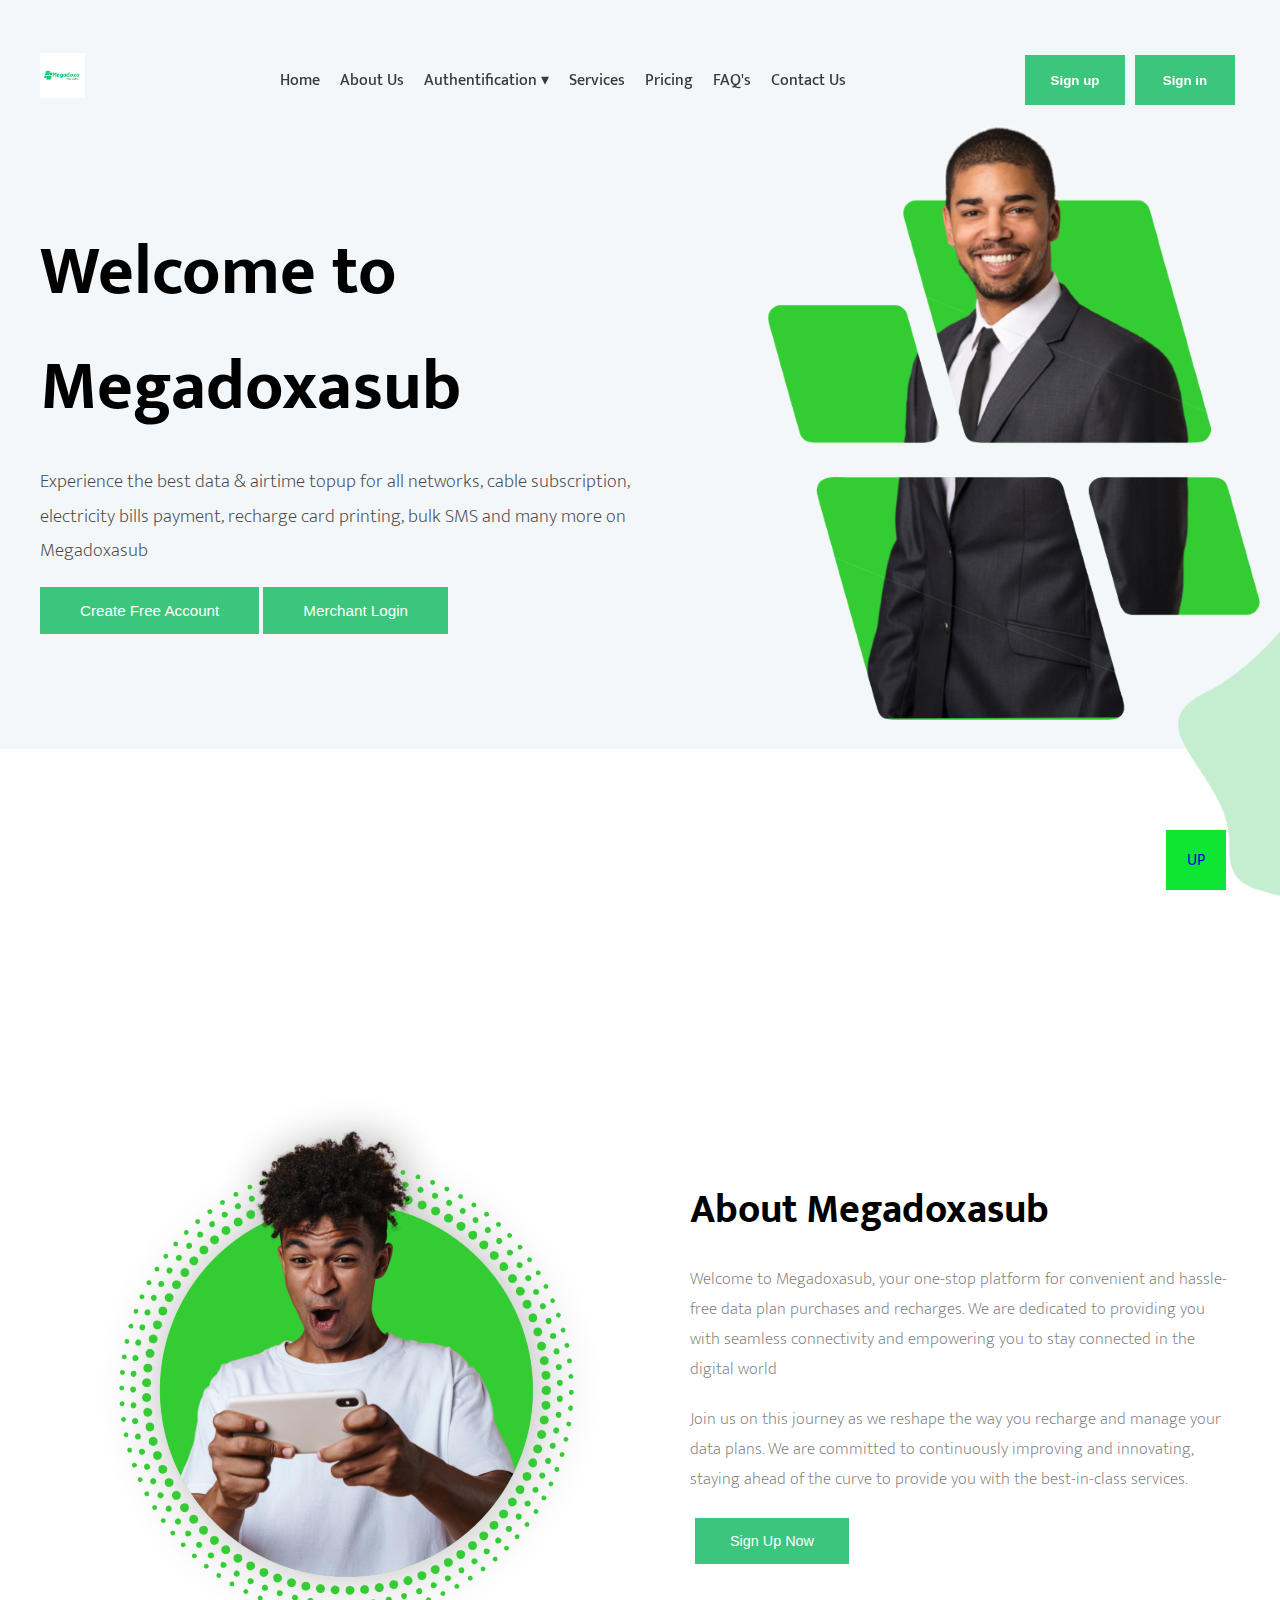
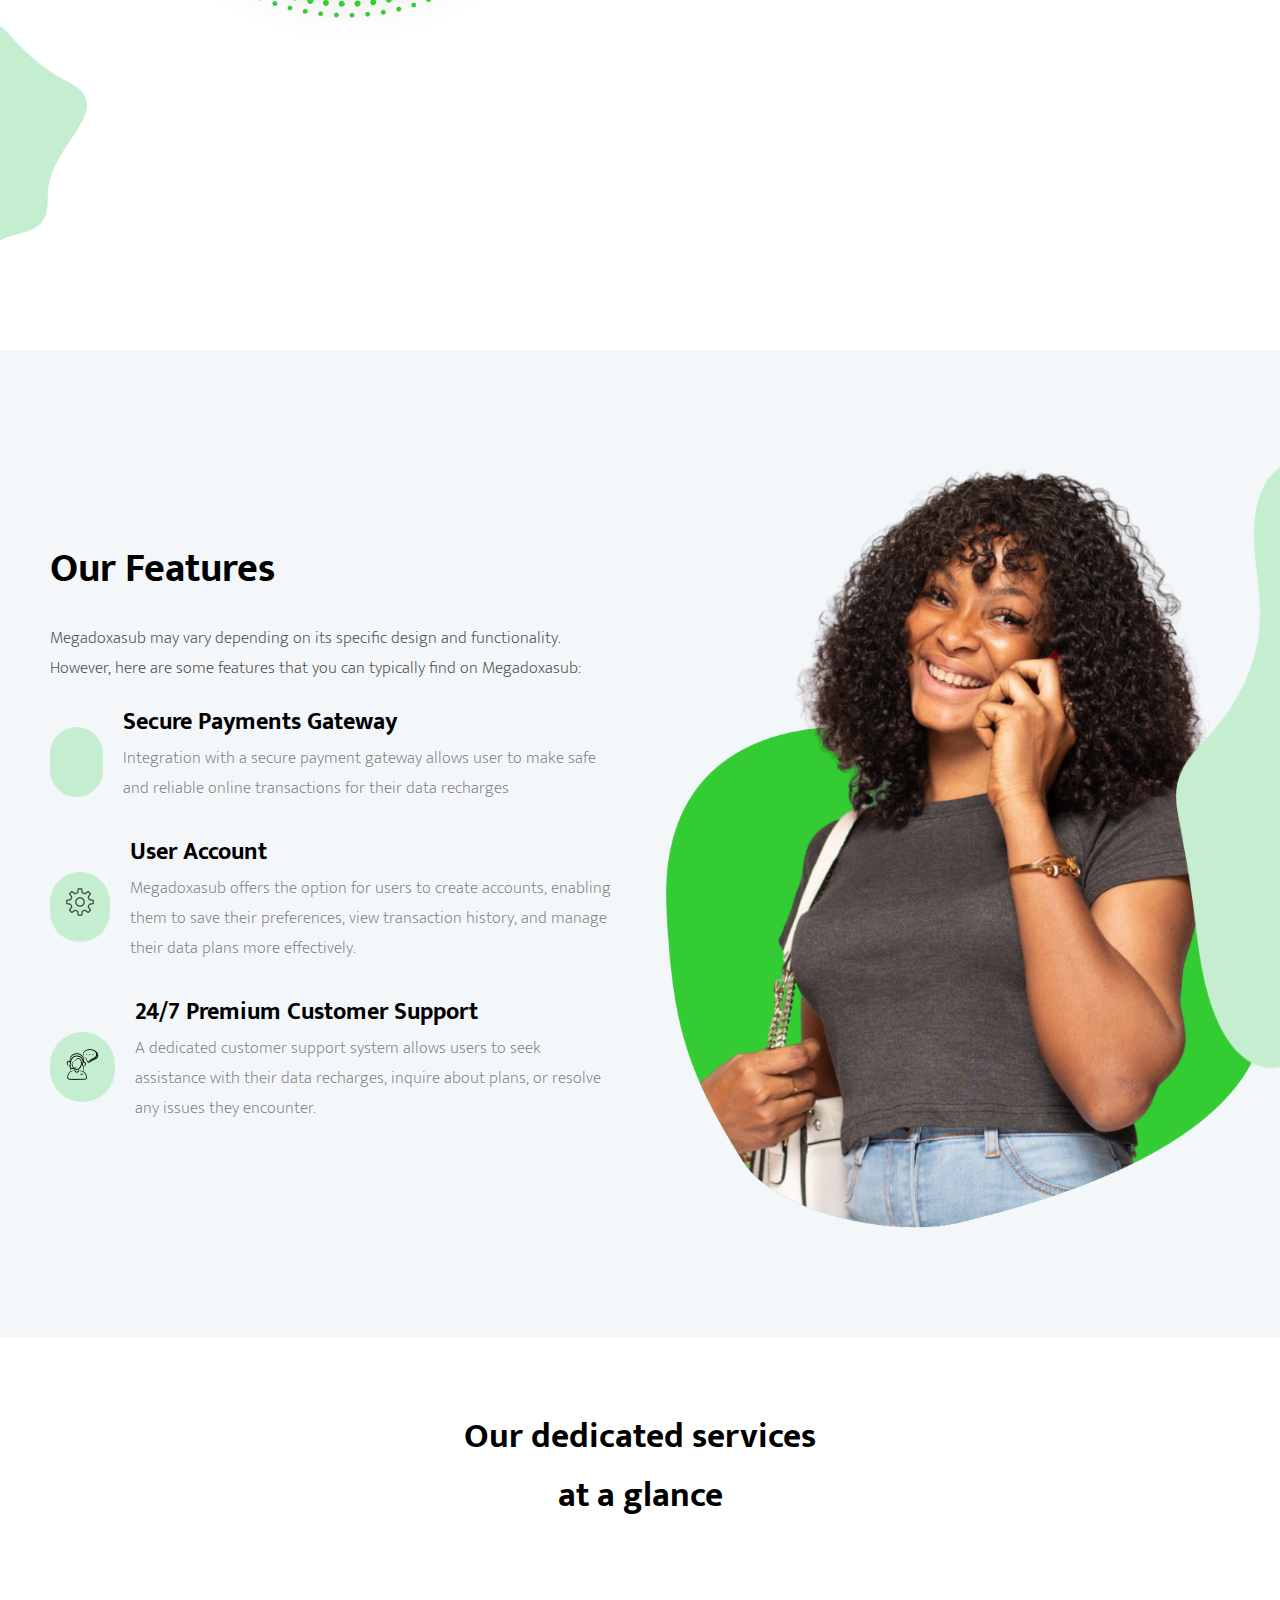
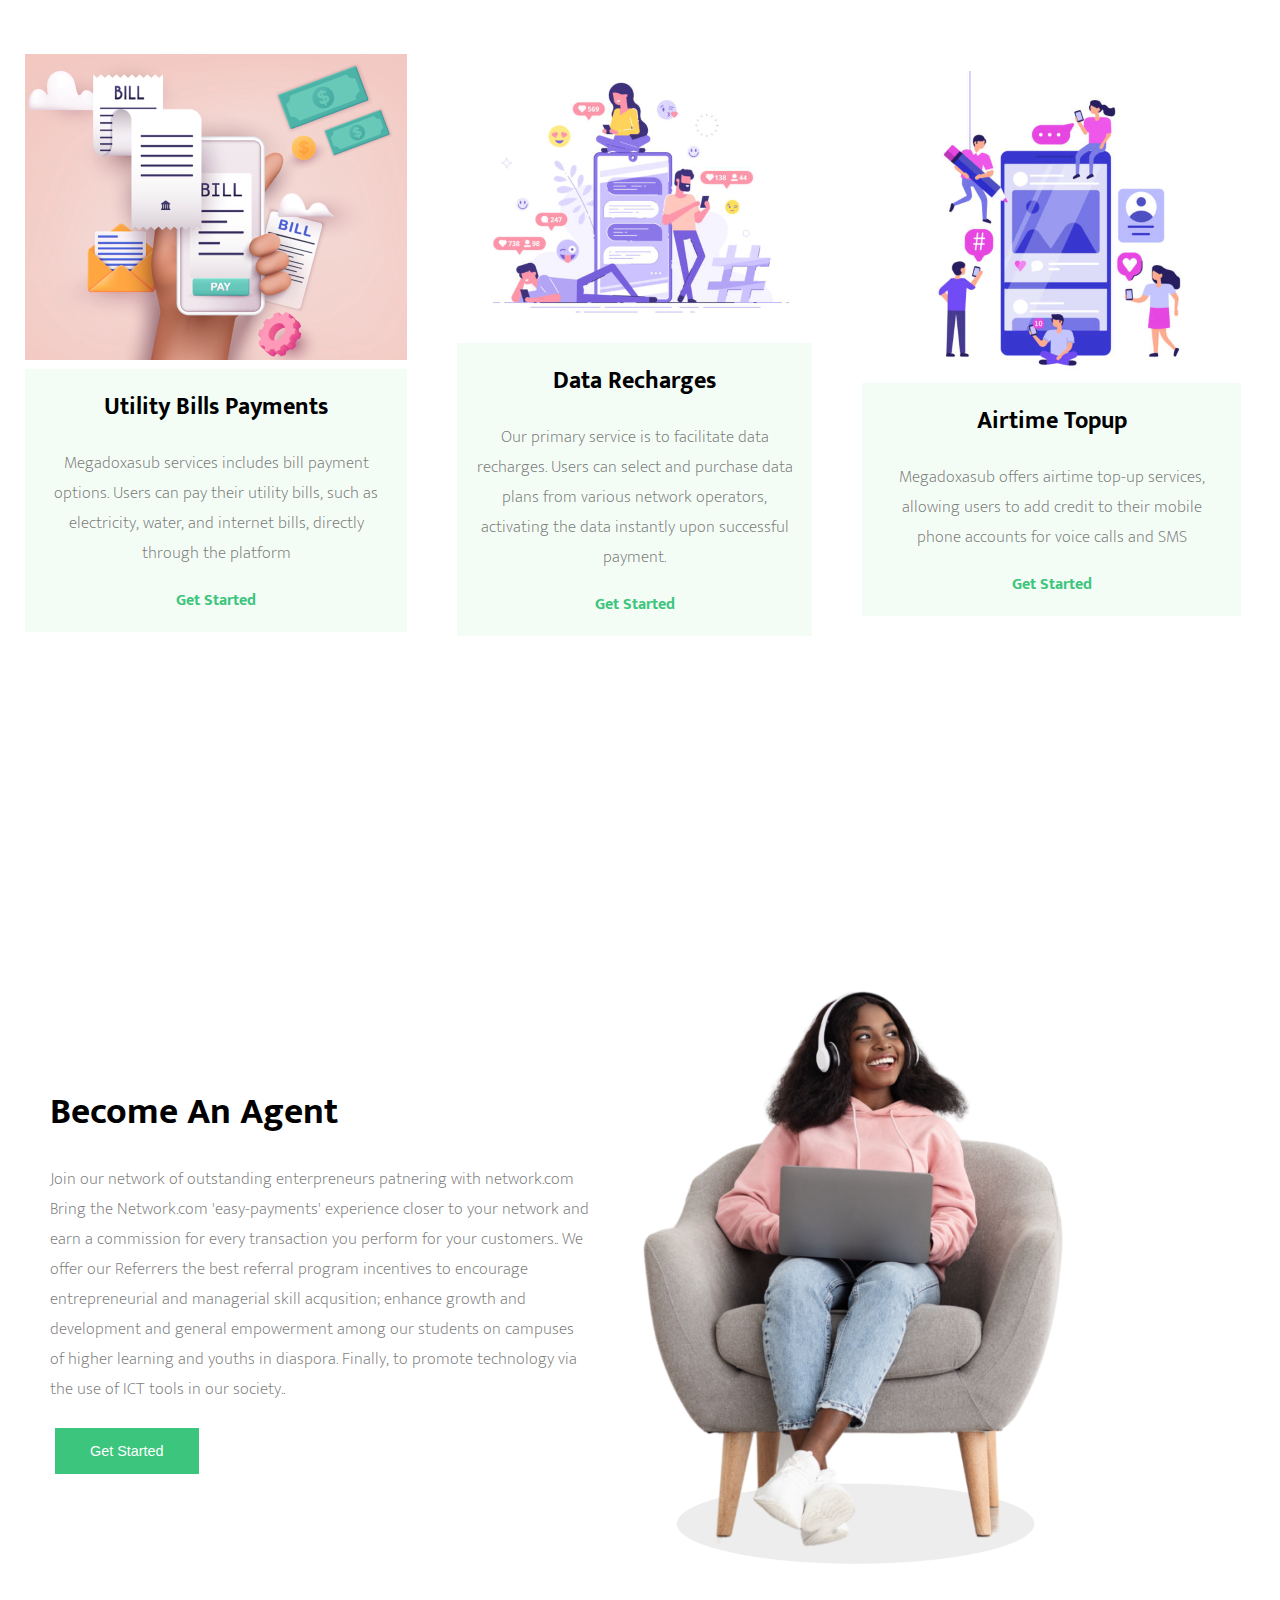
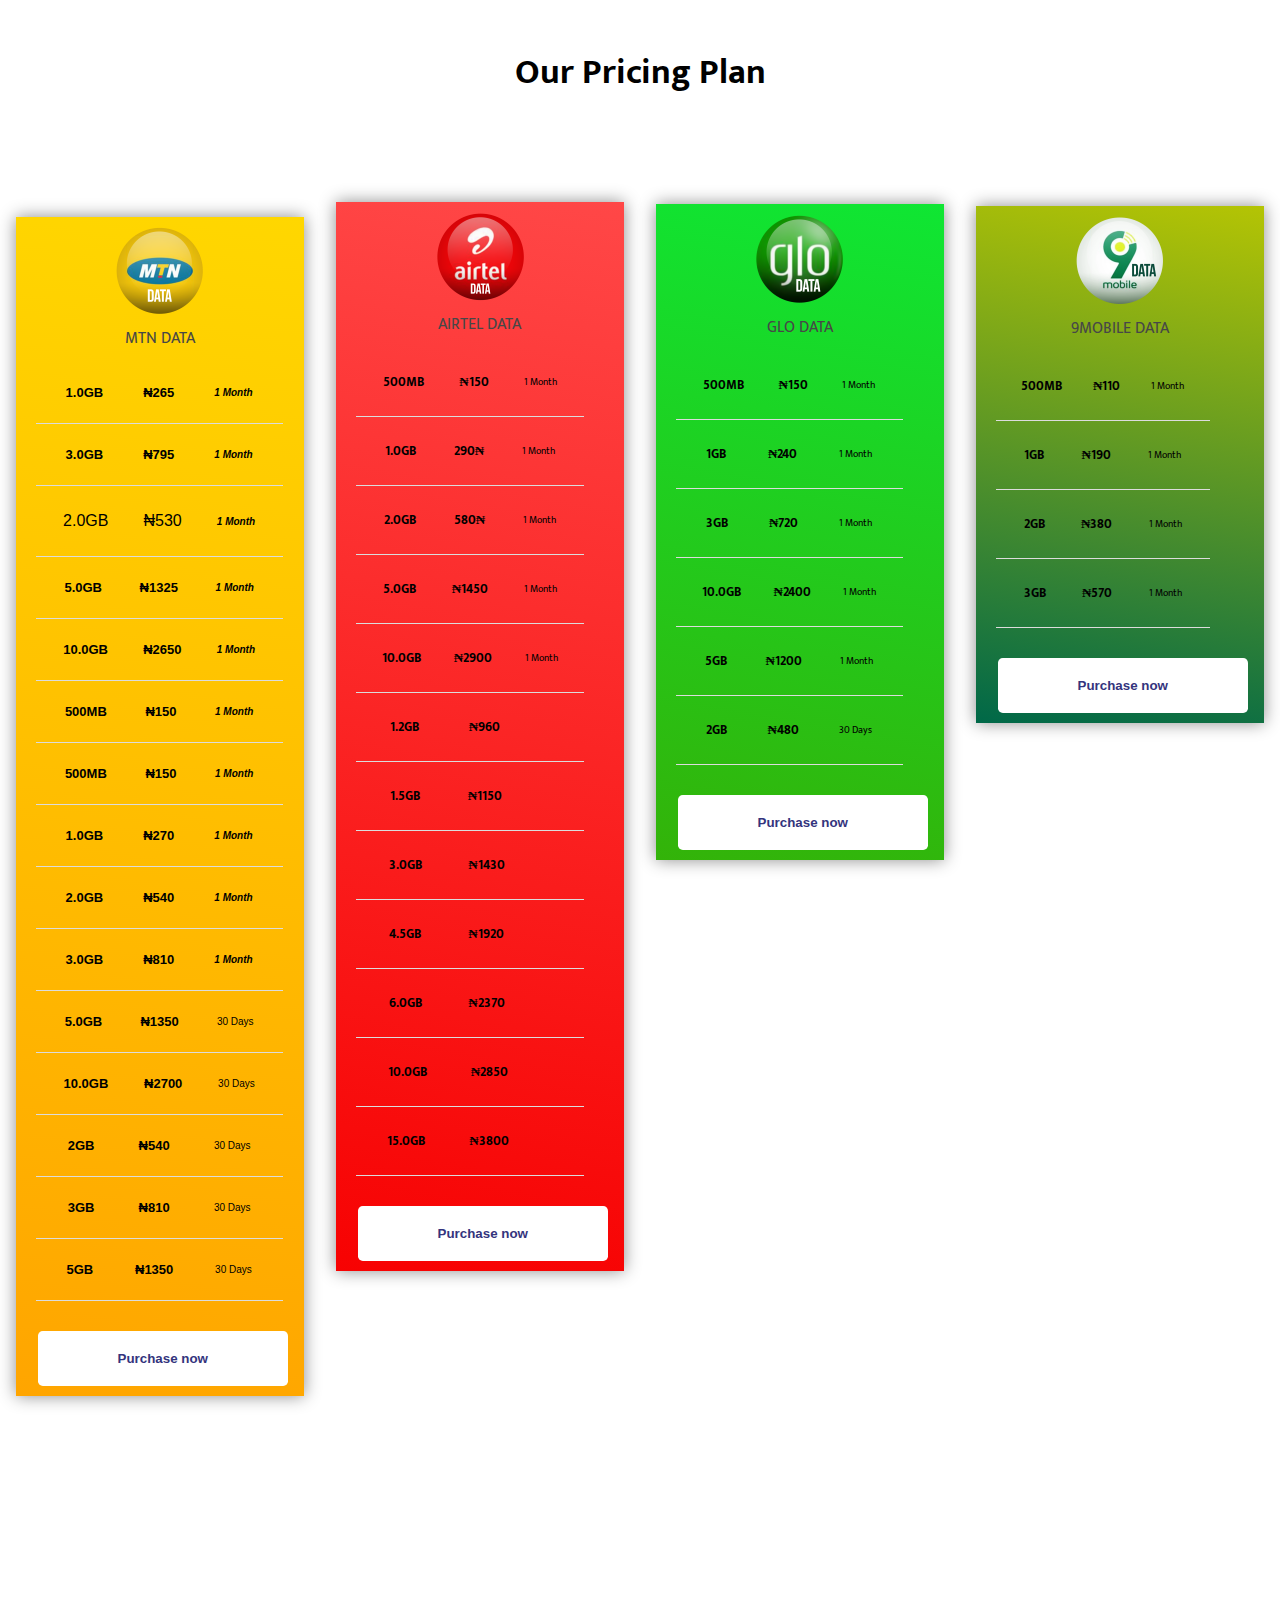
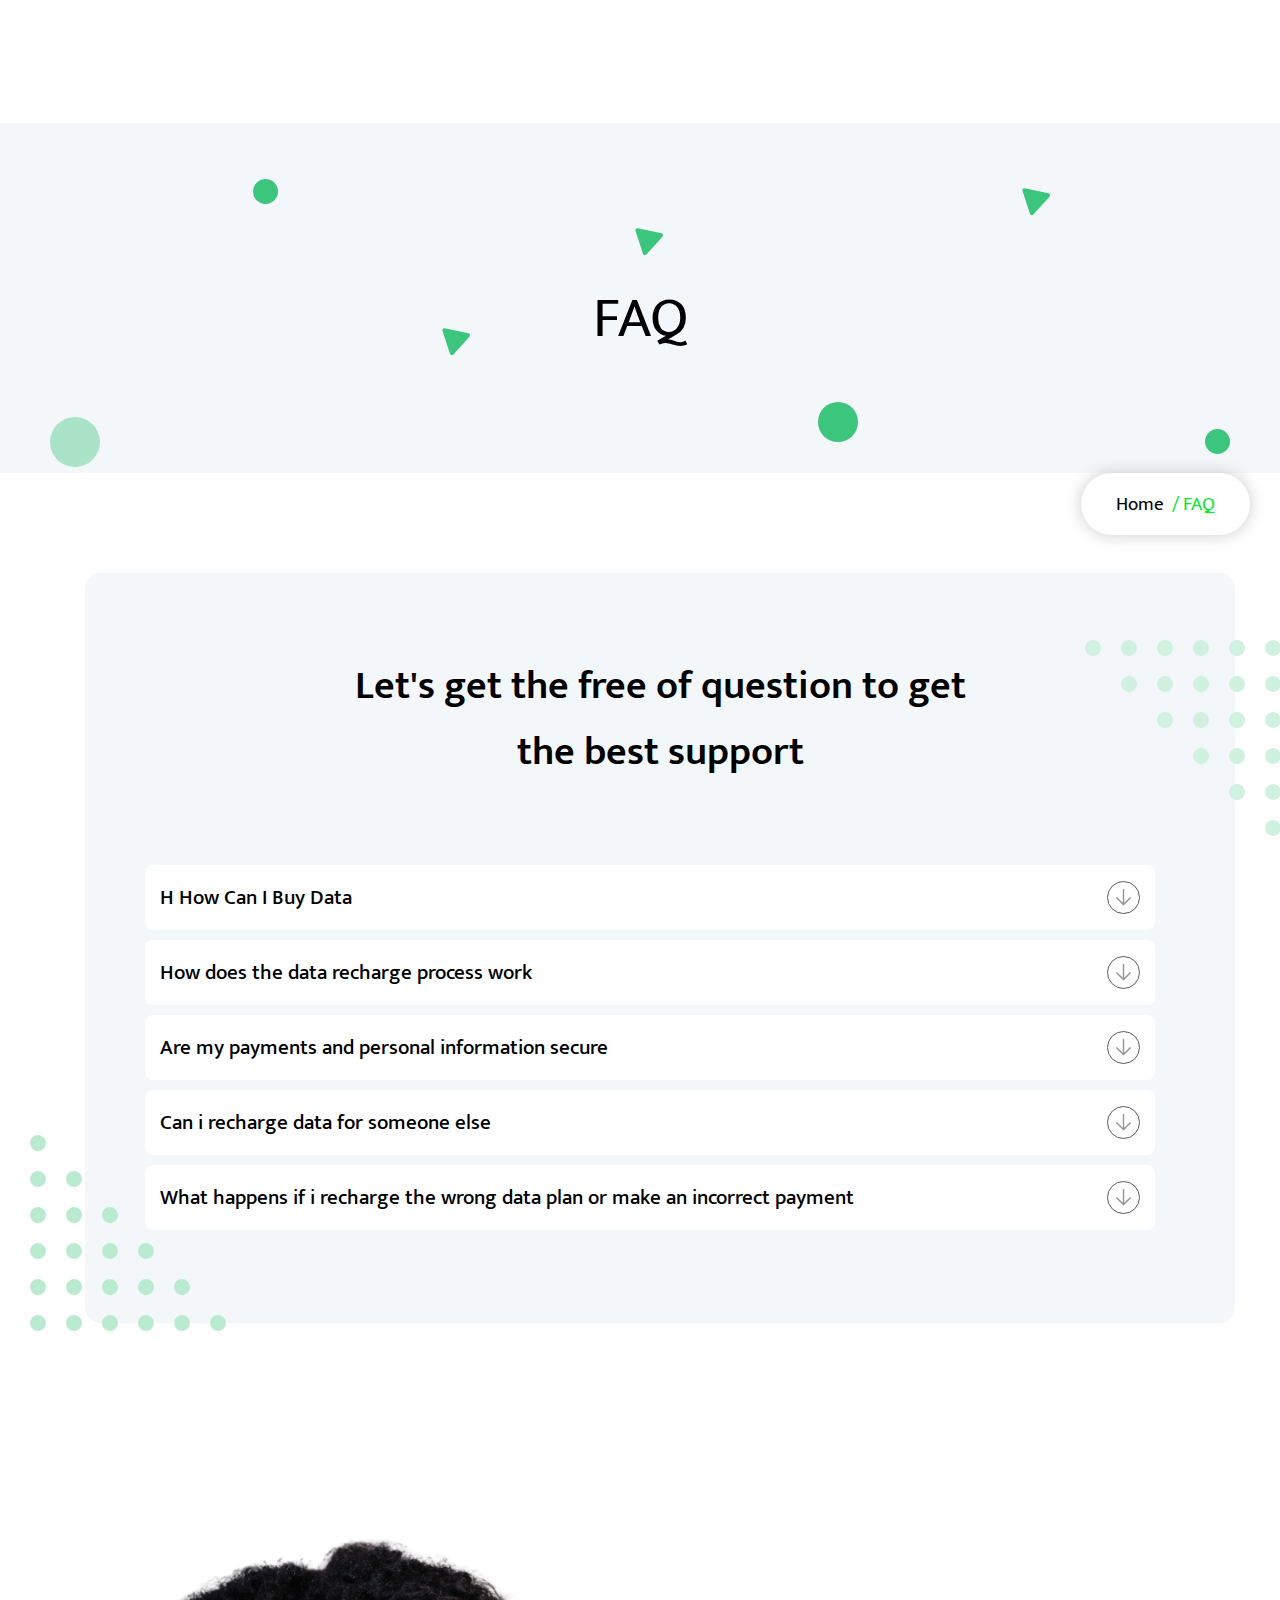
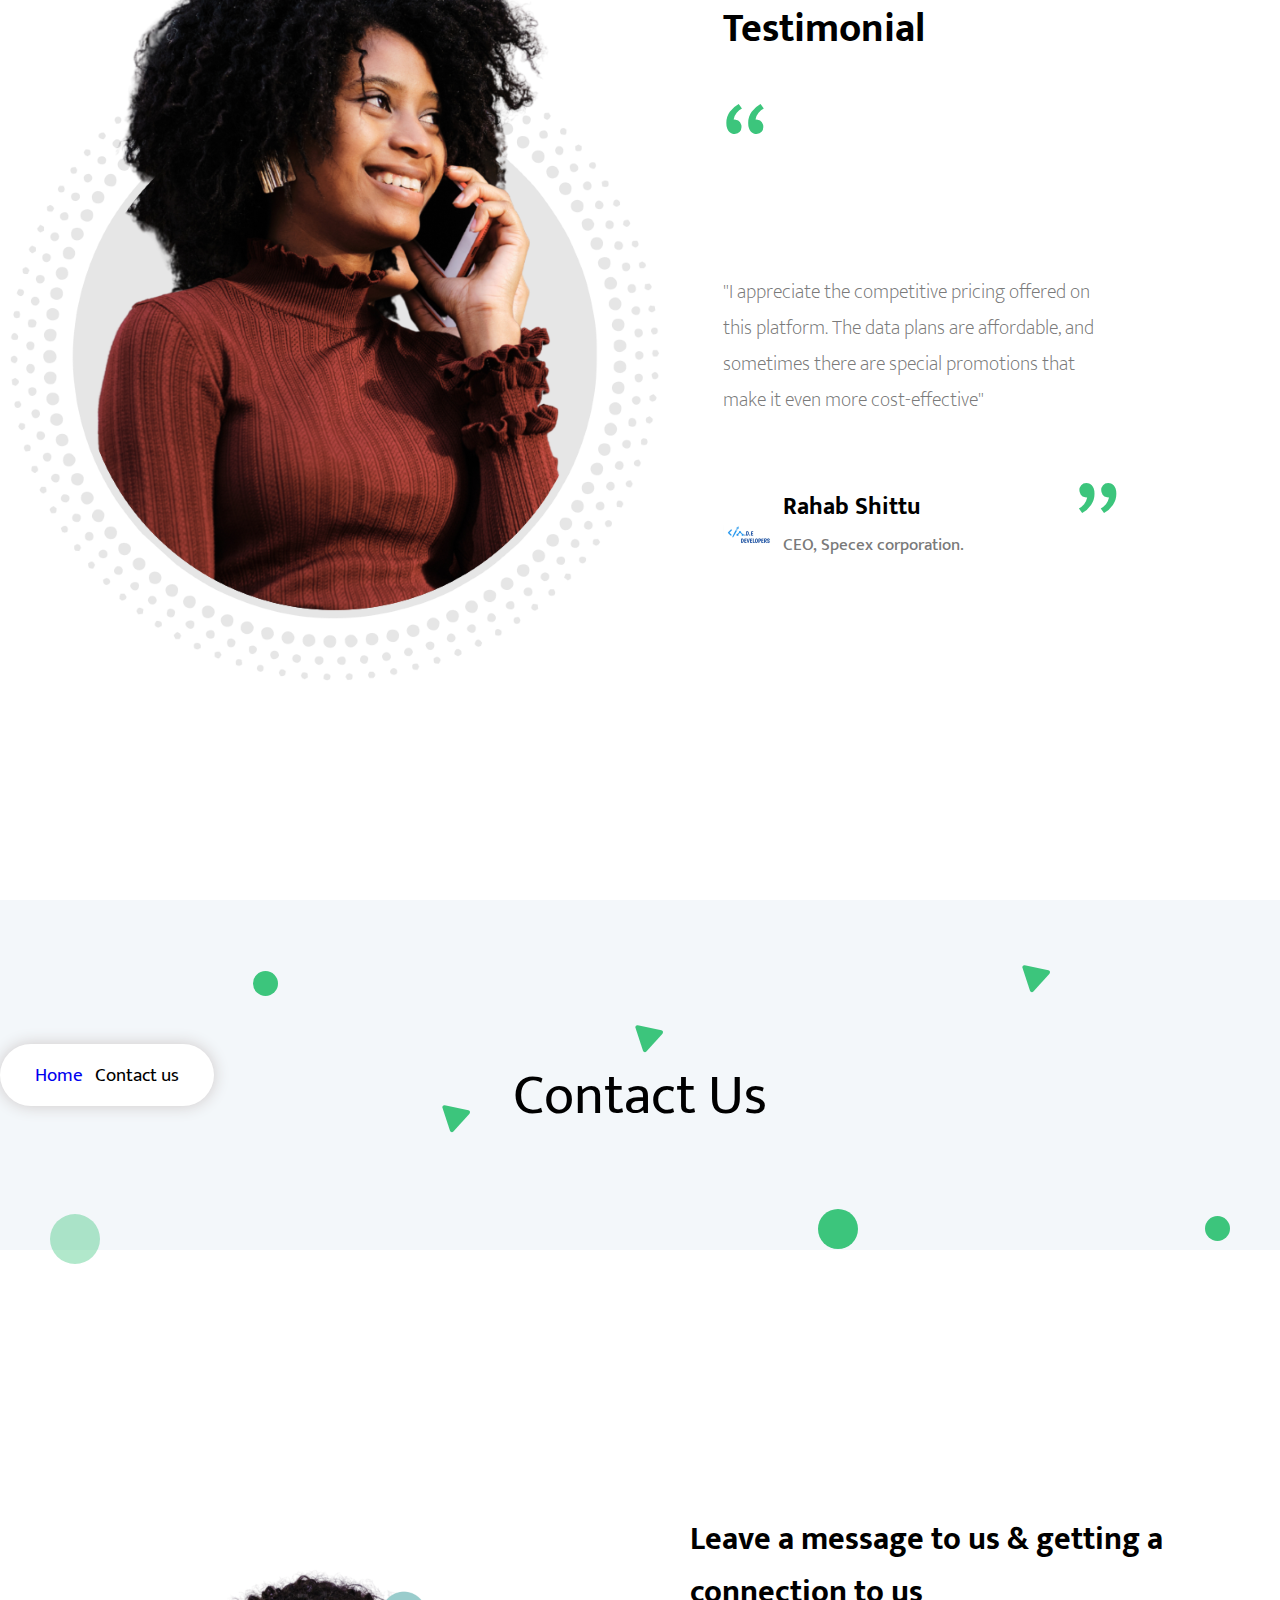
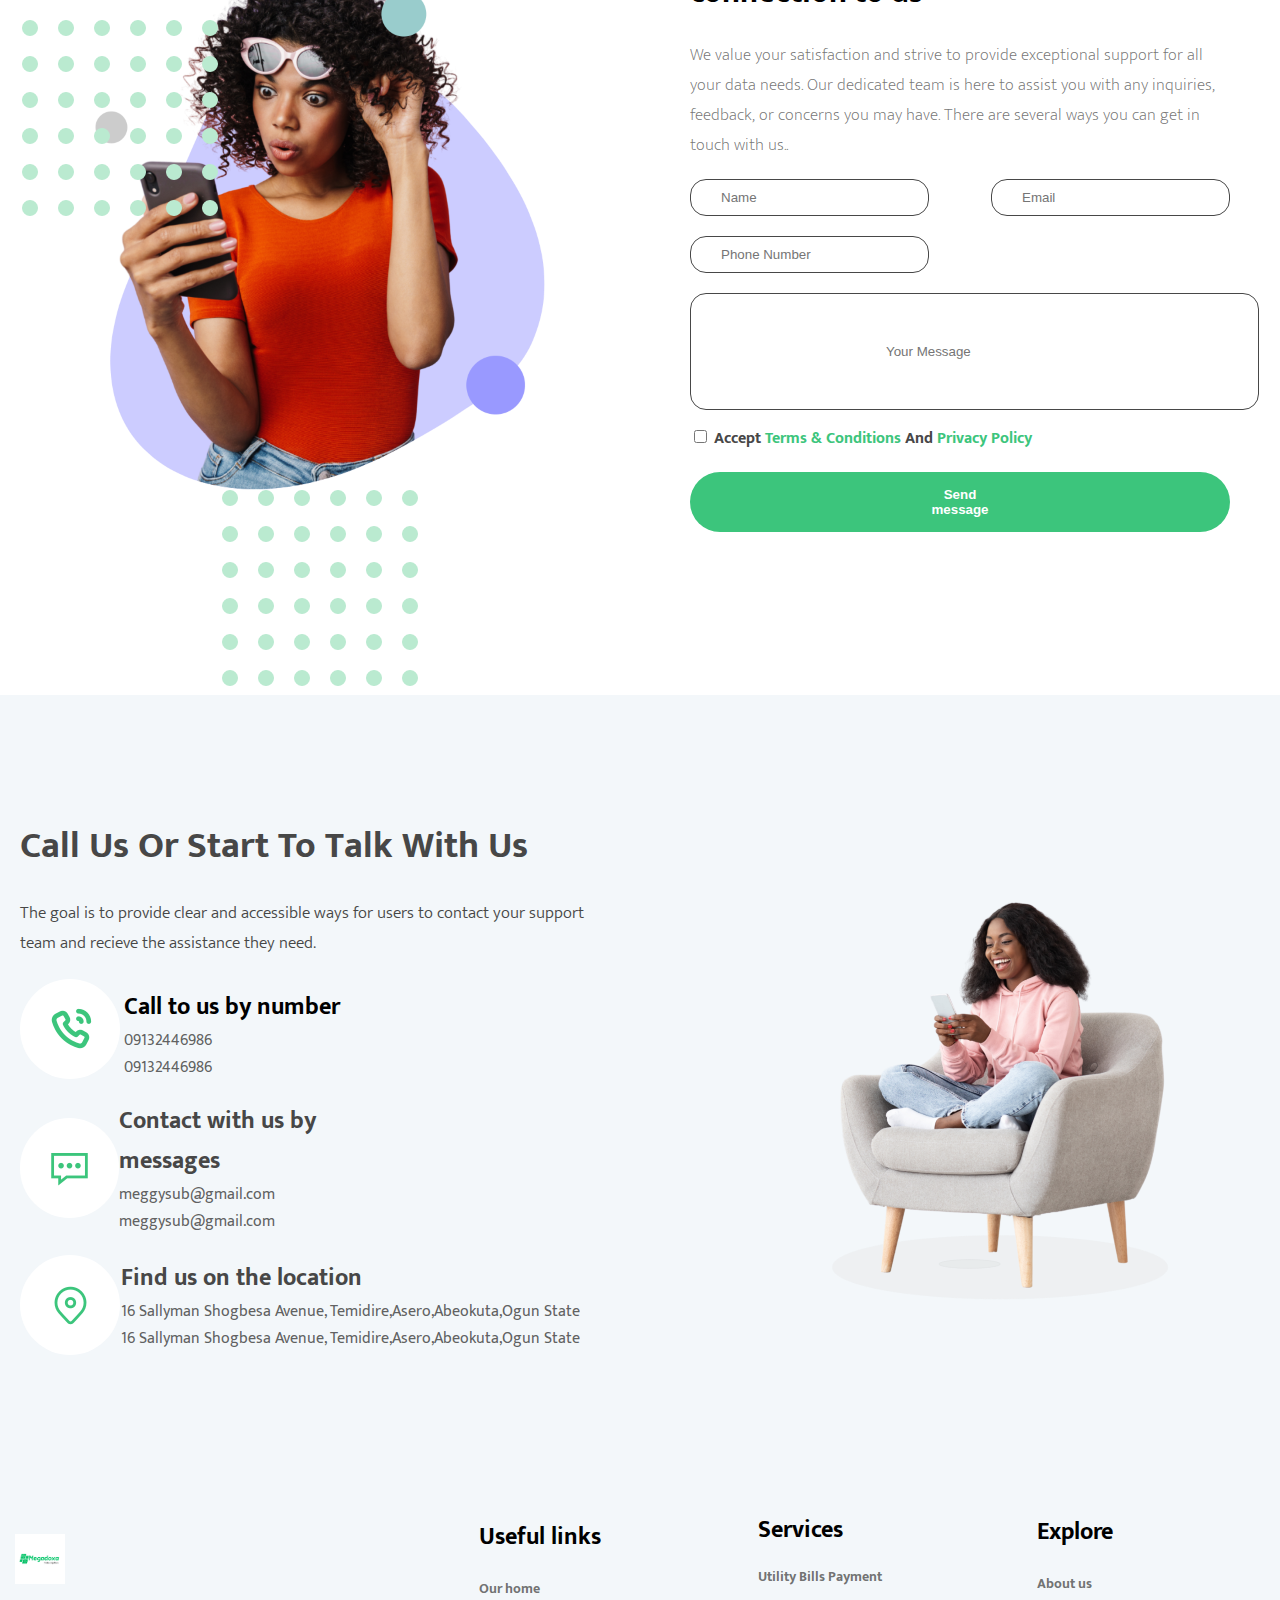
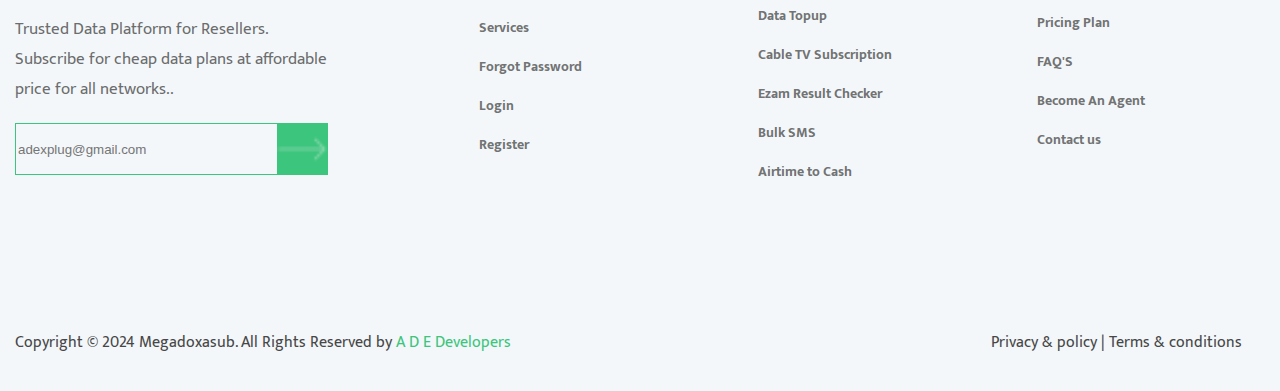
<file: index.html>
<!DOCTYPE html>
<html lang="en">
<head>
    <meta charset="UTF-8">
    <meta name="viewport" content="width=device-width, initial-scale=1.0">
    <link rel="preconnect" href="https://fonts.googleapis.com">
    <link rel="preconnect" href="https://fonts.gstatic.com" crossorigin>
    <link href="https://fonts.googleapis.com/css2?family=Mukta:wght@200;300;400;500;600;700;800&display=swap" rel="stylesheet">
    <title>Megadoxasub</title>
    <link rel="stylesheet" href="styles/styles.css">
</head>
<body>
    <header>
        <div class="header_upper">
            <div class="portal_logo">
                <img src="media/welcome.png" alt="">
            </div>
    
            <div class="links">
                <li><a href="#home">Home</a></li>
                <li><a href="#about">About Us</a></li>
                <li><a href="#" id="authentification">Authentification &dtrif;</a></li>
                <li><a href="#services">Services</a></li>
                <li><a href="#pricing">Pricing</a></li>
                <li><a href="faq.html">FAQ's</a></li>
                <li><a href="#contact">Contact Us</a></li>
            </div>
    
            <div class="register">
                <a target="_blank" href="signupup.html"><button>Sign up</button></a>
                <a href="login.html"><button>Sign in</button></a>
            </div>

            <div class="hamburger">
                <img src="media/hamburger.png" alt="HAMBURGER">
            </div>
        </div>

        <div class="hamburger-dropdown">
            <li><a href="#home">Home</a></li>
            <li><a href="#about">About Us</a></li>
            <li><a href="#services">Services</a></li>
            <li><a href="#pricing">Pricing</a></li>
            <li><a href="faq.html">FAQ's</a></li>
            <li><a href="#contact">Contact Us</a></li>

            <div class="register">
                <button>Sign up</button>
                <button>Sign in</button>
            </div>
        </div>

        <div class="header_lower" style="background: transparent;">
            <div class="portal_logo" style="height: 50px; width: 50px;">
                &nbsp;
            </div>
    
            <div class="links">
                <li><a href="" style="color: transparent;">Home</a></li>
                <li><a href="" style="color: transparent;">About Us</a></li>
                <li>
                    <div class="authentification">
                        <small><a href="#">Login</a></small>
                        <small><a href="#">Register</a></small>
                        <small><a href="#">Reset Password</a></small>
                    </div>
                </li>
                <li><a href="" style="color: transparent;">Services</a></li>
                <li><a href="" style="color: transparent;">Pricing</a></li>
                <li><a href="" style="color: transparent;">FAQ's</a></li>
                <li><a href="" style="color: transparent;">Contact Us</a></li>
            </div>
    
            <div class="register">
                <button style="background: transparent; color: transparent;">Sign up</button>
                <button style="background: transparent; color: transparent;">Sign in</button>
            </div>
        </div>
    </header>

    <main>
        <section id="home">
            <div class="home">
                <div class="home-left">
                    <div class="write-up">
                       <span> Welcome to Megadoxasub</span>

                        <p>Experience the best data & airtime topup for all networks, cable subscription, electricity bills payment, recharge card printing, bulk SMS and many more on Megadoxasub</p>

                        <div class="account">
                            <button>Create Free Account</button>
                            <button>Merchant Login</button>
                        </div>
                    </div>
                </div>
                <div class="home-right">
                    <div style="margin: 20px;">
                        <img src="media/green-guy smiling.png" alt="">
                    </div>
                </div>
            </div>
            <div class="homewatermark">
                <img src="media/home-watermark.png" alt="">
            </div> 
        </section>

        

        <section id="about">
            <div class="about">
                <div class="aboutleft">
                    <div class="aboutimage">
                        <img src="media/green-happy-guy-holding-phone.png" alt="">
                    </div>
                </div>
                <div class="aboutright">
                    <div class="aboutcontent">
                        <span>About Megadoxasub</span>

                        <p><small>Welcome to Megadoxasub, your one-stop platform for convenient and hassle-free data plan purchases and recharges. We are dedicated to providing you with seamless connectivity and empowering you to stay connected in the digital world</small></p>
                        
                        <p><small>Join us on this journey as we reshape the way you recharge and manage your data plans. We are committed to continuously improving and innovating, staying ahead of the curve to provide you with the best-in-class services.</small></p>

                        <div class="signup">
                            <button>Sign Up Now</button>
                        </div>
                    </div>
                </div>
            </div>
            <div class="aboutwatermark">
                <img src="media/about-watermark.png" alt="">
            </div>
        </section>

        <section>
            <div class="feature">
                <div class="featureleft">
                    <div class="featurecontent">
                        <span>Our Features</span>

                        <p><small>Megadoxasub may vary depending on its specific design and functionality. However, here are some features that you can typically find on Megadoxasub:</small></p>

                        <div class="features">
                            <div class="feat">
                                <div class="oval">
                                    
                                </div>
                                <div class="featext">
                                    <span>Secure Payments Gateway</span>

                                    <p><small>Integration with a secure payment gateway allows user to make safe and reliable online transactions for their data recharges</small></p>
                                </div>
                            </div>
                            <div class="feat">
                                <div class="oval">
                                    <img src="media/setting.png" alt="">
                                </div>
                                <div class="featext">
                                    <span>User Account</span>

                                    <p><small>Megadoxasub offers the option for users to create accounts, enabling them to save their preferences, view transaction history, and manage their data plans more effectively.</small></p>
                                </div>
                            </div>
                            <div class="feat">
                                <div class="oval">
                                    <img src="media/customer-support.png" alt="">
                                </div>
                                <div class="featext">
                                    <span>24/7 Premium Customer Support</span>

                                    <p><small>A dedicated customer support system allows users to seek assistance with their data recharges, inquire about plans, or resolve any issues they encounter.</small></p>
                                </div>
                            </div>
                            <div class="featurewatermark">
                                <img src="media/shape5.png" alt="">
                            </div>
                        </div>
                    </div>
                </div>
                <div class="featureright">
                    <div class="featureimage">
                        <img src="media/green-lady-making-call.png" alt="">
                    </div>
                </div>
            </div>
        </section>

        <section id="services">
            <div class="services-header-text">
                Our dedicated services
                <br>
                at a glance
            </div>
            <div class="services">
                <div class="container">
                    <div class="containerupper">
                        <img src="media/utility-bills.png" alt="">
                    </div>
                    <div class="containerlower">
                        <span>Utility Bills Payments</span>

                        <p><small>Megadoxasub services includes bill payment options. Users can pay their utility bills, such as electricity, water, and internet bills, directly through the platform</small></p>

                        <a href="#">Get Started</a>
                    </div>
                </div>
                <div class="container">
                    <div class="containerupper">
                        <img src="media/data-topup.png" alt="">
                    </div>
                    <div class="containerlower">
                        <span>Data Recharges</span>

                        <p><small>Our primary service is to facilitate data recharges. Users can select and purchase data plans from various network operators, activating the data instantly upon successful payment.</small></p>

                        <a href="#">Get Started</a>
                    </div>
                </div>
                <div class="container">
                    <div class="containerupper">
                        <img src="media/airtime-topup.png" alt="">
                    </div>
                    <div class="containerlower">
                        <span>Airtime Topup</span>

                        <p><small>Megadoxasub offers airtime top-up services, allowing users to add credit to their mobile phone accounts for voice calls and SMS</small></p>

                        <a href="#">Get Started</a>
                    </div>
                </div>
                <div class="container">
                    <div class="containerupper">
                        <img src="media/bulk-sms.png" alt="">
                    </div>
                    <div class="containerlower">
                        <span>Bulk SMS</span>

                        <p>Get your sms in bulk at convenient rates, all you have to do is SIGN UP NOW..</p>

                        <a href="#">Get Started</a>
                    </div>
                </div>
                <div class="container">
                    <div class="containerupper">
                        <img src="media/cable.png" alt="">
                    </div>
                    <div class="containerlower">
                        <span>Cable TV Subscription</span>

                        <p>Instantly activate cable subscription with favourable discount compared to others..</p>

                        <a href="#">Get started</a>
                    </div>
                </div>
                <div class="container">
                    <div class="containerupper">
                        <img src="media/airtime-to-cash.png" alt="">
                    </div>
                    <div class="containerlower">
                        <span>Airtime To Cash</span>

                        <p>Convert your airtime easily to cash here at Megadoxasub with less Charges..</p>

                        <a href="#">Get Started</a>
                    </div>
                </div>
                <div class="container">
                    <div class="containerupper">
                        <img src="media/exam-result.png" alt="">
                    </div>
                    <div class="containerlower">
                        <span>Exam Result Checker</span>

                        <p>Get your WAEC, NECO, GCE pin here at Megadoxasub to check your exam result..</p>

                        <a href="#">Get Started</a>
                    </div>
                </div> 
            </div>
        </section>

        <section>
            <div class="service-opt">
                <div class="serviceleft">
                    <div class="serviceleftcontent">
                        <span>Become An Agent</span>

                        <p><small>Join our network of outstanding enterpreneurs patnering with network.com Bring the Network.com 'easy-payments' experience closer to your network and earn a commission for every transaction you perform for your customers.. We offer our Referrers the best referral program incentives to encourage entrepreneurial and managerial skill acqusition; enhance growth and development and general empowerment among our students on campuses of higher learning and youths in diaspora. Finally, to promote technology via the use of ICT tools in our society..</small></p>

                        <div class="get-started">
                            <button>Get Started</button>
                        </div>
                    </div>
                </div>
                <div class="serviceright">
                    <div class="serviceimageright">
                        <img src="media/grey-lady-with-laptop.png" alt="">
                    </div>
                </div>
            </div>
        </section>

        <section id="pricing">
            <div class="pricingheadertext">
                Our Pricing Plan
            </div>
            <div class="pricing">
                <div class="mtn">
                    <div class="serviceprovider">
                        <img src="media/mtn.png" alt="">
                        <span>MTN DATA</span>
                    </div>

                    <main  class="table" style="font-family: 'Segoe UI', Tahoma, Geneva, Verdana, sans-serif;">
                    
                            <div class="tr">
                                <p style="font-size: small; font-weight: bold">1.0GB</p>
                                <p style="font-size: small; font-weight: bold">₦265</p>
                                <p style="font-size: x-small;"><i><b>1 Month</b></i></p>
                            </div>
                            <div class="tr">
                                <p style="font-size: small; font-weight: bold">3.0GB</p>
                                <p style="font-size: small; font-weight: bold">₦795</p>
                                <p style="font-size: x-small;"><i><b>1 Month</b></i></p>
                            </div>
                            <div class="tr">
                                <p>2.0GB</p>
                                <p>₦530</p>
                                <p style="font-size: x-small;"><i><b>1 Month</b></i></p>
                            </div>
                            <div class="tr">
                                <p style="font-size: small; font-weight: bold">5.0GB</p>
                                <p style="font-size: small; font-weight: bold">₦1325</p>
                                <p style="font-size: x-small;"><i><b>1 Month</b></i></p>
                            </div>
                            <div class="tr">
                                <p style="font-size: small; font-weight: bold">10.0GB</p>
                                <p style="font-size: small; font-weight: bold">₦2650</p>
                                <p style="font-size: x-small;"><i><b>1 Month</b></i></p>
                            </div>
                            <div class="tr">
                                <p style="font-size: small; font-weight: bold">500MB</p>
                                <p style="font-size: small; font-weight: bold">₦150</p>
                                <p style="font-size: x-small;"><i><b>1 Month</b></i></p>
                            </div>
                            <div class="tr">
                                <p style="font-size: small; font-weight: bold">500MB</p>
                                <p style="font-size: small; font-weight: bold">₦150</p>
                                <p style="font-size: x-small;"><i><b>1 Month</b></i></p>
                            </div>
                            <div class="tr">
                                <p style="font-size: small; font-weight: bold">1.0GB</p>
                                <p style="font-size: small; font-weight: bold">₦270</p>
                                <p style="font-size: x-small;"><i><b>1 Month</b></i></p>
                            </div>
                            <div class="tr">
                                <p style="font-size: small; font-weight: bold">2.0GB</p>
                                <p style="font-size: small; font-weight: bold">₦540</p>
                                <p style="font-size: x-small;"><i><b>1 Month</b></i></p>
                            </div>
                            <div class="tr">
                                <p style="font-size: small; font-weight: bold">3.0GB</p>
                                <p style="font-size: small; font-weight: bold">₦810</p>
                                <p style="font-size: x-small;"><i><b>1 Month</b></i></p>
                            </div>
                            <div class="tr">
                                <p style="font-size: small; font-weight: bold">5.0GB</p>
                                <p style="font-size: small; font-weight: bold">₦1350</p>
                                <p style="font-size: x-small;">30 Days</p>
                            </div>
                            <div class="tr">
                                <p style="font-size: small; font-weight: bold">10.0GB</p>
                                <p style="font-size: small; font-weight: bold">₦2700</p>
                                <p style="font-size: x-small;">30 Days</p>
                            </div>
                            <div class="tr">
                                <p style="font-size: small; font-weight: bold">2GB</p>
                                <p style="font-size: small; font-weight: bold">₦540</p>
                                <p style="font-size: x-small;">30 Days</p>
                            </div>
                            <div class="tr">
                                <p style="font-size: small; font-weight: bold">3GB</p>
                                <p style="font-size: small; font-weight: bold">₦810</p>
                                <p style="font-size: x-small;">30 Days</p>
                            </div>
                            <div class="tr">
                                <p style="font-size: small; font-weight: bold">5GB</p>
                                <p style="font-size: small; font-weight: bold">₦1350</p>
                                <p style="font-size: x-small;">30 Days</p>
                            </div>
                        
                    </main>
                    <div class="purchase">
                        <button>Purchase now</button>
                    </div>
                </div>

                <div class="airtel">
                    <div class="serviceprovider">
                        <img src="media/airtel.png" alt="">
                        <span>AIRTEL DATA</span>
                    </div>

                    <main  class="table" >
                    
                            <div class="tr">
                                <p style="font-size: small; font-weight: bold;">500MB</p>
                                <p style="font-size: small; font-weight: bold;">₦150</p>
                                <p style="font-size: x-small;">1 Month</p>
                            </div>
                            <div class="tr">
                                <p style="font-size: small; font-weight: bold;">1.0GB</p>
                                <p style="font-size: small; font-weight: bold;">290₦</p>
                                <p style="font-size: x-small;">1 Month</p>
                            </div>
                            <div class="tr">
                                <p style="font-size: small; font-weight: bold;">2.0GB</p>
                                <p style="font-size: small; font-weight: bold;">580₦</p>
                                <p style="font-size: x-small;">1 Month</p>
                            </div>
                            <div class="tr">
                                <p style="font-size: small; font-weight: bold;">5.0GB</p>
                                <p style="font-size: small; font-weight: bold;">₦1450</p>
                                <p style="font-size: x-small;">1 Month</p>
                            </div>
                            <div class="tr">
                                <p style="font-size: small; font-weight: bold;">10.0GB</p>
                                <p style="font-size: small; font-weight: bold;">₦2900</p>
                                <p style="font-size: x-small;">1 Month</p>
                            </div>
                            <div class="tr">
                                <p style="font-size: small; font-weight: bold;">1.2GB</p>
                                <p style="font-size: small; font-weight: bold;">₦960</p>
                                <p style="font-size: x-small;"></p>
                            </div>
                            <div class="tr">
                                <p style="font-size: small; font-weight: bold;">1.5GB</p>
                                <p style="font-size: small; font-weight: bold;">₦1150</p>
                                <p style="font-size: x-small;"></p>
                            </div>
                            <div class="tr">
                                <p style="font-size: small; font-weight: bold;">3.0GB</p>
                                <p style="font-size: small; font-weight: bold;">₦1430</p>
                                <p style="font-size: x-small;"></p>
                            </div>
                            <div class="tr">
                                <p style="font-size: small; font-weight: bold;">4.5GB</p>
                                <p style="font-size: small; font-weight: bold;">₦1920</p>
                                <p style="font-size: x-small;"></p>
                            </div>
                            <div class="tr">
                                <p style="font-size: small; font-weight: bold;">6.0GB</p>
                                <p style="font-size: small; font-weight: bold;">₦2370</p>
                                <p style="font-size: x-small;"></p>
                            </div>
                            <div class="tr">
                                <p style="font-size: small; font-weight: bold;">10.0GB</p>
                                <p style="font-size: small; font-weight: bold;">₦2850</p>
                                <p style="font-size: x-small;"></p>
                            </div>
                            <div class="tr">
                                <p style="font-size: small; font-weight: bold;">15.0GB</p>
                                <p style="font-size: small; font-weight: bold;">₦3800</p>
                                <p style="font-size: x-small;"></p>
                            </div>
                        
                    </main>

                    <div class="purchase">
                        <button>Purchase now</button>
                    </div>
                </div>

                <div class="glo">
                    <div class="serviceprovider">
                        <img src="media/glo.png" alt="">
                        <span>GLO DATA</span>
                    </div>

                    <main class="table" >
                    
                            <div class="tr">
                                <p style="font-size: small; font-weight: bold;">500MB</p>
                                <p style="font-size: small; font-weight: bold;">₦150</p>
                                <p style="font-size: x-small;">1 Month</p>
                            </div>
                            <div class="tr">
                                <p style="font-size: small; font-weight: bold;">1GB</p>
                                <p style="font-size: small; font-weight: bold;">₦240</p>
                                <p style="font-size: x-small;">1 Month</p>
                            </div>
                            <div class="tr">
                                <p style="font-size: small; font-weight: bold;">3GB</p>
                                <p style="font-size: small; font-weight: bold;">₦720</p>
                                <p style="font-size: x-small;">1 Month</p>
                            </div>
                            <div class="tr">
                                <p style="font-size: small; font-weight: bold;">10.0GB</p>
                                <p style="font-size: small; font-weight: bold;">₦2400</p>
                                <p style="font-size: x-small;">1 Month</p>
                            </div>
                            <div class="tr">
                                <p style="font-size: small; font-weight: bold;">5GB</p>
                                <p style="font-size: small; font-weight: bold;">₦1200</p>
                                <p style="font-size: x-small;">1 Month</p>
                            </div>
                            <div class="tr">
                                <p style="font-size: small; font-weight: bold;">2GB</p>
                                <p style="font-size: small; font-weight: bold;">₦480</p>
                                <p style="font-size: x-small;">30 Days</p>
                            </div>
                        
                    </main>
                    <div class="purchase">
                        <button>Purchase now</button>
                    </div>
                </div>

                <div class="mobile">
                    <div class="serviceprovider">
                        <img src="media/9mobile.png" alt="">
                        <span>9MOBILE DATA</span>
                    </div>

                    <main class="table" >
                    
                            <div class="tr">
                                <p style="font-size: small; font-weight: bold;">500MB</p>
                                <p style="font-size: small; font-weight: bold;">₦110</p>
                                <p style="font-size: x-small;">1 Month</p>
                            </div>
                            <div class="tr">
                                <p style="font-size: small; font-weight: bold;">1GB</p>
                                <p style="font-size: small; font-weight: bold;">₦190</p>
                                <p style="font-size: x-small;">1 Month</p>
                            </div>
                            <div class="tr">
                                <p style="font-size: small; font-weight: bold;">2GB</p>
                                <p style="font-size: small; font-weight: bold;">₦380</p>
                                <p style="font-size: x-small;">1 Month</p>
                            </div>
                            <div class="tr">
                                <p style="font-size: small; font-weight: bold;">3GB</p>
                                <p style="font-size: small; font-weight: bold;">₦570</p>
                                <p style="font-size: x-small;">1 Month</p>
                            </div>
                        
                    </main>
                    <div class="purchase">
                        <button>Purchase now</button>
                    </div>
                </div>
            </div>
        </section>

        <section>
            <div class="faq">
                <div class="animationbox">
                    <span>FAQ</span>
                    <div class="box">
                        <div class="circle">

                        </div>
                        <div class="circle">
                            
                        </div>
                        <div>
                            <img src="media/triangle.png" alt="">
                        </div>
                        <div>
                            <img src="media/triangle.png" alt="">
                        </div>
                        <div class="circle">
                            
                        </div>
                        <div>
                            <img src="media/triangle.png" alt="">
                        </div>
                        <div class="circle">
                            
                        </div>
                    </div>
                </div>
            </div>
            <div class="faqbubble">
                <a href="#home">Home</a> &nbsp;<span>/&nbsp;FAQ</span>
            </div>
        </section>

        <section>
            <div class="frequentlyaskedquestions">
                <div class="contentscontainer">
                    <div class="uppertext">
                        Let's get the free of question to get <br>
                         the best support
                    </div>
                    <div class="askedquestions">
                        <div class="contentbox contentbox1">
                            <div class="cnt-box-upper">
                                <span>H How Can I Buy Data</span>
                                <img class="faq-arrow" id="faq-arrow1" src="media/icons8-down-17.png" alt="">
                            </div>
                            <div class="hidden-answer hidden-answer1"> 
                                01. Log in to your account.
                                <br>
                                02. If not click here to register.
                                <br>
                                03. After log in click fund my account.
                                <br>
                                04. Select coupon payment, NB: You can buy coupon code from our agents 
                                <br>
                            </div>
                        </div>
                        <div class="contentbox contentbox2">
                            <div class="cnt-box-upper">
                                <span>How does the data recharge process work</span>
                                <img class="faq-arrow" id="faq-arrow2" src="media/icons8-down-17.png" alt="">
                            </div>
                            <div class="hidden-answer hidden-answer2">
                                Recharging your data is simple and straightforward. Select your desired data plan from our offerings, proceed to the checkout page, and make a secure payment. Once the payment is confirmed, your data plan will be instantly activated.
                            </div>
                        </div>
                        <div class="contentbox contentbox3">
                            <div class="cnt-box-upper">
                                <span>Are my payments and personal information secure</span>
                                <img class="faq-arrow" id="faq-arrow3" src="media/icons8-down-17.png" alt="">
                            </div>
                            <div class="hidden-answer hidden-answer3" >
                                Yes, we take the security and privacy of your payments and personal information seriously. We use advanced encryption and secure payment gateways to ensure that your data is protected.
                            </div>
                        </div>
                        <div class="contentbox contentbox4">
                            <div class="cnt-box-upper">
                                <span>Can i recharge data for someone else</span>
                                <img class="faq-arrow" id="faq-arrow4" src="media/icons8-down-17.png" alt="">
                            </div>
                            <div class="hidden-answer hidden-answer4">
                                Yes, you can recharge data for someone else using our platform. During the checkout process, simply enter the recipient's phone number or account details, and the data plan will be applied to their account..
                            </div>
                        </div>
                        <div class="contentbox contentbox5">
                            <div class="cnt-box-upper">
                                <span>What happens if i recharge the wrong data plan or make an incorrect payment</span>
                                <img class="faq-arrow" id="faq-arrow5" src="media/icons8-down-17.png" alt="">
                            </div>
                            <div class="hidden-answer hidden-answer5">
                                If you accidentally recharge the wrong data plan or make an incorrect payment, please contact our customer support team immediately. We will assist you in resolving the issue and ensuring that you recieve the correct plan or a refund, if applicable.
                            </div>
                        </div>
                        <div class="faqright">
                            <img src="media/faq bubble right.png" alt="">
                        </div>
                        <div class="faqleft">
                            <img src="media/faq bubble left.png" alt="">
                        </div>
                    </div>
                </div>
            </div>
        </section>

        <section>
            <div class="testimonial">
                <div class="left">
                    <div class="imageleft">
                        <img src="media/gey-lady-making-call.png" alt="">
                    </div>
                </div>
                <div class="right">
                    <div class="contentright">
                        <span>Testimonial</span>
                        <div class="opencurl">&OpenCurlyDoubleQuote;</div>
                        <div class="quotedtext">
                            <p><small>"I appreciate the competitive pricing offered on this platform. The data plans are affordable, and sometimes there are special promotions that make it even more cost-effective"</small></p>
                        </div>
                        <div class="personel">
                            <img src="media/dev.png" alt="">

                            <div class="id">
                                <span>Rahab Shittu</span>
                                <p><small>CEO, Specex corporation.</small></p>
                            </div>

                            <div class="closedcurl">&CloseCurlyDoubleQuote;</div>
                        </div>
                    </div>
                </div>
            </div>
        </section>

        <section>
            <div class="contactus">
                <div class="animationpack">
                    <span>Contact Us</span>
                    <div class="pack">
                        <div class="circle">

                        </div>
                        <div class="circle">

                        </div>
                        <div>
                            <img src="media/triangle.png" alt="">
                        </div>
                        <div>
                            <img src="media/triangle.png" alt="">
                        </div>
                        <div class="circle">

                        </div>
                        <div>
                            <img src="media/triangle.png" alt="">
                        </div>
                        <div class="circle">

                        </div>
                    </div>
                </div>
                <div class="contactfaqbubble">
                    <a href="#">Home</a> &nbsp; <span>Contact us</span>
                </div>
            </div>
        </section> 

        <section>
            <div class="messagedropbox">
                <div class="messagedropboxleft">
                    <div>
                        <img src="media/dots.png" alt="">
                    </div>
                        <img src="media/grey-lady-glasses.png" alt="">
                    <div>
                        <img src="media/dots.png" alt="">
                    </div>
                </div>
                <div class="messagedropboxright">
                    <div class="dropbox">
                        <span>Leave a message to us & getting a connection to us</span>

                        <p><small>We value your satisfaction and strive to provide exceptional support for all your data needs. Our dedicated team is here to assist you with any inquiries, feedback, or concerns you may have. There are several ways you can get in touch with us..</small></p>
                        <div class="name">
                            <input type="text" placeholder="Name">
                            <input type="text" placeholder="Email">
                        </div>
                        <div class="phone">
                            <input type="text" placeholder="Phone Number">
                        </div>
                        <div class="message">
                            <input type="text" placeholder="Your Message">
                        </div>
                        <div class="tandc">
                            <input type="checkbox">
                            <span>Accept <a href="#"> Terms & Conditions </a>And <a href="#"> Privacy Policy</a></span>
                        </div>
                        <div class="send">
                            <button>Send message</button>
                        </div>
                    </div>

                    
                </div>
            </div>
        </section>

        <section id="contact">
            <div class="enquirybox">
                <div class="enquiryboxleft">
                    <div class="enquiryboxcontent">
                        <span>Call Us Or Start To Talk With Us</span>
                        <p><small>The goal is to provide clear and accessible ways for users to contact your support team and recieve the assistance they need.</small></p>

                        <div class="contactbynumber">
                            <div class="imageicon">
                                <img src="media/phone.png" alt="">
                            </div>
                            <div class="contactbynumberdetails">
                                <span>Call to us by number</span>
                                <div class="contact">
                                    09132446986
                                    <br>
                                    09132446986
                                </div>
                            </div>
                        </div>
                        <div class="contactbymessages">
                            <div class="imageicon">
                                <img src="media/chat.png" alt="">
                            </div>
                            <div class="contactbymessagesdetails">
                                <span>Contact with us by messages</span>
                                <div class="mail">
                                    meggysub@gmail.com
                                    <br>
                                    meggysub@gmail.com
                                </div>
                            </div>
                        </div>
                        <div class="contactbylocation">
                            <div class="imageicon">
                                <img src="media/location.png" alt="">
                            </div>
                            <div class="contactbylocationdetails">
                                <span>Find us on the location</span>
                                <div class="location">
                                    16 Sallyman Shogbesa Avenue, Temidire,Asero,Abeokuta,Ogun State
                                    <br>
                                    16 Sallyman Shogbesa Avenue, Temidire,Asero,Abeokuta,Ogun State
                                </div>
                            </div>
                        </div>
                    </div>
                </div>
                <div class="enquiryboxright">
                    <img src="media/grey-lady-on-couch.png" alt="">
                </div>
            </div>
        </section>

        <section>
            <div class="shortcutlinks">
                <div class="shortcut">
                    <div class="quicksearch">
                        <img src="media/welcome.png" alt="">
                        <p><small>Trusted Data Platform for Resellers. Subscribe for cheap data plans at affordable price for all networks..</small></p>
                        <div class="quicksearchbox">
                            <input type="text" placeholder="adexplug@gmail.com">
                            <img src="media/rightarrow.png" alt="">
                        </div>
                    </div>
                    <div class="useful-links">
                        <span>Useful links</span>
                        <a href="#">Our home</a>
                        <a href="#">Services</a>
                        <a href="#">Forgot Password</a>
                        <a href="#">Login</a>
                        <a href="#">Register</a>
                    </div>
                    <div class="servicelinks">
                        <span>Services</span>
                        <a href="#">Utility Bills Payment</a>
                        <a href="#">Data Topup</a>
                        <a href="#">Cable TV Subscription</a>
                        <a href="#">Ezam Result Checker</a>
                        <a href="#">Bulk SMS</a>
                        <a href="#">Airtime to Cash</a>
                    </div>
                    <div class="explore">
                        <span>Explore</span>
                        <a href="#">About us</a>
                        <a href="#">Pricing Plan</a>
                        <a href="#">FAQ'S</a>
                        <a href="#">Become An Agent</a>
                        <a href="#">Contact us</a>
                    </div>

                </div>
            </div>
        </section>

        <section>
            <footer>
                <div class="footer">
                    <div>
                        Copyright &copy; 2024 Megadoxasub. All Rights Reserved by <span> A D E Developers</span>
                    </div>
    
                    <div>
                        <a href="#">Privacy & policy    |    Terms & conditions</a>
                    </div>
                </div>
            </footer>
        </section>

        <nav>
            <div>&nbsp;</div>
            <div>&nbsp;</div>
            <div><p><a href="#home">UP</a></p></div>
        </nav>
    </main>

<script src="scripts/script.js"></script>
<script>
    auth_dropdown = document.querySelector(".authentification")
    auth_button = document.querySelector("#authentification")

    auth_button.addEventListener('mouseover', () =>{
        if (auth_dropdown.style.display == 'none') {
            auth_dropdown.style.display = 'grid'
        } else {
            auth_dropdown.style.display = 'none'
        }
    })


</script>
</body>
</html>
</file>
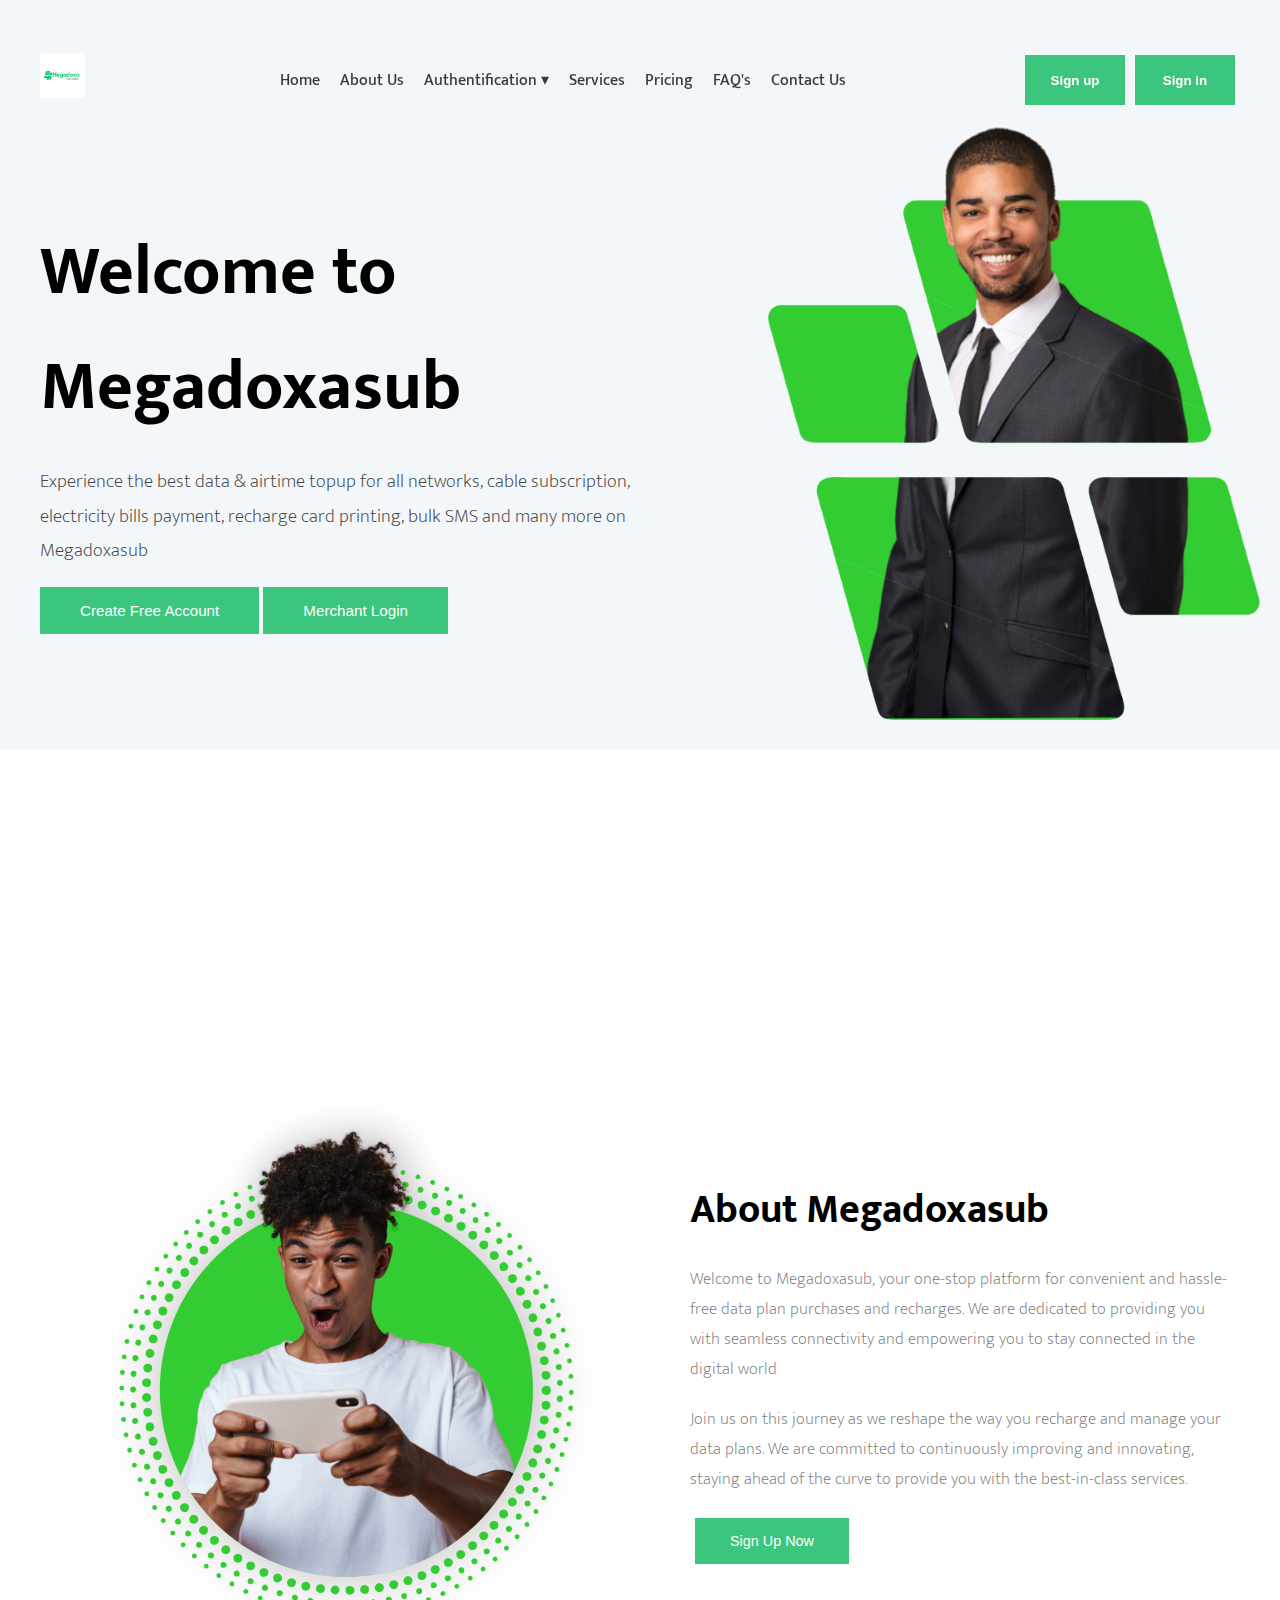
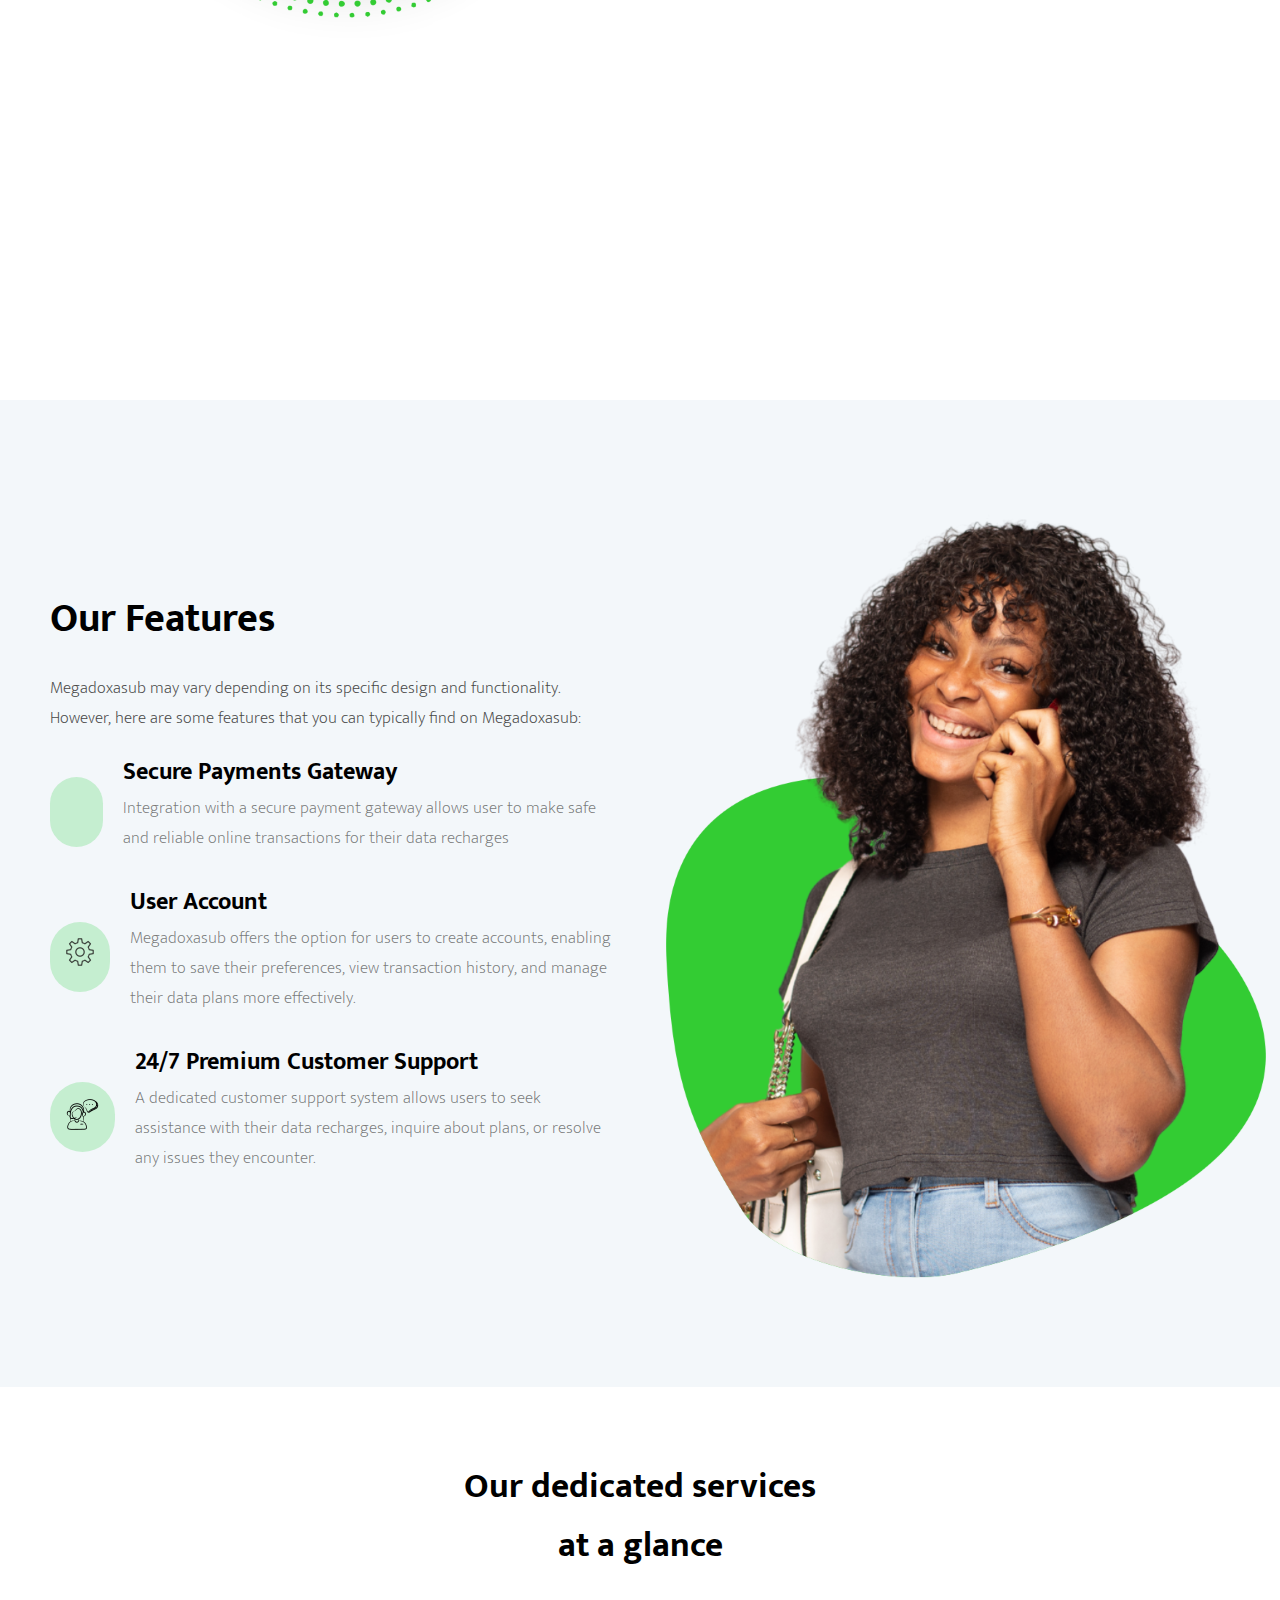
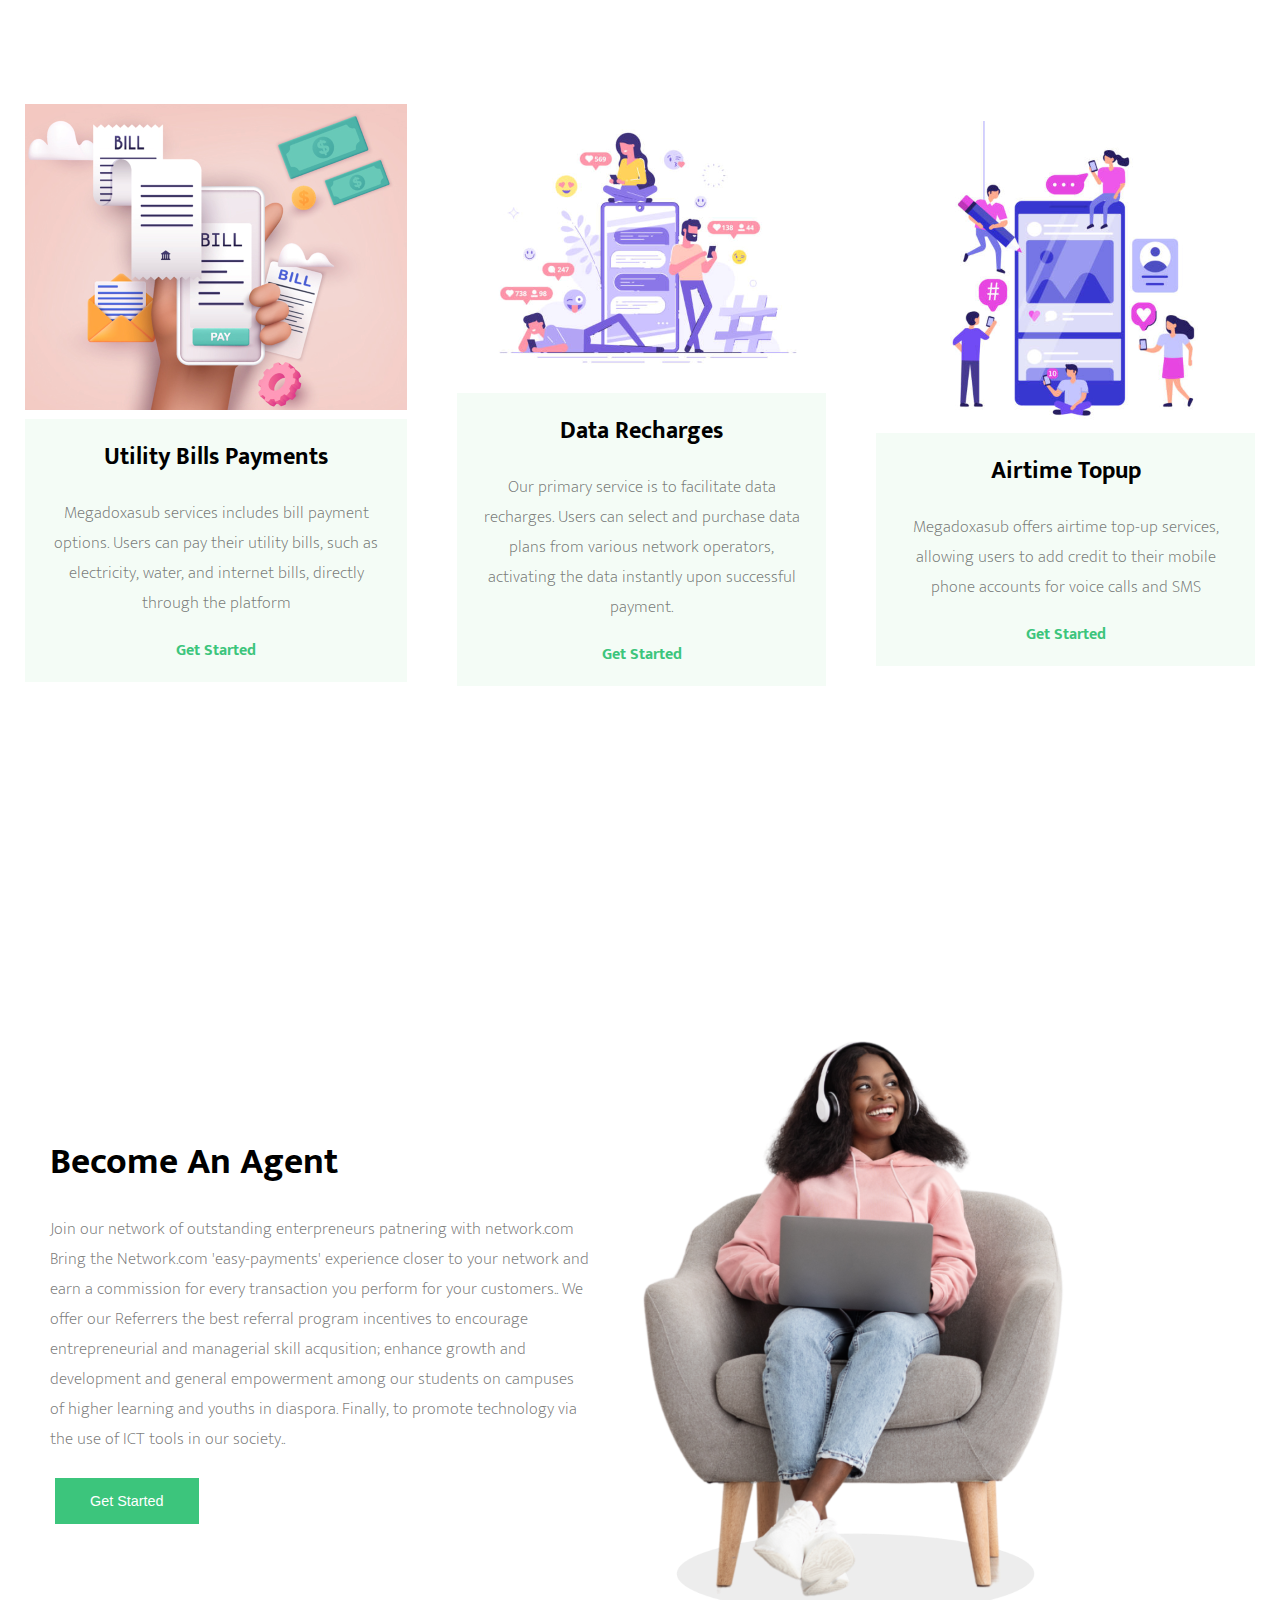
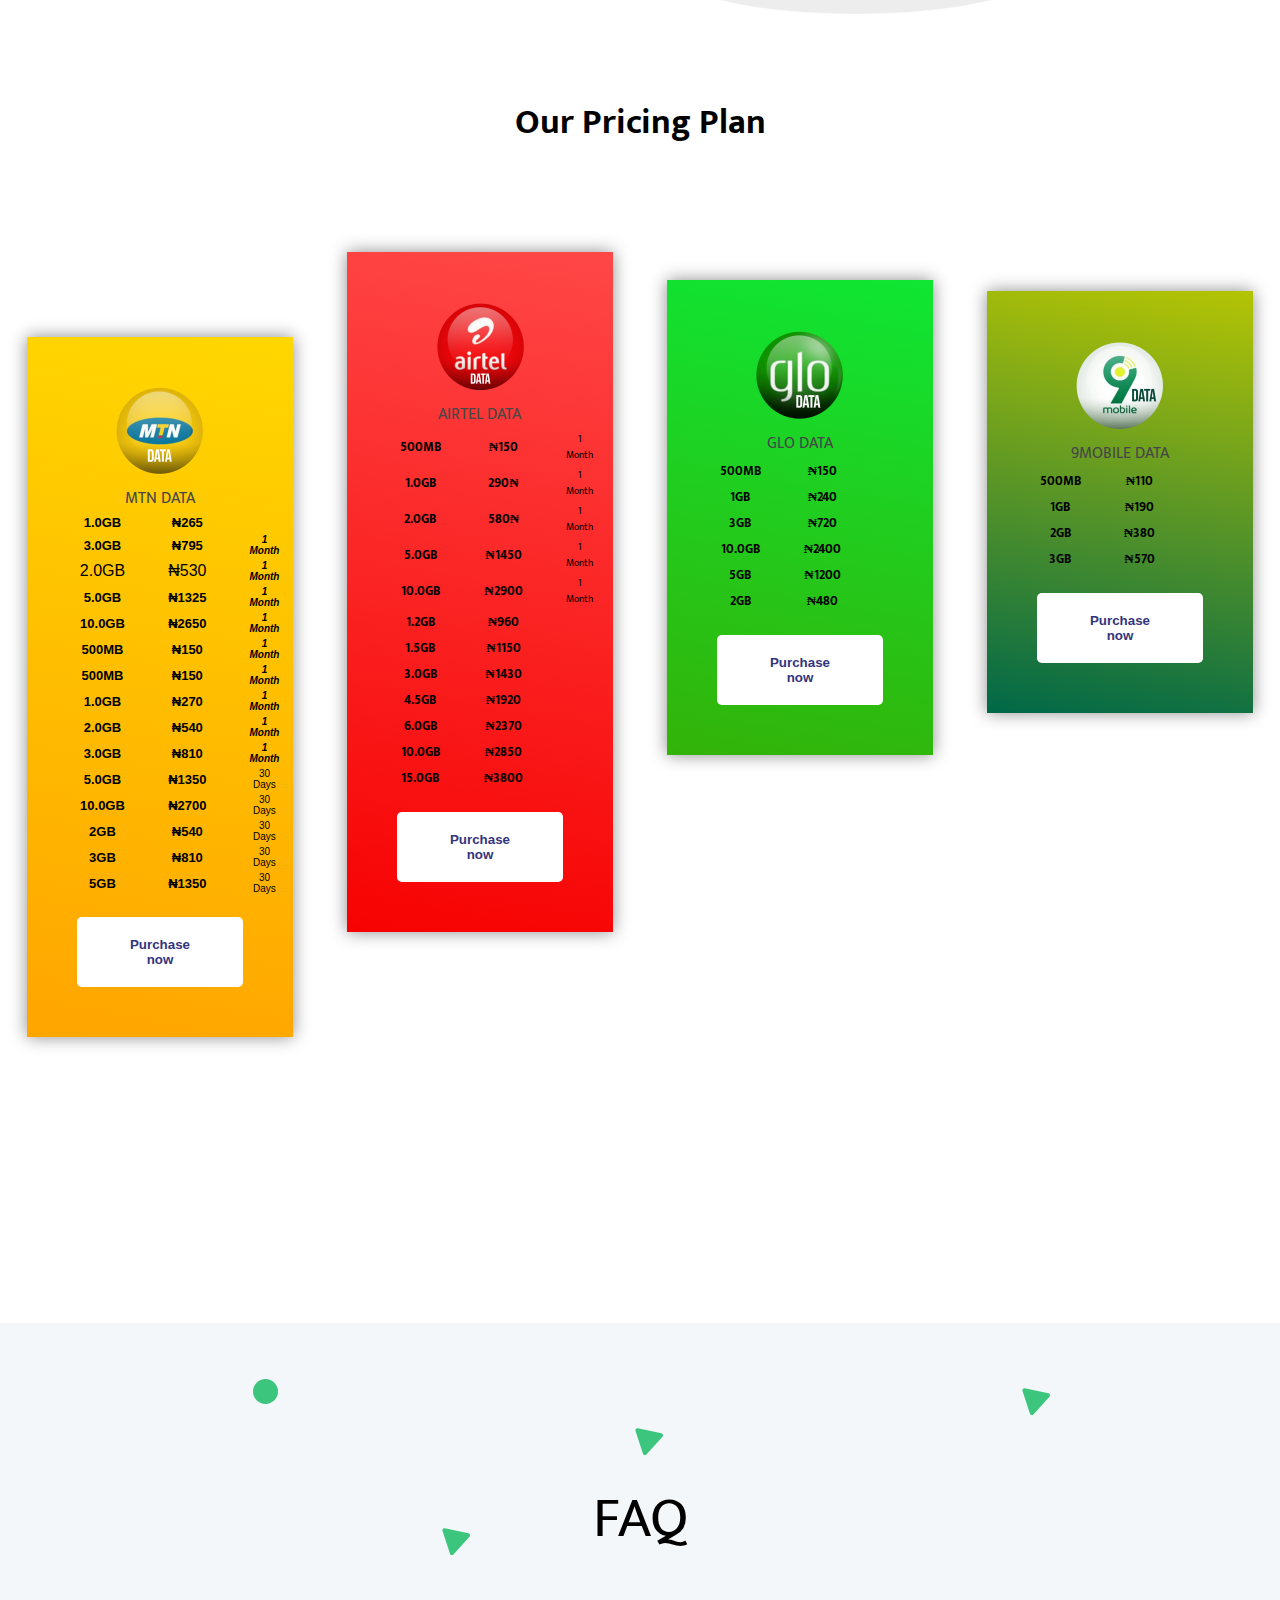
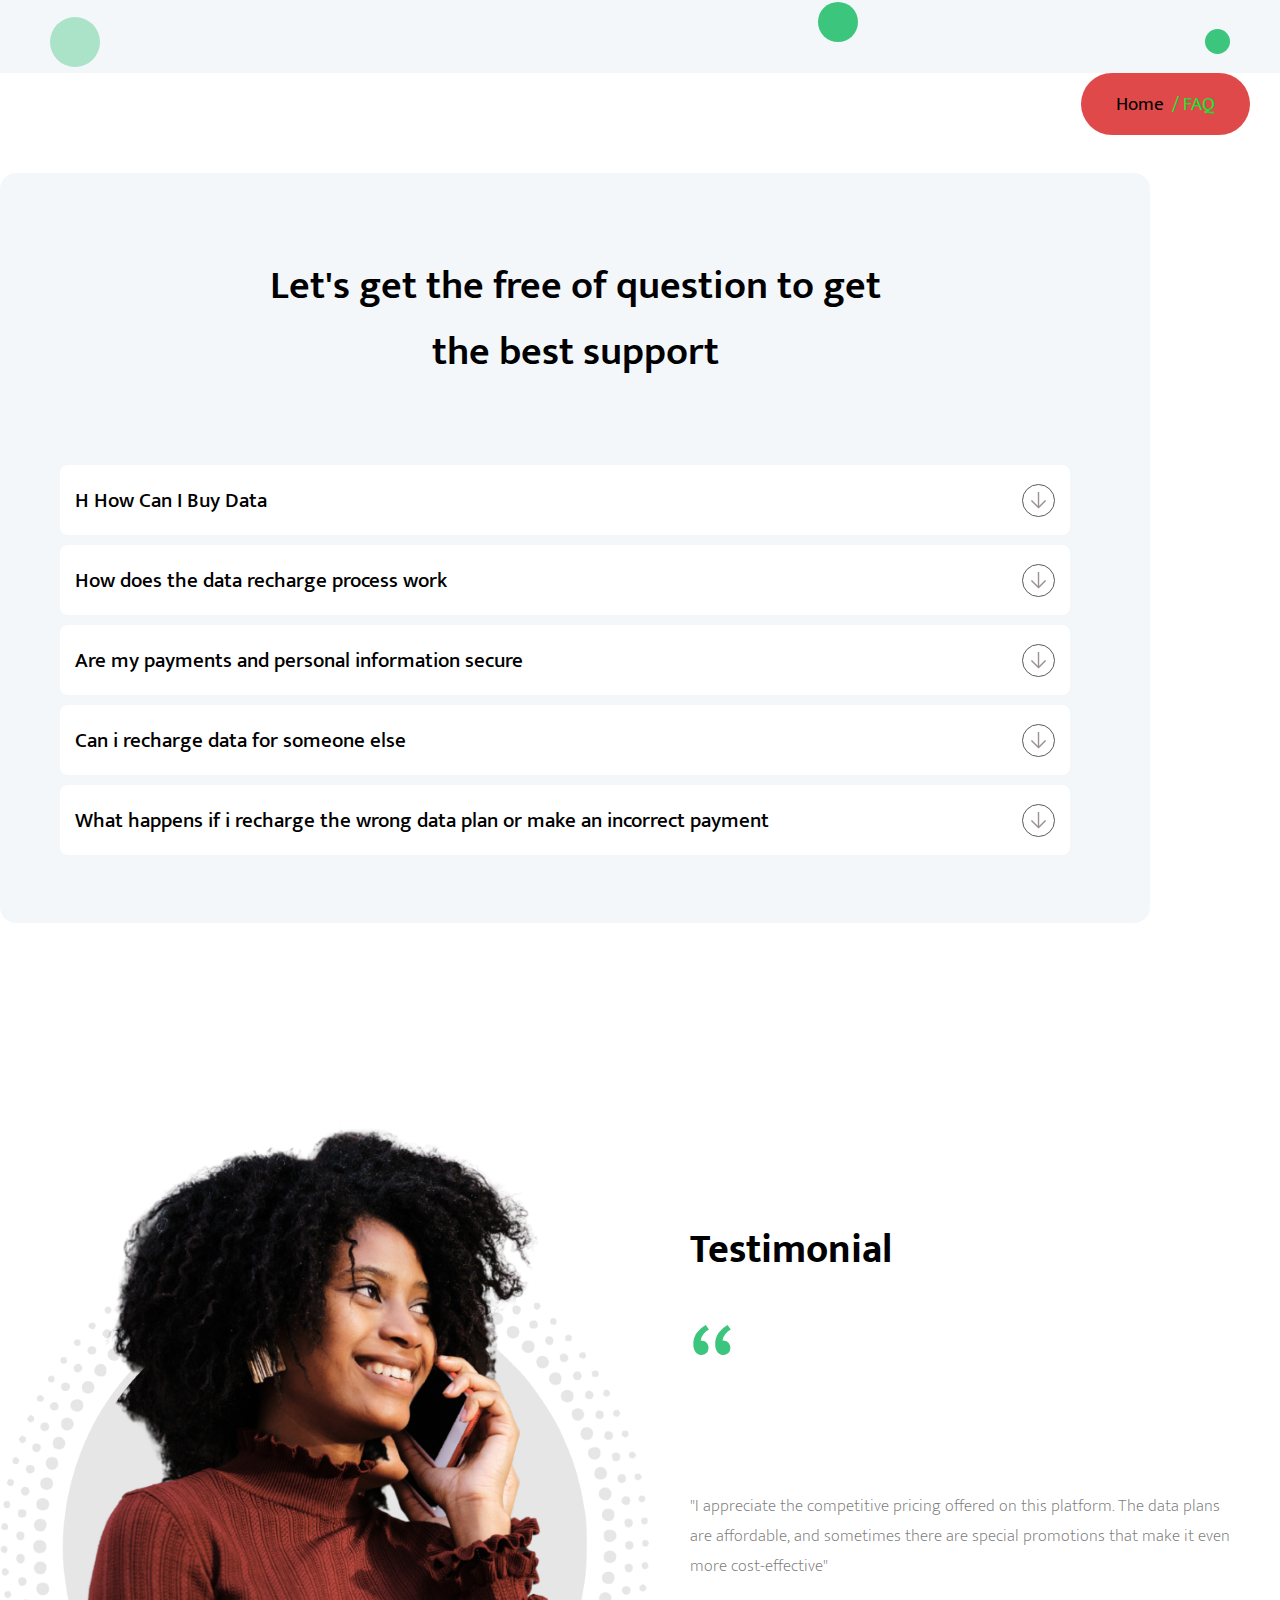
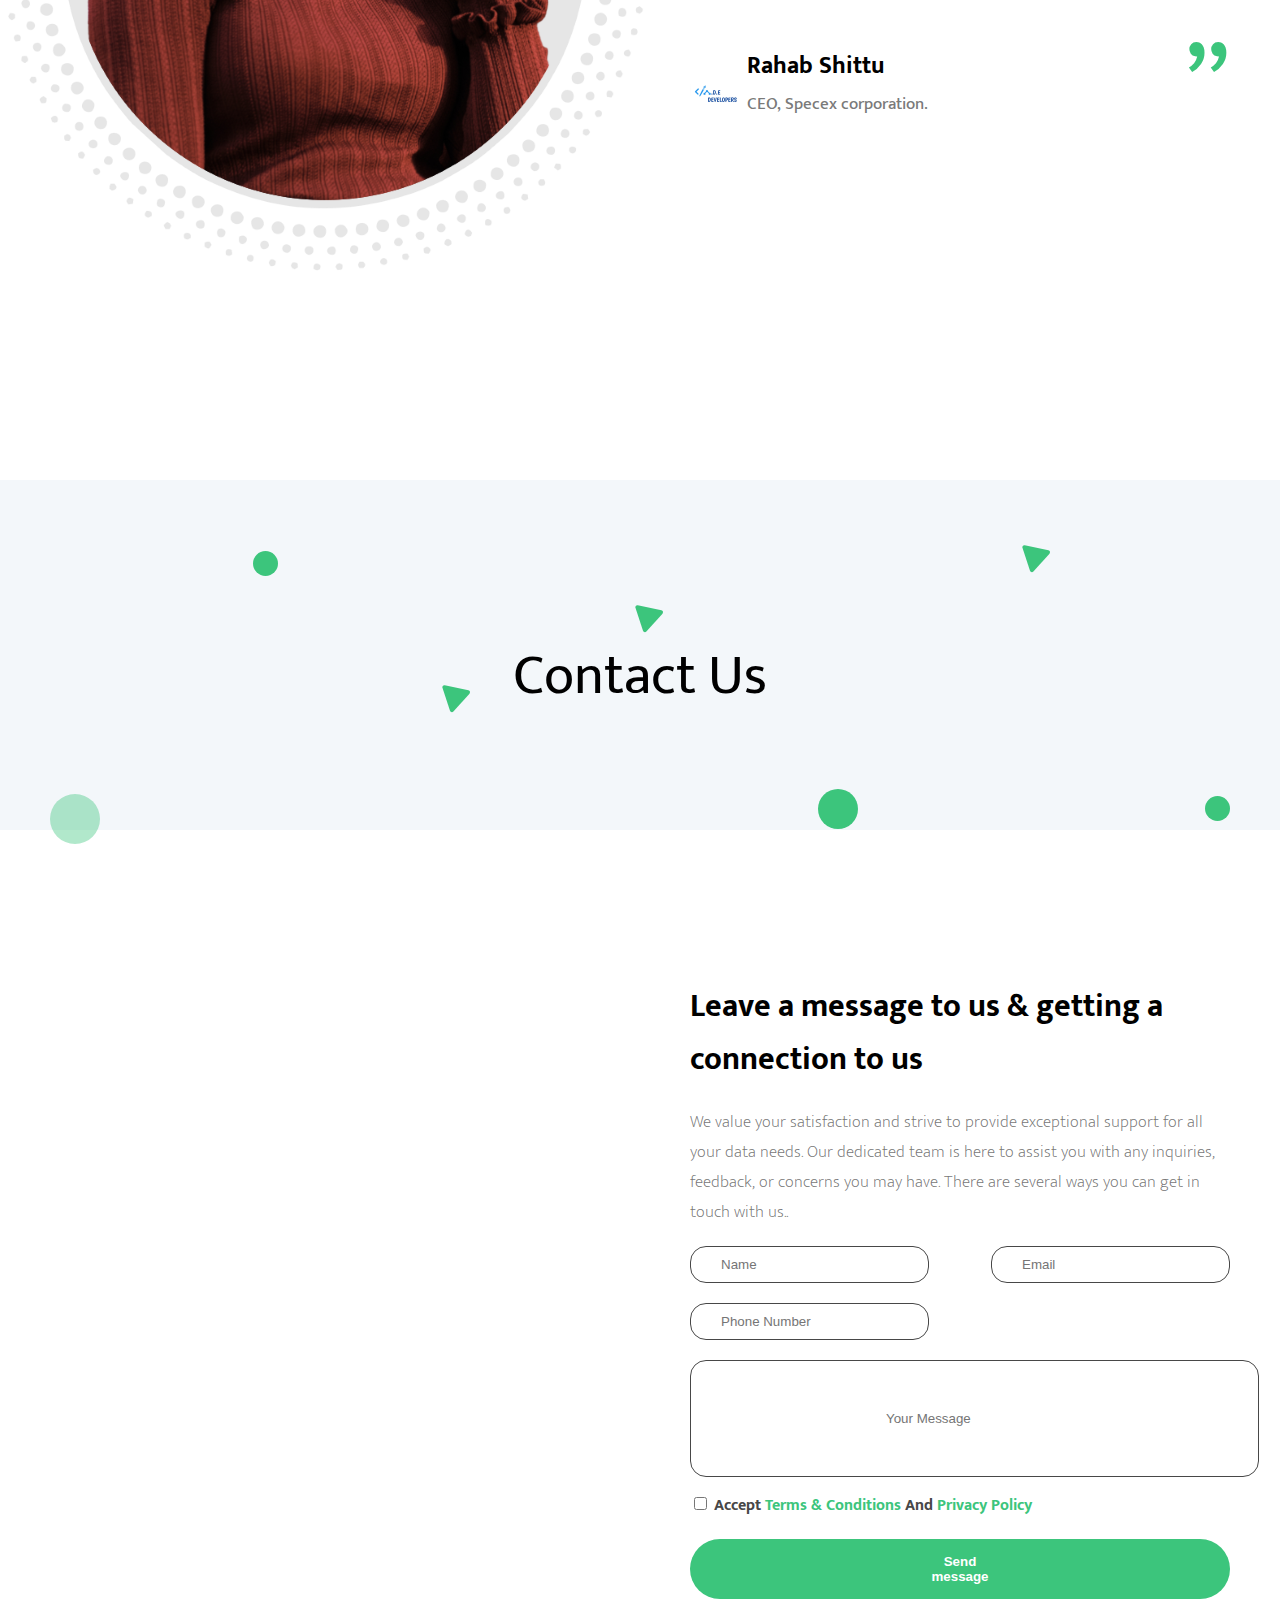
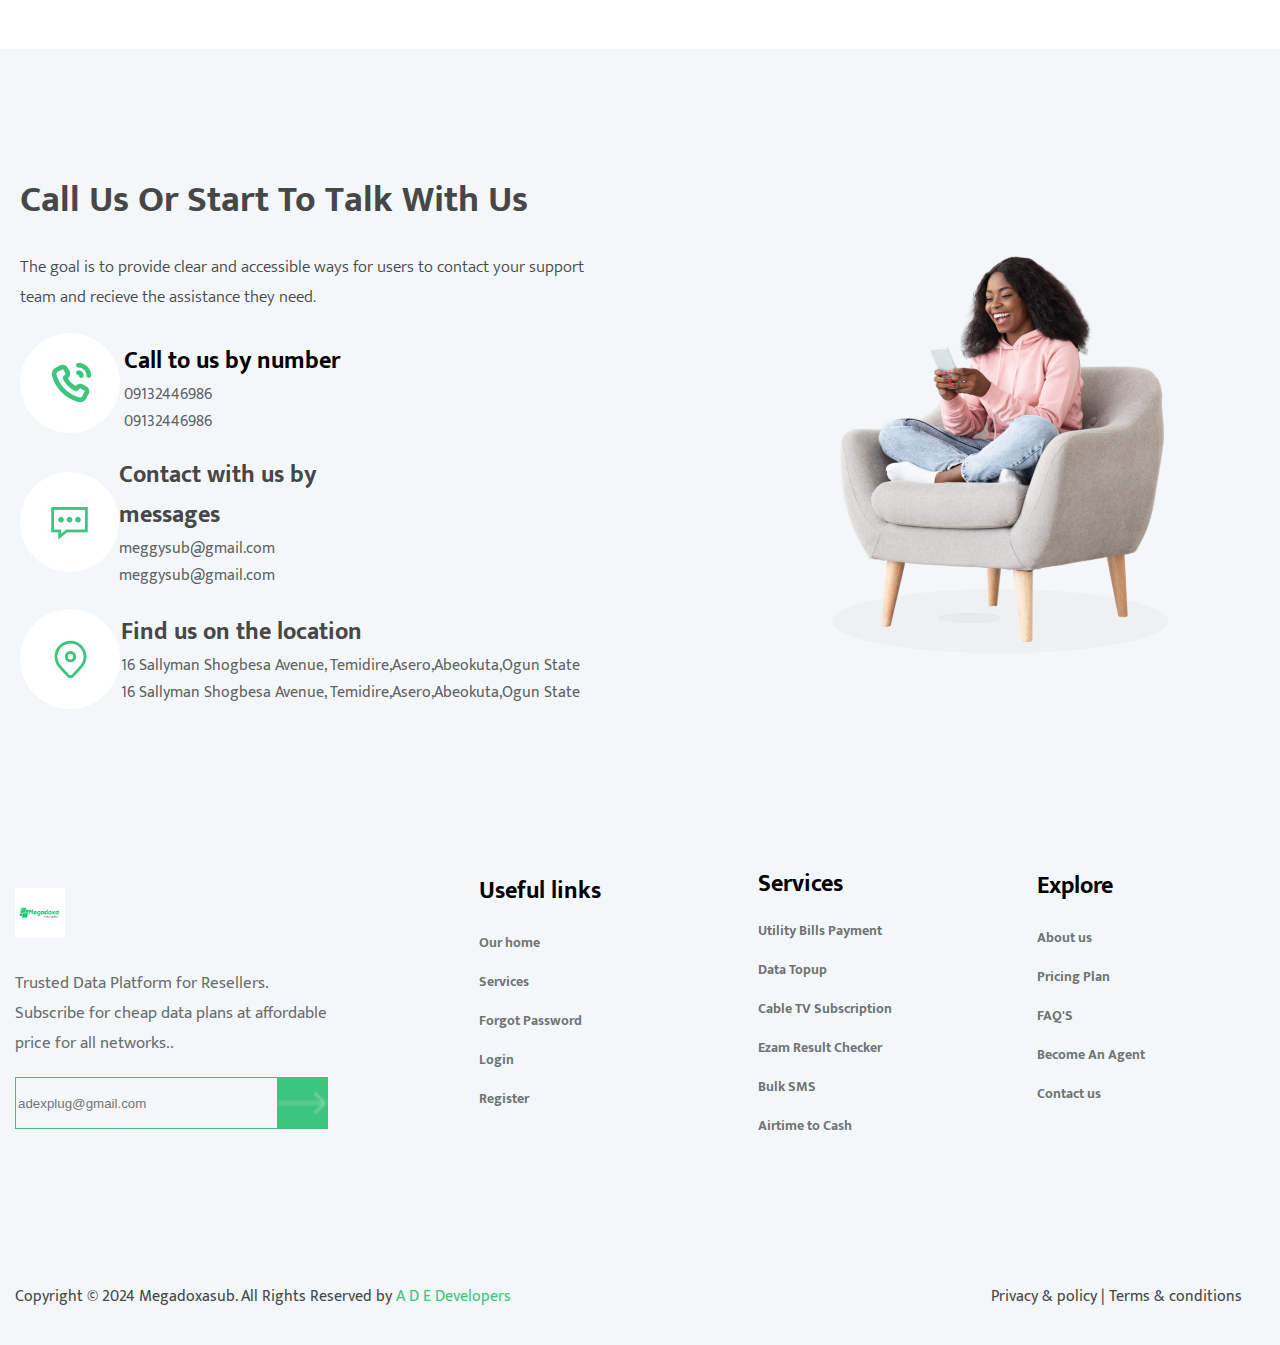
<file: Megadoxasub/index.html>
<!DOCTYPE html>
<html lang="en">
<head>
    <meta charset="UTF-8">
    <meta name="viewport" content="width=device-width, initial-scale=1.0">
    <link rel="preconnect" href="https://fonts.googleapis.com">
    <link rel="preconnect" href="https://fonts.gstatic.com" crossorigin>
    <link href="https://fonts.googleapis.com/css2?family=Mukta:wght@200;300;400;500;600;700;800&display=swap" rel="stylesheet">
    <title>Megadoxasub</title>
    <link rel="stylesheet" href="styles/styles.css">
</head>
<body>
    <header>
        <div class="header_upper">
            <div class="portal_logo">
                <img src="media/welcome.png" alt="">
            </div>
    
            <div class="links">
                <li><a href="#home">Home</a></li>
                <li><a href="#about">About Us</a></li>
                <li><a href="#" id="authentification">Authentification &dtrif;</a></li>
                <li><a href="#services">Services</a></li>
                <li><a href="#">Pricing</a></li>
                <li><a href="faq.html">FAQ's</a></li>
                <li><a href="#">Contact Us</a></li>
            </div>
    
            <div class="register">
                <button>Sign up</button>
                <button>Sign in</button>
            </div>
        </div>

        <div class="header_lower" style="background: transparent;">
            <div class="portal_logo" style="height: 50px; width: 50px;">
                &nbsp;
            </div>
    
            <div class="links">
                <li><a href="" style="color: transparent;">Home</a></li>
                <li><a href="" style="color: transparent;">About Us</a></li>
                <li>
                    <div class="authentification">
                        <small><a href="#">Login</a></small>
                        <small><a href="#">Register</a></small>
                        <small><a href="#">Reset Password</a></small>
                    </div>
                </li>
                <li><a href="" style="color: transparent;">Services</a></li>
                <li><a href="" style="color: transparent;">Pricing</a></li>
                <li><a href="" style="color: transparent;">FAQ's</a></li>
                <li><a href="" style="color: transparent;">Contact Us</a></li>
            </div>
    
            <div class="register">
                <button style="background: transparent; color: transparent;">Sign up</button>
                <button style="background: transparent; color: transparent;">Sign in</button>
            </div>
        </div>
    </header>

    <main>
        <section id="home">
            <div class="home">
                <div class="home-left">
                    <div class="write-up">
                       <span> Welcome to Megadoxasub</span>

                        <p>Experience the best data & airtime topup for all networks, cable subscription, electricity bills payment, recharge card printing, bulk SMS and many more on Megadoxasub</p>

                        <div class="account">
                            <button>Create Free Account</button>
                            <button>Merchant Login</button>
                        </div>
                    </div>
                </div>
                <div class="home-right">
                    <div style="margin: 20px;">
                        <img src="media/green-guy smiling.png" alt="">
                    </div>
                </div>
            </div>
            <!-- <div class="homewatermark">
                <img src="media/home-watermark.png" alt="">
            </div> -->
        </section>

        

        <section id="about">
            <div class="about">
                <div class="aboutleft">
                    <div class="aboutimage">
                        <img src="media/green-happy-guy-holding-phone.png" alt="">
                    </div>
                </div>
                <div class="aboutright">
                    <div class="aboutcontent">
                        <span>About Megadoxasub</span>

                        <p><small>Welcome to Megadoxasub, your one-stop platform for convenient and hassle-free data plan purchases and recharges. We are dedicated to providing you with seamless connectivity and empowering you to stay connected in the digital world</small></p>
                        
                        <p><small>Join us on this journey as we reshape the way you recharge and manage your data plans. We are committed to continuously improving and innovating, staying ahead of the curve to provide you with the best-in-class services.</small></p>

                        <div class="signup">
                            <button>Sign Up Now</button>
                        </div>
                    </div>
                </div>
            </div>
            <!-- <div class="aboutwatermark">
                <img src="media/about-watermark.png" alt="">
            </div> -->
        </section>

        <section>
            <div class="feature">
                <div class="featureleft">
                    <div class="featurecontent">
                        <span>Our Features</span>

                        <p><small>Megadoxasub may vary depending on its specific design and functionality. However, here are some features that you can typically find on Megadoxasub:</small></p>

                        <div class="features">
                            <div class="feat">
                                <div class="oval">
                                    
                                </div>
                                <div class="featext">
                                    <span>Secure Payments Gateway</span>

                                    <p><small>Integration with a secure payment gateway allows user to make safe and reliable online transactions for their data recharges</small></p>
                                </div>
                            </div>
                            <div class="feat">
                                <div class="oval">
                                    <img src="media/setting.png" alt="">
                                </div>
                                <div class="featext">
                                    <span>User Account</span>

                                    <p><small>Megadoxasub offers the option for users to create accounts, enabling them to save their preferences, view transaction history, and manage their data plans more effectively.</small></p>
                                </div>
                            </div>
                            <div class="feat">
                                <div class="oval">
                                    <img src="media/customer-support.png" alt="">
                                </div>
                                <div class="featext">
                                    <span>24/7 Premium Customer Support</span>

                                    <p><small>A dedicated customer support system allows users to seek assistance with their data recharges, inquire about plans, or resolve any issues they encounter.</small></p>
                                </div>
                            </div>
                        </div>
                    </div>
                </div>
                <div class="featureright">
                    <div class="featureimage">
                        <img src="media/green-lady-making-call.png" alt="">
                    </div>
                </div>
            </div>
        </section>

        <section id="services">
            <div class="services-header-text">
                Our dedicated services
                <br>
                at a glance
            </div>
            <div class="services">
                <div class="container">
                    <div class="containerupper">
                        <img src="media/utility-bills.png" alt="">
                    </div>
                    <div class="containerlower">
                        <span>Utility Bills Payments</span>

                        <p><small>Megadoxasub services includes bill payment options. Users can pay their utility bills, such as electricity, water, and internet bills, directly through the platform</small></p>

                        <a href="#">Get Started</a>
                    </div>
                </div>
                <div class="container">
                    <div class="containerupper">
                        <img src="media/data-topup.png" alt="">
                    </div>
                    <div class="containerlower">
                        <span>Data Recharges</span>

                        <p><small>Our primary service is to facilitate data recharges. Users can select and purchase data plans from various network operators, activating the data instantly upon successful payment.</small></p>

                        <a href="#">Get Started</a>
                    </div>
                </div>
                <div class="container">
                    <div class="containerupper">
                        <img src="media/airtime-topup.png" alt="">
                    </div>
                    <div class="containerlower">
                        <span>Airtime Topup</span>

                        <p><small>Megadoxasub offers airtime top-up services, allowing users to add credit to their mobile phone accounts for voice calls and SMS</small></p>

                        <a href="#">Get Started</a>
                    </div>
                </div> 
            </div>
        </section>

        <section>
            <div class="service-opt">
                <div class="serviceleft">
                    <div class="serviceleftcontent">
                        <span>Become An Agent</span>

                        <p><small>Join our network of outstanding enterpreneurs patnering with network.com Bring the Network.com 'easy-payments' experience closer to your network and earn a commission for every transaction you perform for your customers.. We offer our Referrers the best referral program incentives to encourage entrepreneurial and managerial skill acqusition; enhance growth and development and general empowerment among our students on campuses of higher learning and youths in diaspora. Finally, to promote technology via the use of ICT tools in our society..</small></p>

                        <div class="get-started">
                            <button>Get Started</button>
                        </div>
                    </div>
                </div>
                <div class="serviceright">
                    <div class="serviceimageright">
                        <img src="media/grey-lady-with-laptop.png" alt="">
                    </div>
                </div>
            </div>
        </section>

        <section id="pricing">
            <div class="pricingheadertext">
                Our Pricing Plan
            </div>
            <div class="pricing">
                <div class="mtn">
                    <div class="serviceprovider">
                        <img src="media/mtn.png" alt="">
                        <span>MTN DATA</span>
                    </div>

                    <table style="font-family: 'Segoe UI', Tahoma, Geneva, Verdana, sans-serif;">
                        <tbody>
                            <tr>
                                <td style="font-size: small; font-weight: bold">1.0GB</td>
                                <td style="font-size: small; font-weight: bold">₦265</td>
                                <td style="font-size: x-small;"></td>
                            </tr>
                            <tr>
                                <td style="font-size: small; font-weight: bold">3.0GB</td>
                                <td style="font-size: small; font-weight: bold">₦795</td>
                                <td style="font-size: x-small;"><i><b>1 Month</b></i></td>
                            </tr>
                            <tr>
                                <td>2.0GB</td>
                                <td>₦530</td>
                                <td style="font-size: x-small;"><i><b>1 Month</b></i></td>
                            </tr>
                            <tr>
                                <td style="font-size: small; font-weight: bold">5.0GB</td>
                                <td style="font-size: small; font-weight: bold">₦1325</td>
                                <td style="font-size: x-small;"><i><b>1 Month</b></i></td>
                            </tr>
                            <tr>
                                <td style="font-size: small; font-weight: bold">10.0GB</td>
                                <td style="font-size: small; font-weight: bold">₦2650</td>
                                <td style="font-size: x-small;"><i><b>1 Month</b></i></td>
                            </tr>
                            <tr>
                                <td style="font-size: small; font-weight: bold">500MB</td>
                                <td style="font-size: small; font-weight: bold">₦150</td>
                                <td style="font-size: x-small;"><i><b>1 Month</b></i></td>
                            </tr>
                            <tr>
                                <td style="font-size: small; font-weight: bold">500MB</td>
                                <td style="font-size: small; font-weight: bold">₦150</td>
                                <td style="font-size: x-small;"><i><b>1 Month</b></i></td>
                            </tr>
                            <tr>
                                <td style="font-size: small; font-weight: bold">1.0GB</td>
                                <td style="font-size: small; font-weight: bold">₦270</td>
                                <td style="font-size: x-small;"><i><b>1 Month</b></i></td>
                            </tr>
                            <tr>
                                <td style="font-size: small; font-weight: bold">2.0GB</td>
                                <td style="font-size: small; font-weight: bold">₦540</td>
                                <td style="font-size: x-small;"><i><b>1 Month</b></i></td>
                            </tr>
                            <tr>
                                <td style="font-size: small; font-weight: bold">3.0GB</td>
                                <td style="font-size: small; font-weight: bold">₦810</td>
                                <td style="font-size: x-small;"><i><b>1 Month</b></i></td>
                            </tr>
                            <tr>
                                <td style="font-size: small; font-weight: bold">5.0GB</td>
                                <td style="font-size: small; font-weight: bold">₦1350</td>
                                <td style="font-size: x-small;">30 Days</td>
                            </tr>
                            <tr>
                                <td style="font-size: small; font-weight: bold">10.0GB</td>
                                <td style="font-size: small; font-weight: bold">₦2700</td>
                                <td style="font-size: x-small;">30 Days</td>
                            </tr>
                            <tr>
                                <td style="font-size: small; font-weight: bold">2GB</td>
                                <td style="font-size: small; font-weight: bold">₦540</td>
                                <td style="font-size: x-small;">30 Days</td>
                            </tr>
                            <tr>
                                <td style="font-size: small; font-weight: bold">3GB</td>
                                <td style="font-size: small; font-weight: bold">₦810</td>
                                <td style="font-size: x-small;">30 Days</td>
                            </tr>
                            <tr>
                                <td style="font-size: small; font-weight: bold">5GB</td>
                                <td style="font-size: small; font-weight: bold">₦1350</td>
                                <td style="font-size: x-small;">30 Days</td>
                            </tr>
                        </tbody>
                    </table>
                    <div class="purchase">
                        <button>Purchase now</button>
                    </div>
                </div>

                <div class="airtel">
                    <div class="serviceprovider">
                        <img src="media/airtel.png" alt="">
                        <span>AIRTEL DATA</span>
                    </div>

                    <table>
                        <tbody>
                            <tr>
                                <td style="font-size: small; font-weight: bold;">500MB</td>
                                <td style="font-size: small; font-weight: bold;">₦150</td>
                                <td style="font-size: x-small;">1 Month</td>
                            </tr>
                            <tr>
                                <td style="font-size: small; font-weight: bold;">1.0GB</td>
                                <td style="font-size: small; font-weight: bold;">290₦</td>
                                <td style="font-size: x-small;">1 Month</td>
                            </tr>
                            <tr>
                                <td style="font-size: small; font-weight: bold;">2.0GB</td>
                                <td style="font-size: small; font-weight: bold;">580₦</td>
                                <td style="font-size: x-small;">1 Month</td>
                            </tr>
                            <tr>
                                <td style="font-size: small; font-weight: bold;">5.0GB</td>
                                <td style="font-size: small; font-weight: bold;">₦1450</td>
                                <td style="font-size: x-small;">1 Month</td>
                            </tr>
                            <tr>
                                <td style="font-size: small; font-weight: bold;">10.0GB</td>
                                <td style="font-size: small; font-weight: bold;">₦2900</td>
                                <td style="font-size: x-small;">1 Month</td>
                            </tr>
                            <tr>
                                <td style="font-size: small; font-weight: bold;">1.2GB</td>
                                <td style="font-size: small; font-weight: bold;">₦960</td>
                                <td style="font-size: x-small;"></td>
                            </tr>
                            <tr>
                                <td style="font-size: small; font-weight: bold;">1.5GB</td>
                                <td style="font-size: small; font-weight: bold;">₦1150</td>
                                <td style="font-size: x-small;"></td>
                            </tr>
                            <tr>
                                <td style="font-size: small; font-weight: bold;">3.0GB</td>
                                <td style="font-size: small; font-weight: bold;">₦1430</td>
                                <td style="font-size: x-small;"></td>
                            </tr>
                            <tr>
                                <td style="font-size: small; font-weight: bold;">4.5GB</td>
                                <td style="font-size: small; font-weight: bold;">₦1920</td>
                                <td style="font-size: x-small;"></td>
                            </tr>
                            <tr>
                                <td style="font-size: small; font-weight: bold;">6.0GB</td>
                                <td style="font-size: small; font-weight: bold;">₦2370</td>
                                <td style="font-size: x-small;"></td>
                            </tr>
                            <tr>
                                <td style="font-size: small; font-weight: bold;">10.0GB</td>
                                <td style="font-size: small; font-weight: bold;">₦2850</td>
                                <td style="font-size: x-small;"></td>
                            </tr>
                            <tr>
                                <td style="font-size: small; font-weight: bold;">15.0GB</td>
                                <td style="font-size: small; font-weight: bold;">₦3800</td>
                                <td style="font-size: x-small;"></td>
                            </tr>
                        </tbody>
                    </table>

                    <div class="purchase">
                        <button>Purchase now</button>
                    </div>
                </div>

                <div class="glo">
                    <div class="serviceprovider">
                        <img src="media/glo.png" alt="">
                        <span>GLO DATA</span>
                    </div>

                    <table>
                        <tbody>
                            <tr>
                                <td style="font-size: small; font-weight: bold;">500MB</td>
                                <td style="font-size: small; font-weight: bold;">₦150</td>
                                <td style="font-size: x-small;"></td>
                            </tr>
                            <tr>
                                <td style="font-size: small; font-weight: bold;">1GB</td>
                                <td style="font-size: small; font-weight: bold;">₦240</td>
                                <td style="font-size: x-small;"></td>
                            </tr>
                            <tr>
                                <td style="font-size: small; font-weight: bold;">3GB</td>
                                <td style="font-size: small; font-weight: bold;">₦720</td>
                                <td style="font-size: x-small;"></td>
                            </tr>
                            <tr>
                                <td style="font-size: small; font-weight: bold;">10.0GB</td>
                                <td style="font-size: small; font-weight: bold;">₦2400</td>
                                <td style="font-size: x-small;"></td>
                            </tr>
                            <tr>
                                <td style="font-size: small; font-weight: bold;">5GB</td>
                                <td style="font-size: small; font-weight: bold;">₦1200</td>
                                <td style="font-size: x-small;"></td>
                            </tr>
                            <tr>
                                <td style="font-size: small; font-weight: bold;">2GB</td>
                                <td style="font-size: small; font-weight: bold;">₦480</td>
                                <td style="font-size: x-small;"></td>
                            </tr>
                        </tbody>
                    </table>
                    <div class="purchase">
                        <button>Purchase now</button>
                    </div>
                </div>

                <div class="mobile">
                    <div class="serviceprovider">
                        <img src="media/9mobile.png" alt="">
                        <span>9MOBILE DATA</span>
                    </div>

                    <table>
                        <tbody>
                            <tr>
                                <td style="font-size: small; font-weight: bold;">500MB</td>
                                <td style="font-size: small; font-weight: bold;">₦110</td>
                                <td style="font-size: x-small;"></td>
                            </tr>
                            <tr>
                                <td style="font-size: small; font-weight: bold;">1GB</td>
                                <td style="font-size: small; font-weight: bold;">₦190</td>
                                <td style="font-size: x-small;"></td>
                            </tr>
                            <tr>
                                <td style="font-size: small; font-weight: bold;">2GB</td>
                                <td style="font-size: small; font-weight: bold;">₦380</td>
                                <td style="font-size: x-small;"></td>
                            </tr>
                            <tr>
                                <td style="font-size: small; font-weight: bold;">3GB</td>
                                <td style="font-size: small; font-weight: bold;">₦570</td>
                                <td style="font-size: x-small;"></td>
                            </tr>
                        </tbody>
                    </table>
                    <div class="purchase">
                        <button>Purchase now</button>
                    </div>
                </div>
            </div>
        </section>

        <section>
            <div class="faq">
                <div class="animationbox">
                    <span>FAQ</span>
                    <div class="box">
                        <div class="circle">

                        </div>
                        <div class="circle">
                            
                        </div>
                        <div>
                            <img src="media/triangle.png" alt="">
                        </div>
                        <div>
                            <img src="media/triangle.png" alt="">
                        </div>
                        <div class="circle">
                            
                        </div>
                        <div>
                            <img src="media/triangle.png" alt="">
                        </div>
                        <div class="circle">
                            
                        </div>
                    </div>
                </div>
            </div>
            <div class="faqbubble">
                <a href="#home">Home</a> &nbsp;<span>/&nbsp;FAQ</span>
            </div>
        </section>

        <section>
            <div class="frequentlyaskedquestions">
                <div class="contentscontainer">
                    <div class="uppertext">
                        Let's get the free of question to get <br>
                         the best support
                    </div>
                    <div class="askedquestions">
                        <div class="contentbox">
                            <span>H How Can I Buy Data</span>
                            <img src="media/icons8-down-17.png" alt="">
                        </div>
                        <div class="contentbox">
                            <span>How does the data recharge process work</span>
                            <img src="media/icons8-down-17.png" alt="">
                        </div>
                        <div class="contentbox">
                            <span>Are my payments and personal information secure</span>
                            <img src="media/icons8-down-17.png" alt="">
                        </div>
                        <div class="contentbox">
                            <span>Can i recharge data for someone else</span>
                            <img src="media/icons8-down-17.png" alt="">
                        </div>
                        <div class="contentbox">
                            <span>What happens if i recharge the wrong data plan or make an incorrect payment</span>
                            <img src="media/icons8-down-17.png" alt="">
                        </div>
                    </div>
                </div>
            </div>
        </section>

        <section>
            <div class="testimonial">
                <div class="left">
                    <div class="imageleft">
                        <img src="media/gey-lady-making-call.png" alt="">
                    </div>
                </div>
                <div class="right">
                    <div class="contentright">
                        <span>Testimonial</span>
                        <div class="opencurl">&OpenCurlyDoubleQuote;</div>
                        <div class="quotedtext">
                            <p><small>"I appreciate the competitive pricing offered on this platform. The data plans are affordable, and sometimes there are special promotions that make it even more cost-effective"</small></p>
                        </div>
                        <div class="personel">
                            <img src="media/dev.png" alt="">

                            <div class="id">
                                <span>Rahab Shittu</span>
                                <p><small>CEO, Specex corporation.</small></p>
                            </div>

                            <div class="closedcurl">&CloseCurlyDoubleQuote;</div>
                        </div>
                    </div>
                </div>
            </div>
        </section>

        <section>
            <div class="contactus">
                <div class="animationpack">
                    <span>Contact Us</span>
                    <div class="pack">
                        <div class="circle">

                        </div>
                        <div class="circle">

                        </div>
                        <div>
                            <img src="media/triangle.png" alt="">
                        </div>
                        <div>
                            <img src="media/triangle.png" alt="">
                        </div>
                        <div class="circle">

                        </div>
                        <div>
                            <img src="media/triangle.png" alt="">
                        </div>
                        <div class="circle">

                        </div>
                    </div>
                </div>
            </div>
        </section> 

        <section>
            <div class="messagedropbox">
                <div class="messagedropboxleft">

                </div>
                <div class="messagedropboxright">
                    <div class="dropbox">
                        <span>Leave a message to us & getting a connection to us</span>

                        <p><small>We value your satisfaction and strive to provide exceptional support for all your data needs. Our dedicated team is here to assist you with any inquiries, feedback, or concerns you may have. There are several ways you can get in touch with us..</small></p>
                        <div class="name">
                            <input type="text" placeholder="Name">
                            <input type="text" placeholder="Email">
                        </div>
                        <div class="phone">
                            <input type="text" placeholder="Phone Number">
                        </div>
                        <div class="message">
                            <input type="text" placeholder="Your Message">
                        </div>
                        <div class="tandc">
                            <input type="checkbox">
                            <span>Accept <a href="#"> Terms & Conditions </a>And <a href="#"> Privacy Policy</a></span>
                        </div>
                        <div class="send">
                            <button>Send message</button>
                        </div>
                    </div>

                    
                </div>
            </div>
        </section>

        <section>
            <div class="enquirybox">
                <div class="enquiryboxleft">
                    <div class="enquiryboxcontent">
                        <span>Call Us Or Start To Talk With Us</span>
                        <p><small>The goal is to provide clear and accessible ways for users to contact your support team and recieve the assistance they need.</small></p>

                        <div class="contactbynumber">
                            <div class="imageicon">
                                <img src="media/phone.png" alt="">
                            </div>
                            <div class="contactbynumberdetails">
                                <span>Call to us by number</span>
                                <div class="contact">
                                    09132446986
                                    <br>
                                    09132446986
                                </div>
                            </div>
                        </div>
                        <div class="contactbymessages">
                            <div class="imageicon">
                                <img src="media/chat.png" alt="">
                            </div>
                            <div class="contactbymessagesdetails">
                                <span>Contact with us by messages</span>
                                <div class="mail">
                                    meggysub@gmail.com
                                    <br>
                                    meggysub@gmail.com
                                </div>
                            </div>
                        </div>
                        <div class="contactbylocation">
                            <div class="imageicon">
                                <img src="media/location.png" alt="">
                            </div>
                            <div class="contactbylocationdetails">
                                <span>Find us on the location</span>
                                <div class="location">
                                    16 Sallyman Shogbesa Avenue, Temidire,Asero,Abeokuta,Ogun State
                                    <br>
                                    16 Sallyman Shogbesa Avenue, Temidire,Asero,Abeokuta,Ogun State
                                </div>
                            </div>
                        </div>
                    </div>
                </div>
                <div class="enquiryboxright">
                    <img src="media/grey-lady-on-couch.png" alt="">
                </div>
            </div>
        </section>

        <section>
            <div class="shortcutlinks">
                <div class="shortcut">
                    <div class="quicksearch">
                        <img src="media/welcome.png" alt="">
                        <p><small>Trusted Data Platform for Resellers. Subscribe for cheap data plans at affordable price for all networks..</small></p>
                        <div class="quicksearchbox">
                            <input type="text" placeholder="adexplug@gmail.com">
                            <img src="media/rightarrow.png" alt="">
                        </div>
                    </div>
                    <div class="useful-links">
                        <span>Useful links</span>
                        <a href="#">Our home</a>
                        <a href="#">Services</a>
                        <a href="#">Forgot Password</a>
                        <a href="#">Login</a>
                        <a href="#">Register</a>
                    </div>
                    <div class="servicelinks">
                        <span>Services</span>
                        <a href="#">Utility Bills Payment</a>
                        <a href="#">Data Topup</a>
                        <a href="#">Cable TV Subscription</a>
                        <a href="#">Ezam Result Checker</a>
                        <a href="#">Bulk SMS</a>
                        <a href="#">Airtime to Cash</a>
                    </div>
                    <div class="explore">
                        <span>Explore</span>
                        <a href="#">About us</a>
                        <a href="#">Pricing Plan</a>
                        <a href="#">FAQ'S</a>
                        <a href="#">Become An Agent</a>
                        <a href="#">Contact us</a>
                    </div>

                </div>
            </div>
        </section>

        <section>
            <footer>
                <div class="footer">
                    <div>
                        Copyright &copy; 2024 Megadoxasub. All Rights Reserved by <span> A D E Developers</span>
                    </div>
    
                    <div>
                        <a href="#">Privacy & policy    |    Terms & conditions</a>
                    </div>
                </div>
            </footer>
        </section>
    </main>

<script>
    auth_dropdown = document.querySelector(".authentification")
    auth_button = document.querySelector("#authentification")

    auth_button.addEventListener('mouseover', () =>{
        if (auth_dropdown.style.display == 'none') {
            auth_dropdown.style.display = 'grid'
        } else {
            auth_dropdown.style.display = 'none'
        }
    })
</script>
</body>
</html>
</file>
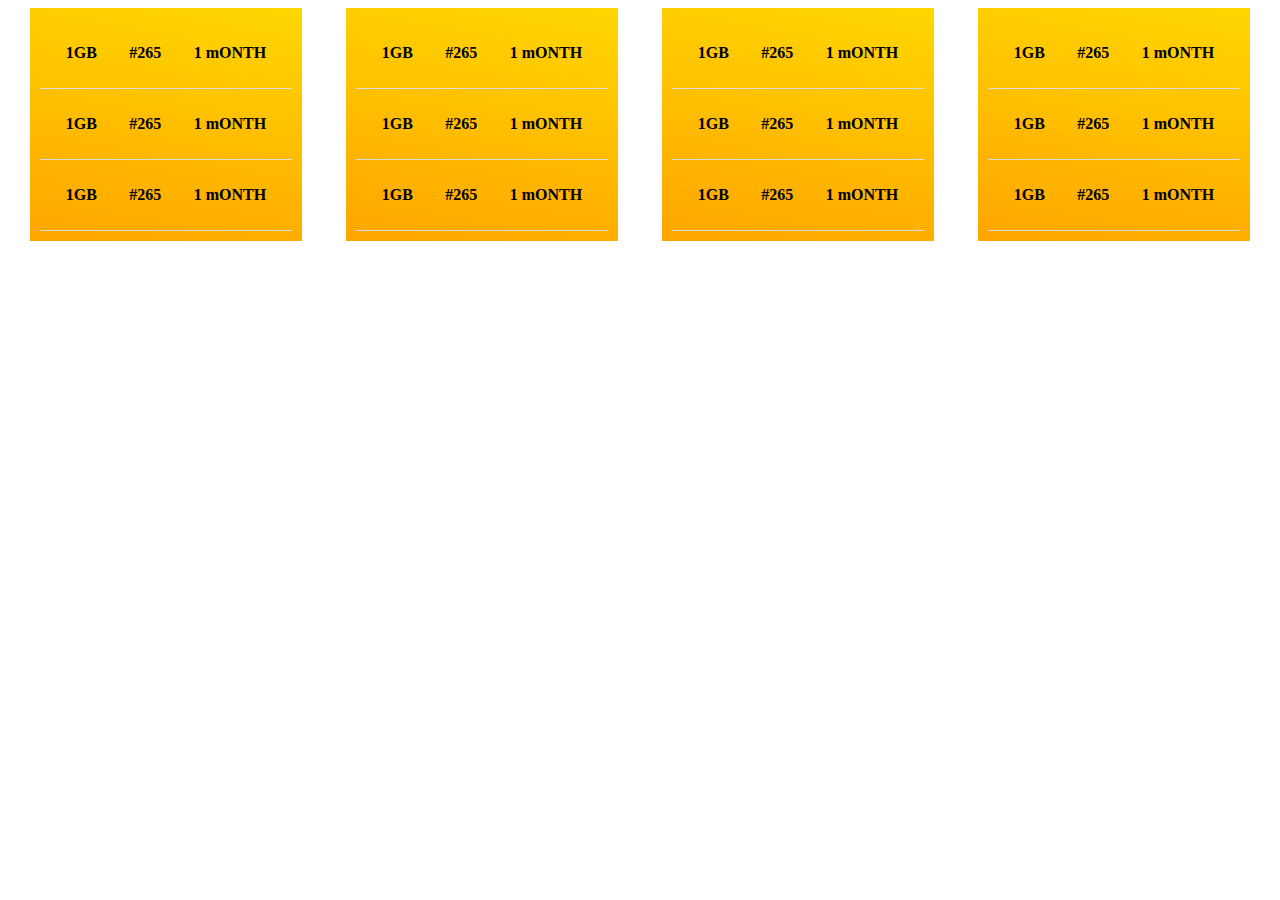
<file: table.html>
<!DOCTYPE html>
<html lang="en">
<head>
    <meta charset="UTF-8">
    <meta name="viewport" content="width=device-width, initial-scale=1.0">
    <title>Table</title>

    <style>
        .service-providers-rates{
            display: flex;
            align-items: center;
            justify-content: space-around;
            width: 100%;
        }
        .table{
            background: linear-gradient(10deg, orange, gold);
            height: fit-content;
            width: 20%;
            padding: 10px;

        }
        .tr{
            display: flex;
            align-items: center;
            justify-content: space-around;
            padding: 10px;
            border-bottom: 1px solid gainsboro;
        }
        .td{
            font-weight: 900;
            margin-left: 5px;
            margin-right: 5px;
        }
    </style>
</head>
<body>
    
    <div class="service-providers-rates">
        <main class="table">
            <div class="tr">
                <p class="td">1GB</p>
                <p class="td">#265</p>
                <p class="td">1 mONTH</p>
            </div>
    
            <div class="tr">
                <p class="td">1GB</p>
                <p class="td">#265</p>
                <p class="td">1 mONTH</p>
            </div>
    
            <div class="tr">
                <p class="td">1GB</p>
                <p class="td">#265</p>
                <p class="td">1 mONTH</p>
            </div>
        </main>
    
        <main class="table">
            <div class="tr">
                <p class="td">1GB</p>
                <p class="td">#265</p>
                <p class="td">1 mONTH</p>
            </div>
    
            <div class="tr">
                <p class="td">1GB</p>
                <p class="td">#265</p>
                <p class="td">1 mONTH</p>
            </div>
    
            <div class="tr">
                <p class="td">1GB</p>
                <p class="td">#265</p>
                <p class="td">1 mONTH</p>
            </div>
        </main>
    
        <main class="table">
            <div class="tr">
                <p class="td">1GB</p>
                <p class="td">#265</p>
                <p class="td">1 mONTH</p>
            </div>
    
            <div class="tr">
                <p class="td">1GB</p>
                <p class="td">#265</p>
                <p class="td">1 mONTH</p>
            </div>
    
            <div class="tr">
                <p class="td">1GB</p>
                <p class="td">#265</p>
                <p class="td">1 mONTH</p>
            </div>
        </main>
    
        <main class="table">
            <div class="tr">
                <p class="td">1GB</p>
                <p class="td">#265</p>
                <p class="td">1 mONTH</p>
            </div>
    
            <div class="tr">
                <p class="td">1GB</p>
                <p class="td">#265</p>
                <p class="td">1 mONTH</p>
            </div>
    
            <div class="tr">
                <p class="td">1GB</p>
                <p class="td">#265</p>
                <p class="td">1 mONTH</p>
            </div>
        </main>
    </div>

</body>
</html>
</file>
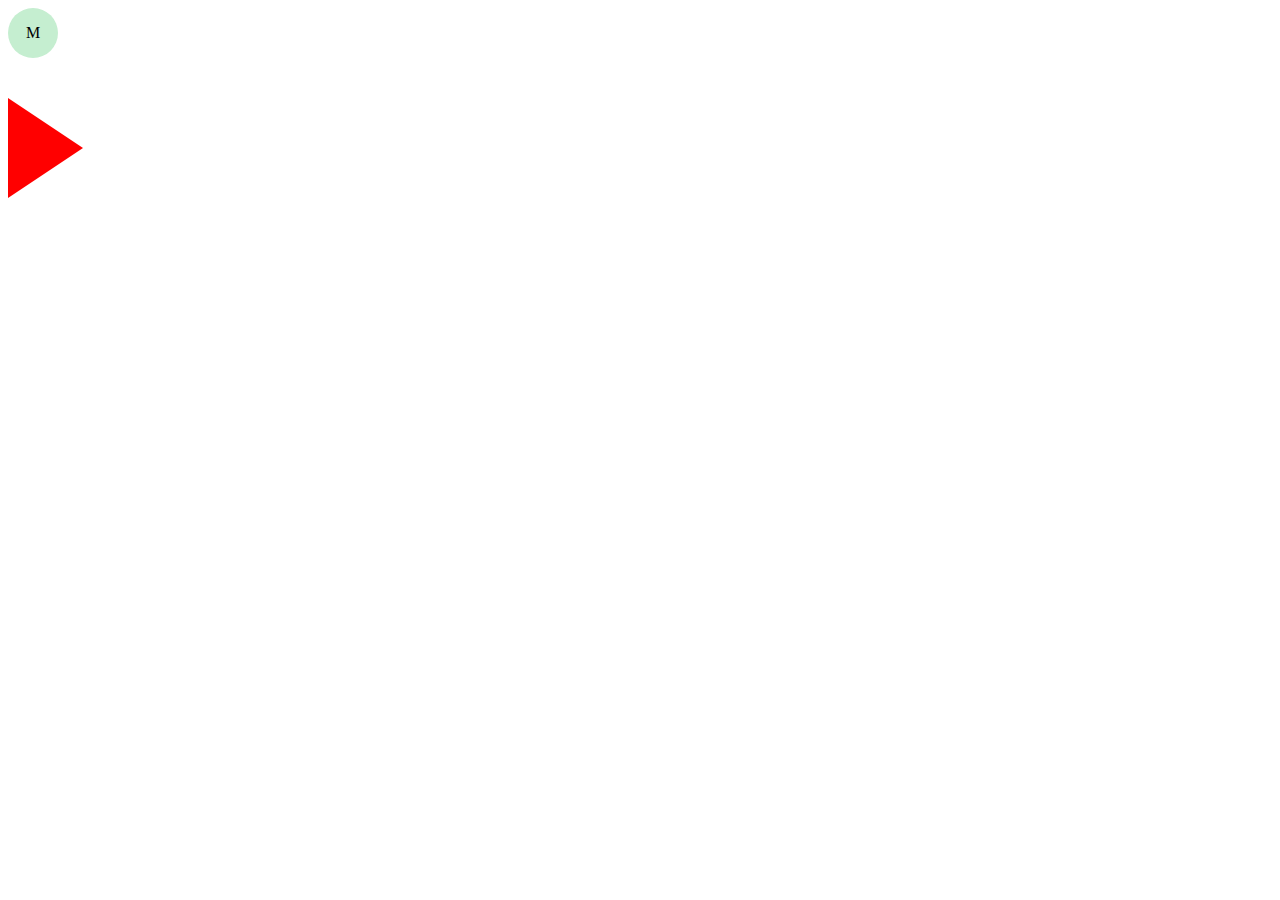
<file: UI/bubble-animation.html>
<!DOCTYPE html>
<html lang="en">
<head>
    <meta charset="UTF-8">
    <meta name="viewport" content="width=device-width, initial-scale=1.0">
    <title>Bubble</title>

    <style>
        @keyframes rotate {
            0%, 100%{
                border-radius: 60% 40% 56% 33% / 73% 82% 18% 27%;
            }
            14% {
                border-radius: 40% 60% 54% 46% / 49% 60% 40% 51%;
            }
            28% {
                border-radius: 54% 46% 38% 62% / 49% 70% 30% 51%;
            }
            42% {
                border-radius: 61% 39% 55% 45% / 61% 38% 62% 39%;
            }
            56% {
                border-radius: 61% 39% 67% 33% / 70% 50% 50% 30%;
            }
            70% {
                border-radius: 50% 50% 34% 66% / 56% 68% 32% 44%;
            }
            84% {
                border-radius: 46% 54% 50% 50% / 35% 61% 39% 65%;
            }
        }

        .circle{
            background: #C5EED0;
            animation: rotate 7s infinite linear;
            height: 50px;
            width: 50px;
            border-radius: 10pc;

            display: flex;
            align-items: center;
            justify-content: center;
        }
        #box{   
            border-color: transparent transparent transparent #ff0000;
            border-style: solid;
            border-width: 50px 0 50px 75px;
            height: 0;
            left: -40px;
            margin: 40px;
            position: absolute;
            width: 0;
        }
        #outerbox{  
            height: 300px;
            position: relative;
            width: 122px;
        }
    </style>
</head>
<body>
    <div class="circle">
        <p>M</p>
    </div>

    <div id="outerbox"><div id="box"></div></div>

</body>
</html>
</file>
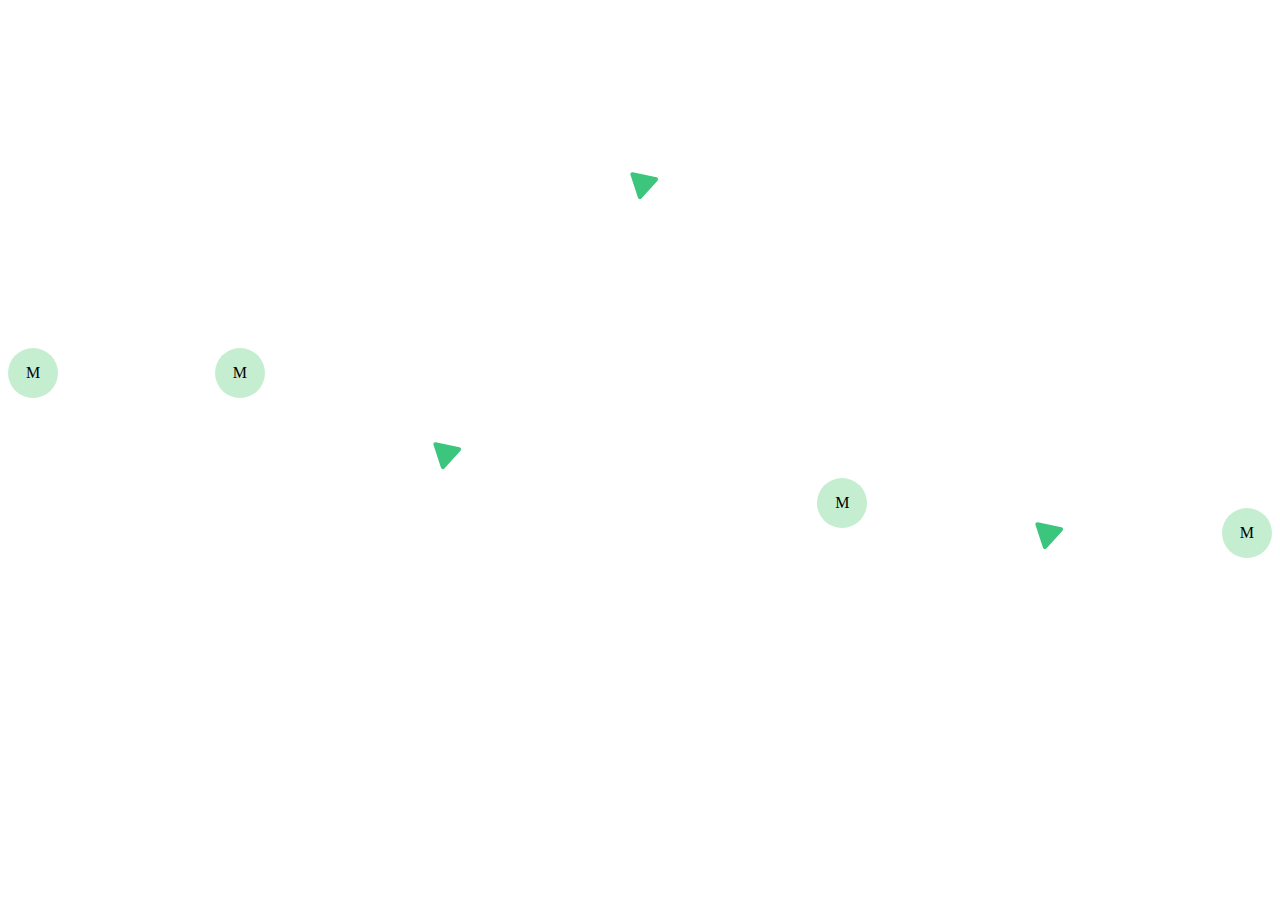
<file: UI/Shape-Falling.html>
<!DOCTYPE html>
<html lang="en">
<head>
    <meta charset="UTF-8">
    <meta name="viewport" content="width=device-width, initial-scale=1.0">
    <title>Shapes Falling</title>

    <style>
        @keyframes mousebounce-up {
            0% {
                transform: translateY(0px);
            }
            50% {
                -webkit-transform: translateY(-120px);
                transform: translateY(-120px);
            }
            100% {
                -webkit-transform: translateY(0px);
                transform: translateY(0px);
            }
        }

        @keyframes running-in {
            0%{
                transform: translate(0, 0);
            }
            50% {
                -webkit-transform: translate(-10px, 150px);
                transform: translate(-10px, 150px);
            }
            100% {
                -webkit-transform: translate(0, 0);
                transform: translate(0, 0);
            }
        }

        @keyframes rotate360 {
            0% {
                -webkit-transform: rotateZ(0deg);
                transform: rotateZ(0deg);
            }
            100% {
                -webkit-transform: rotateZ(-360deg);
                transform: rotateZ(-360deg);
            }
        }
        @keyframes animationFramesOne {
            0% {
                -webkit-transform: translate(0px, 0px) rotate(0deg);
                        transform: translate(0px, 0px) rotate(0deg);
            }
            20% {
                -webkit-transform: translate(73px, -1px) rotate(36deg);
                        transform: translate(73px, -1px) rotate(36deg);
            }
            40% {
                -webkit-transform: translate(141px, 72px) rotate(72deg);
                        transform: translate(141px, 72px) rotate(72deg);
            }
            60% {
                -webkit-transform: translate(83px, 122px) rotate(108deg);
                        transform: translate(83px, 122px) rotate(108deg);
            }
            80% {
                -webkit-transform: translate(-40px, 72px) rotate(144deg);
                        transform: translate(-40px, 72px) rotate(144deg);
            }
            100% {
                -webkit-transform: translate(0px, 0px) rotate(0deg);
                        transform: translate(0px, 0px) rotate(0deg);
            }
        }

        @keyframes opacityChange {
            0%{
                opacity: 1;
            }
            20%{
                opacity: 0.8;
            }
            40%{
                opacity: 0.6;
            }
            60%{
                opacity: 0.4;
            }
            80%{
                opacity: 0.6;
            }
            100%{
                opacity: 0.8;
            }
        }

        main{
            display: flex;
            align-items: center;
            justify-content: space-between;
        }
        main div:nth-child(1){
            position: relative;
            top: 340px;
            animation: mousebounce-up 7s infinite;
        }
        main div:nth-child(2){
            position: relative;
            top: 340px;
            animation: running-in 7s infinite;
        }
        main div:nth-child(3){
            position: relative;
            top: 420px;
            animation: rotate360 7s infinite;

        }
        main div:nth-child(4){
            position: relative;
            top: 150px;
            animation: animationFramesOne 7s infinite;
        }

        main div:nth-child(5){
            position: relative;
            top: 470px;
            animation: opacityChange 3s infinite;
        }
        main div:nth-child(6){
            position: relative;
            top: 500px;
            animation: rotate360 7s infinite;
        }
        main div:nth-child(7){
            position: relative;
            top: 500px;
        }

        .circle{
            background: #C5EED0;
            animation: rotate 7s infinite linear;
            height: 50px;
            width: 50px;
            border-radius: 10pc;

            display: flex;
            align-items: center;
            justify-content: center;
        }
    </style>
</head>
<body>
    <main>


        <!-- Circle -->
        <div class="circle">
            <p>M</p>
        </div>

        <div class="circle">
            <p>M</p>
        </div>

        <div>
            <!-- Triangle -->
            <img src="../media/triangle.png" alt="">
        </div>

        <div>
            <img src="../media/triangle.png" alt="">
        </div>

        

        <div class="circle">
            <p>M</p>
        </div>

        <div>
            <img src="../media/triangle.png" alt="">
        </div>

        <div class="circle">
            <p>M</p>
        </div>
    </main>
</body>
</html>
</file>
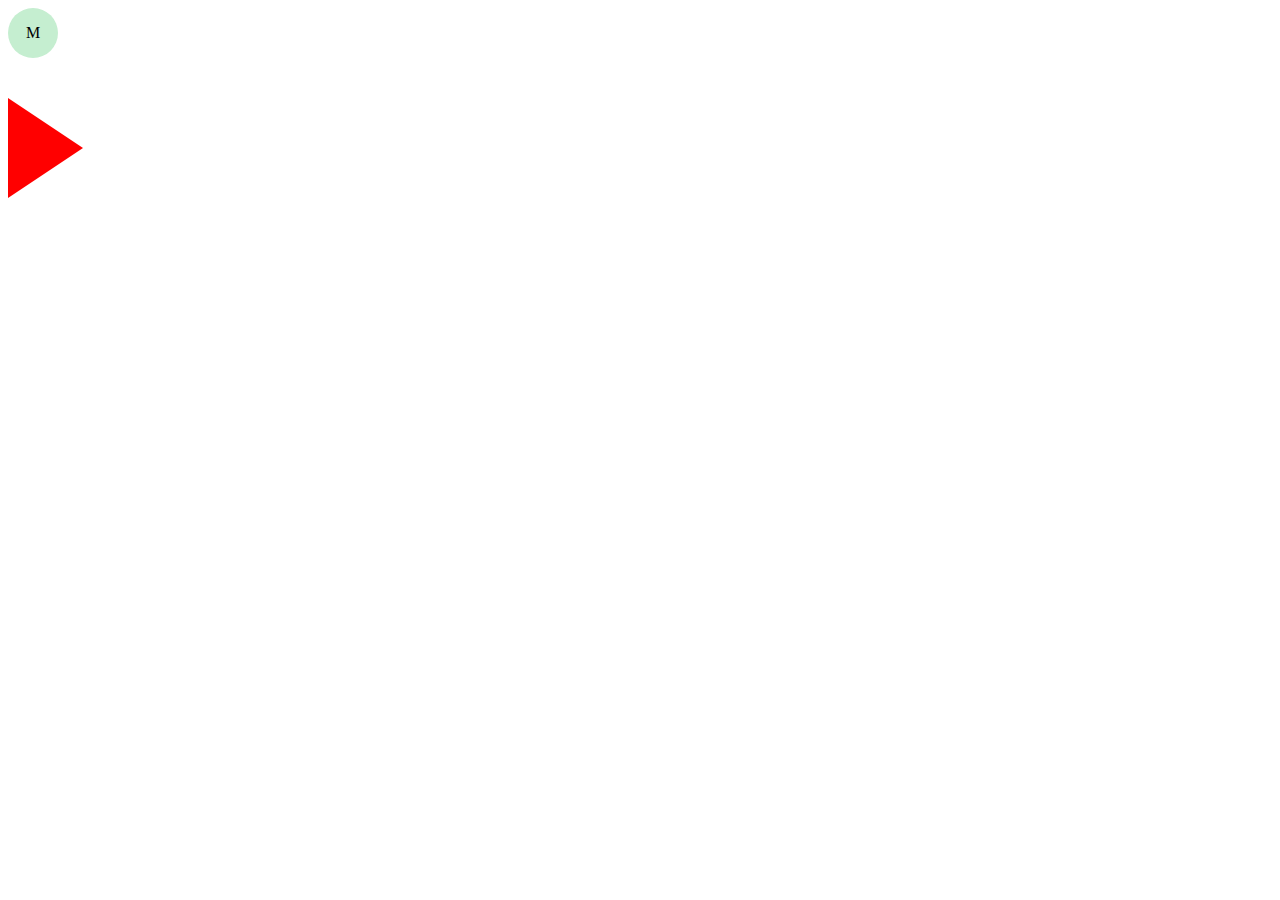
<file: Megadoxasub/UI/bubble-animation.html>
<!DOCTYPE html>
<html lang="en">
<head>
    <meta charset="UTF-8">
    <meta name="viewport" content="width=device-width, initial-scale=1.0">
    <title>Bubble</title>

    <style>
        @keyframes rotate {
            0%, 100%{
                border-radius: 60% 40% 56% 33% / 73% 82% 18% 27%;
            }
            14% {
                border-radius: 40% 60% 54% 46% / 49% 60% 40% 51%;
            }
            28% {
                border-radius: 54% 46% 38% 62% / 49% 70% 30% 51%;
            }
            42% {
                border-radius: 61% 39% 55% 45% / 61% 38% 62% 39%;
            }
            56% {
                border-radius: 61% 39% 67% 33% / 70% 50% 50% 30%;
            }
            70% {
                border-radius: 50% 50% 34% 66% / 56% 68% 32% 44%;
            }
            84% {
                border-radius: 46% 54% 50% 50% / 35% 61% 39% 65%;
            }
        }

        .circle{
            background: #C5EED0;
            animation: rotate 7s infinite linear;
            height: 50px;
            width: 50px;
            border-radius: 10pc;

            display: flex;
            align-items: center;
            justify-content: center;
        }
        #box{   
            border-color: transparent transparent transparent #ff0000;
            border-style: solid;
            border-width: 50px 0 50px 75px;
            height: 0;
            left: -40px;
            margin: 40px;
            position: absolute;
            width: 0;
        }
        #outerbox{  
            height: 300px;
            position: relative;
            width: 122px;
        }
    </style>
</head>
<body>
    <div class="circle">
        <p>M</p>
    </div>

    <div id="outerbox"><div id="box"></div></div>

</body>
</html>
</file>
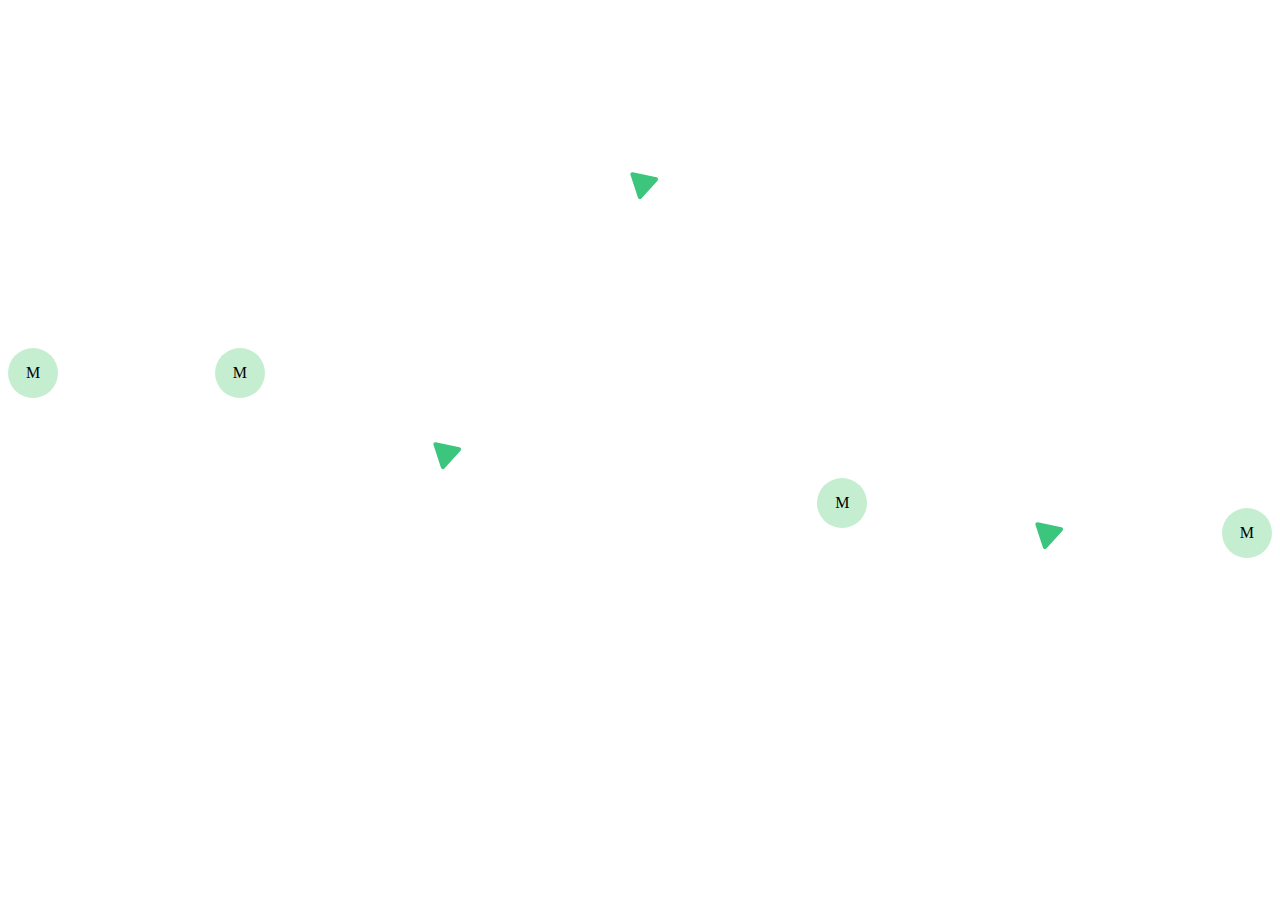
<file: Megadoxasub/UI/Shape-Falling.html>
<!DOCTYPE html>
<html lang="en">
<head>
    <meta charset="UTF-8">
    <meta name="viewport" content="width=device-width, initial-scale=1.0">
    <title>Shapes Falling</title>

    <style>
        @keyframes mousebounce-up {
            0% {
                transform: translateY(0px);
            }
            50% {
                -webkit-transform: translateY(-120px);
                transform: translateY(-120px);
            }
            100% {
                -webkit-transform: translateY(0px);
                transform: translateY(0px);
            }
        }

        @keyframes running-in {
            0%{
                transform: translate(0, 0);
            }
            50% {
                -webkit-transform: translate(-10px, 150px);
                transform: translate(-10px, 150px);
            }
            100% {
                -webkit-transform: translate(0, 0);
                transform: translate(0, 0);
            }
        }

        @keyframes rotate360 {
            0% {
                -webkit-transform: rotateZ(0deg);
                transform: rotateZ(0deg);
            }
            100% {
                -webkit-transform: rotateZ(-360deg);
                transform: rotateZ(-360deg);
            }
        }
        @keyframes animationFramesOne {
            0% {
                -webkit-transform: translate(0px, 0px) rotate(0deg);
                        transform: translate(0px, 0px) rotate(0deg);
            }
            20% {
                -webkit-transform: translate(73px, -1px) rotate(36deg);
                        transform: translate(73px, -1px) rotate(36deg);
            }
            40% {
                -webkit-transform: translate(141px, 72px) rotate(72deg);
                        transform: translate(141px, 72px) rotate(72deg);
            }
            60% {
                -webkit-transform: translate(83px, 122px) rotate(108deg);
                        transform: translate(83px, 122px) rotate(108deg);
            }
            80% {
                -webkit-transform: translate(-40px, 72px) rotate(144deg);
                        transform: translate(-40px, 72px) rotate(144deg);
            }
            100% {
                -webkit-transform: translate(0px, 0px) rotate(0deg);
                        transform: translate(0px, 0px) rotate(0deg);
            }
        }

        @keyframes opacityChange {
            0%{
                opacity: 1;
            }
            20%{
                opacity: 0.8;
            }
            40%{
                opacity: 0.6;
            }
            60%{
                opacity: 0.4;
            }
            80%{
                opacity: 0.6;
            }
            100%{
                opacity: 0.8;
            }
        }

        main{
            display: flex;
            align-items: center;
            justify-content: space-between;
        }
        main div:nth-child(1){
            position: relative;
            top: 340px;
            animation: mousebounce-up 7s infinite;
        }
        main div:nth-child(2){
            position: relative;
            top: 340px;
            animation: running-in 7s infinite;
        }
        main div:nth-child(3){
            position: relative;
            top: 420px;
            animation: rotate360 7s infinite;

        }
        main div:nth-child(4){
            position: relative;
            top: 150px;
            animation: animationFramesOne 7s infinite;
        }

        main div:nth-child(5){
            position: relative;
            top: 470px;
            animation: opacityChange 3s infinite;
        }
        main div:nth-child(6){
            position: relative;
            top: 500px;
            animation: rotate360 7s infinite;
        }
        main div:nth-child(7){
            position: relative;
            top: 500px;
        }

        .circle{
            background: #C5EED0;
            animation: rotate 7s infinite linear;
            height: 50px;
            width: 50px;
            border-radius: 10pc;

            display: flex;
            align-items: center;
            justify-content: center;
        }
    </style>
</head>
<body>
    <main>


        <!-- Circle -->
        <div class="circle">
            <p>M</p>
        </div>

        <div class="circle">
            <p>M</p>
        </div>

        <div>
            <!-- Triangle -->
            <img src="../media/triangle.png" alt="">
        </div>

        <div>
            <img src="../media/triangle.png" alt="">
        </div>

        

        <div class="circle">
            <p>M</p>
        </div>

        <div>
            <img src="../media/triangle.png" alt="">
        </div>

        <div class="circle">
            <p>M</p>
        </div>
    </main>
</body>
</html>
</file>
<file: styles/styles.css>
body{
    background: white;
    font-family: "Mukta", san-serif;
    margin: 0;
}
a{
    text-decoration: none;
}
button{
    outline: 0;
    border: 0;
    cursor: pointer;
}
section{
    width: 100vw;
}
input{
    outline: 0;
    border: 0;
}
/* Sections */
/* main{
    margin-top: 120px;
} */

#home, #about, #services, #pricing{
    /* margin-top: 500px; */
    height: 100vh;
    position: static;
}


/* HEADER*/
header{
    position: fixed;
    top: 0;
    z-index: 10;
    width: 100%;
    padding-bottom: 0;
}
.header_upper, .header_lower{
    display: flex;
    align-items: center;
    justify-content: space-between;
    padding-top: 15px;
    padding-bottom: 15px;
    background: #f3f7fa;
    padding-left: 40px;
    padding-right: 40px;
    padding-top: 50px;
    padding-bottom: 0;
}
.header_lower .authentification{
    background: white;
    padding-right: 70px;
    border-bottom: 2px solid #3cc57c;
}
.authentification small{
    font-size: 1em;
    margin-bottom: 7px;
}


.links{
    display: flex;
    align-items: center;
    justify-content: space-around;
}
li{
    list-style: none;
    font-size: 1em;
    font-weight: 500;
    margin-left: 20px;
}
li a{
    text-decoration: none;
    color: rgba(0, 0, 0, 0.767);
}
li a:hover{
    color: #3cc57c;
}
.register{
 display: flex;
 align-items: center;
 justify-content: space-around;
}
.portal_logo img{
    width: 45px;
    height: 45px;
}
.register button{
    color: white;
    background: #3cc57c;
    width: 100px;
    height: 50px;
    margin: 5px;
    font-weight: 600;
}
.register button:hover{
    background: black;
}

/* authentification dropdown */
.authentification{
    display: grid;
    display: none;
    place-items: left;
    padding: 10px;
    background: white;
    position: relative;
    bottom: 50px;
}

.authentification small a{
    text-decoration: none;
    color: black;
    font-weight: 500;
}
.authentification small a:nth-child(3){
    border-bottom: 2px solid #3cc57c;
}

.hamburger{
    display: none;
}
.hamburger-dropdown{
    background: #f3f7fa;
    display: none;
    place-items: center;
}
.hamburger-dropdown li{
    padding: 10px;
    border-bottom: 1px solid springgreen;
}
.hamburger-dropdown .register{
    display: flex;
    align-items: center;
    justify-content: space-around;
}
/* HOME */
.home{
    display: flex;
    align-items: center;
    justify-content: space-between;
    color: black;
    background: #f3f7fa;
    width: 100vw;
    padding-top: 100px;
}
.home-left{
    width: 50%;
    margin: 40px;
}
.write-up{
    margin-top: 0;
}
.write-up span{
    font-size: 4.3rem;
    font-weight: 700;
    margin-bottom: 0;
    /* padding-top: 30px; */
}
.write-up p{
    font-size: 1.2rem;
    font-weight: 200;
    line-height: 1.8;
    color: #474747;
}
.account button{
    color: white;
    background: #3cc57c;
    padding: 15px 40px;
    font-size: 0.95em;
    font-weight: 500;
}
.account button:hover{
    cursor: pointer;
    background: black;
    transition: 0.4s ease-in-out;
}

.home_right{
    width: 50%;
    margin: 20px;
}
.homewatermark img{
    position: absolute;
    left: 1170px;
    top: 620px;
    /* margin-left: 1160px;
    margin-bottom: 500px; */
}

/* ABOUT */
.about{
    display: flex;
    align-items: center;
    justify-content: space-between;
    width: 100vw;
    padding-top: 100px;
}
.aboutleft{
    width: 50%;
}
.aboutimage{
    margin: 50px;
}

.aboutright{
    width: 50%;
}
.aboutcontent{
    /* width: 70%; */
    text-align: left;
    margin: 50px;
}
.aboutcontent span{
    font-size: 2.5rem;
    font-weight: bold;
}
.aboutcontent p{
    color: #474747b9;
    font-size: 1.25rem;
    font-weight: 200;
    line-height: 1.5;
}
.signup button{
    color: white;
    background: #3cc57c;
    padding: 15px 35px;
    margin: 5px;
    font-size: 0.9em;
    font-weight: 500;
}
.signup button:hover{
    background: black;
}
.aboutwatermark img{
    position: relative;
    bottom: 120px;
    width: 7.5%;
    height: 7.5%;
}



.feature{
    display: flex;
    align-items: center;
    justify-content: space-between;
    color: black;
    background: #f3f7fa;
    width: 100vw;
    padding-top: 100px;
    margin-top: 150px;
}
.featureleft{
    width: 52%;
    margin-bottom: 100px;
}
.featurecontent{
    text-align: left;
    margin: 50px;
}
.featurecontent span{
    font-size: 2.5rem;
    font-weight: bold;
}
.featurecontent p{
    color: #474747;
    font-size: 1.25rem;
    font-weight: 200;
    line-height: 1.5;
}


.features{
    display: grid;
}
.feat{
    display: flex;
    align-items: center;
    justify-content: space-between;
    margin-bottom: 10px;
}
.oval{
    background: #C5EED0;
    animation: rotate 7s infinite linear;
    height: 40px;
    width: 40px;
    padding: 15px;
    border-radius: 10pc;
    margin-right: 20px;
}
.featurewatermark img{
    position: absolute;
    left: 1163px;
    top: 2057px;
    height: 68%;
    width: 10%;
}


@keyframes rotate{
    0%, 100%{
        border-radius: 60% 40% 56% 33% / 73% 82% 18% 27%;
    }
    14% {
        border-radius: 40% 60% 54% 46% / 49% 60% 40% 51%;
    }
    28% {
        border-radius: 54% 46% 38% 62% / 49% 70% 30% 51%;
    }
    42% {
        border-radius: 61% 39% 55% 45% / 61% 38% 62% 39%;
    }
    56% {
        border-radius: 61% 39% 67% 33% / 70% 50% 50% 30%;
    }
    70% {
        border-radius: 50% 50% 34% 66% / 56% 68% 32% 44%;
    }
    84% {
        border-radius: 46% 54% 50% 50% / 35% 61% 39% 65%;
    }
}

.featext span{
    font-size: 1.5rem;
    font-weight: bold;
}
.featext p{
    color: #474747b8;
    font-size: 1.25rem;
    font-weight: 200;
    line-height: 1.5;
    margin-top: 0;
}

.featureright{
    width: 48%;
    margin-bottom: 100px;
}

.services{
    display: flex;
    align-items: center;
    justify-content: space-between;
    width: 100vw;
    padding-top: 100px;
}
.services-header-text{
    display: grid;
    place-items: center;
    padding-top: 70px;
    text-align: center;
    font-size: 2.2rem;
    font-weight: bold;
}
.container{
    display: grid;
    place-items: center;
    width: 30%;
    margin: 25px;
}
.container:hover{
    background: white;
    cursor: pointer;
    box-shadow: 0.05rem 0 0 0.05rem whitesmoke;
}
.containerupper{
    margin-bottom: 0;
} 
.containerlower{
    background: #c5eed02f;
    text-align: center;
    padding: 18px;
    margin-top: 0;
} 
.containerlower:hover{
    background: white;
    cursor: pointer;
} 
.containerlower span{
    font-size: 1.5rem;
    font-weight: bold;
    margin-top: 20px;
}
.containerlower:hover span{
    color: #3cc57c;
    transition: 0.5s ease-in-out;
}
.containerlower a:hover {
    color: black;
    transition: 0.5s ease-in-out;
}
.containerlower p{
    color: #474747b8;
    font-size: 1.25rem;
    font-weight: 200;
    line-height: 1.5;
}
.containerlower a{
    color: #3cc57c;
    font-weight: bold;
}

.service-opt{
    display: flex;
    align-items: center;
    justify-content: space-between;
    width: 100vw;
    padding-top: 100px;
}
.serviceleft{
    width: 50%;
    margin-top: 250px;
}
.serviceleftcontent{
    text-align: left;
    margin: 50px;
}
.serviceleftcontent span{
    font-size: 2.3rem;
    font-weight: bold;
}
.serviceleftcontent p{
    color: #474747b9;
    font-size: 1.25rem;
    font-weight: 200;
    line-height: 1.5;
}
.get-started button{
    color: white;
    background: #3cc57c;
    padding: 15px 35px;
    margin: 5px;
    font-size: 0.9em;
    font-weight: 500;
}
.get-started button:hover{
    background: black;
}
.serviceright{
    width: 50%;
    margin-top: 250px;
}

.pricing{
    display: flex;
    align-items: center;
    justify-content: space-around;
    width: 100vw;
    padding-top: 100px;
}
.pricingheadertext{
    display: grid;
    place-items: center;
    padding-top: 70px;
    text-align: center;
    font-size: 2.2rem;
    font-weight: bold;
}
.serviceprovider{
    display: grid;
    place-items: center;
}
.serviceprovider span{
    color: #474747;
    padding-top: 10px;
}
.purchase{
    padding-top: 20px;
}
.purchase button{
    padding: 20px 80px;
    background: white;
    border-radius: 0.3pc;
    color: #34347d;
    font-weight: bolder;
    margin-left: 12px; 
}
.table{
    /* background: linear-gradient(10deg, orange, gold); */
    height: fit-content;
    width: fit-content;
    padding: 10px;
}
.tr{
    display: flex;
    align-items: center;
    justify-content: space-around;
    padding: 10px;
    border-bottom: 1px solid gainsboro;
    width: 160%;

}
.td{
    font-weight: 900;
    margin-left: 5px;
    margin-right: 5px;
}
.mtn{
    width: 21%;
    background: linear-gradient(10deg, orange, gold);
    padding: 10px;
    box-shadow: 0 0 1rem rgba(0, 0, 0, 0.452);
    margin-bottom: 250px;
}
.airtel{
    width: 21%;
    background: linear-gradient(10deg, #f70202, #ff4747);
    padding: 10px;
    margin-bottom: 390px;
    box-shadow: 0 0 1rem rgba(0, 0, 0, 0.452);
}
.glo{
    width: 21%;
    background: linear-gradient(10deg, #33b309, #0fe633);
    padding: 10px;
    margin-bottom: 800px;
    box-shadow: 0 0 1rem rgba(0, 0, 0, 0.452);
}
.mobile{
    width: 21%;
    background: linear-gradient(10deg, #006848, #b4c404);
    padding: 10px;
    margin-bottom: 935px;
    box-shadow: 0 0 1rem rgba(0, 0, 0, 0.452);
}

.faq{
    display: flex;
    align-items: center;
    justify-content: space-between;
    width: 100vw;
    padding-top: 550px;
    margin-top: 300px;
}
.animationbox{
    width: 100%;
    height: 350px;
    background: #f3f7fa;
}
.animationbox span{
    display: grid;
    place-items: center;
    margin-top: 150px;
    font-size: 3.5rem;
}
.box{
    display: flex;
    align-items: center;
    justify-content: space-between;
    padding: 50px;
}
.box div:nth-child(1){
    position: relative;
    width: 50px;
    height: 50px;
    opacity: 0.4;
    animation: mousebounce-up 7s infinite;
}
.box div:nth-child(2){
    position: relative;
    top: -250px;
    width: 25px;
    height: 25px;
    animation: running-in 7s infinite;
}
.box div:nth-child(3){
    position: relative;
    bottom: 100px;
    animation: rotate360 7s infinite;
}
.box div:nth-child(4){
    position: relative;
    bottom: 200px;
    animation: animationFramesOne 7s infinite;
}
.box div:nth-child(5){
    position: relative;
    bottom: 20px;
    animation: opacityChange 3s infinite;
}
.box div:nth-child(6){
    position: relative;
    bottom: 240px;
    animation: rotate360 7s infinite;
}
.box div:nth-child(7){
    position: relative;
    width: 25px;
    height: 25px;
    animation: mousebounce-up 7s infinite;
}




@keyframes mousebounce-up {
    0% {
        transform: translateY(0px);
    }
    50% {
        -webkit-transform: translateY(-120px);
        transform: translateY(-120px);
    }
    100% {
        -webkit-transform: translateY(0px);
        transform: translateY(0px);
    }
}
@keyframes running-in {
    0%{
        transform: translate(0, 0);
    }
    50% {
        -webkit-transform: translate(-10px, 150px);
        transform: translate(-10px, 150px);
    }
    100% {
        -webkit-transform: translate(0, 0);
        transform: translate(0, 0);
    }
}
@keyframes rotate360 {
    0% {
        -webkit-transform: rotateZ(0deg);
        transform: rotateZ(0deg);
    }
    100% {
        -webkit-transform: rotateZ(-360deg);
        transform: rotateZ(-360deg);
    }
}
@keyframes animationFramesOne {
    0% {
        -webkit-transform: translate(0px, 0px) rotate(0deg);
                transform: translate(0px, 0px) rotate(0deg);
    }
    20% {
        -webkit-transform: translate(73px, -1px) rotate(36deg);
                transform: translate(73px, -1px) rotate(36deg);
    }
    40% {
        -webkit-transform: translate(141px, 72px) rotate(72deg);
                transform: translate(141px, 72px) rotate(72deg);
    }
    60% {
        -webkit-transform: translate(83px, 122px) rotate(108deg);
                transform: translate(83px, 122px) rotate(108deg);
    }
    80% {
        -webkit-transform: translate(-40px, 72px) rotate(144deg);
                transform: translate(-40px, 72px) rotate(144deg);
    }
    100% {
        -webkit-transform: translate(0px, 0px) rotate(0deg);
                transform: translate(0px, 0px) rotate(0deg);
    }
}
@keyframes opacityChange {
    0%{
        opacity: 1;
    }
    20%{
        opacity: 0.8;
    }
    40%{
        opacity: 0.6;
    }
    60%{
        opacity: 0.4;
    }
    80%{
        opacity: 0.6;
    }
    100%{
        opacity: 0.8;
    }
} 

@keyframes opacity {
    0%{
        opacity: 0;
    }
    20%{
        opacity: 0.8;
    }
    /* 40%{
        opacity: 0.6;
    }
    60%{
        opacity: 0.4;
    } */
    80%{
        opacity: 0.5;
    }
    100%{
        opacity: 0;
    }
}

.circle{
    display: flex;
    align-items: center;
    justify-content: space-between;

    background: #3cc57c;
    height: 40px;
    width: 40px;
    /* animation: rotate 7s infinite linear; */
    border-radius: 10pc;
}
.faqbubble{
    position: absolute;
    right: 30px;
    font-size: 1.2rem;
    padding: 15px 35px;
    border-radius: 3pc;
    background: white;
    box-shadow: 0 0 1rem rgb(206, 200, 200);
}
.faqbubble span{
    color: #0fe633;
}
.faqbubble a{
    color: black;
}




.frequentlyaskedquestions{
    display: flex;
    align-items: center;
    justify-content: space-between;
    width: 100vw;
    padding-top: 100px;
    margin-left: 85px;
}
.contentscontainer{
    /* margin: 50px; */
    background: #f3f7fa;
    width: 1150px;
    height: 750px;
    border-radius: 1pc;
}
.askedquestion{
    display: grid;
    place-items: center;
}
.uppertext{
    display: grid;
    place-items: center;
    text-align: center;
    font-size: 2.5rem;
    font-weight: 600;
    margin: 80px;
}
.contentbox{
    
    cursor: pointer;
    width: 980px;
    height: fit-content;
    background: white;
    padding: 15px;
    margin-right: 60px;
    margin-left: 60px;
    margin-top: 10px;
    border-radius: 0.5pc;
}
.cnt-box-upper{
    background: white;
    display: flex;
    align-items: center;
    justify-content: space-between;
}
.hidden-answer{
    display: none;
    transition: 0.5s ease-in-out;
    line-height: 1.2;
    font-size: 1.1rem;
    color: #474747c4;
}
.hidden-answer1{
    padding-bottom: 4px;
}
.faq-arrow{
    transition: 0.5s ease-in-out;
}
.contentbox span{
    font-size: 1.3rem;
    font-weight: 500;
}
.contentbox img{
    border: 1px solid rgb(92, 89, 89);
    padding: 7px;
    border-radius: 10pc;
    cursor: pointer;
}

.faqright img{
    position: relative;
    left: 1000px;
    top: -590px;
}
.faqleft img{
    position: relative;
    top: -300px;
    right: 55px;
}

.contactfaqbubble{
    position: absolute;
    font-size: 1.2rem;
    padding: 15px 35px;
    border-radius: 3pc;
    background: white;
    box-shadow: 0 0 1rem rgb(206, 200, 200);
}


.testimonial{
    display: flex;
    align-items: center;
    justify-content: space-between;
    width: 100vw;
    padding-top: 100px;
    margin-top: 100px;
}
.left{
    width: 55%;
    margin: 10px;
}
.right{
    width: 45%;
}
.contentright{
    text-align: left;
    margin: 10px;
    width: 70%;
}
.contentright span{
    font-size: 2.5rem;
    font-weight: bold;
}
.opencurl{
    font-size: 7rem;
    color: #3cc57c;
    margin-bottom: 0;
    padding-bottom: 0;
}
.quotedtext{
    padding-top: 0;
    margin-bottom: 0;
}
.quotedtext p{
    color: #474747b9;
    font-size: 1.5rem;
    font-weight: 200;
    line-height: 1.5;
}
.personel{
    display: flex;
    align-items: center;
    justify-content: space-between;
}
.id{
    padding-right: 100px;
}
.id span{
    font-size: 1.5rem;
    font-weight: bold;
}
.id p{
    color: #474747b9;
    font-size: 1.25rem;
    font-weight: 500;
    margin-top: 0;
}
.closedcurl{
    font-size: 7rem;
    color: #3cc57c;
    padding-top: 0;
}


.contactus{
    display: flex;
    align-items: center;
    justify-content: space-between;
    width: 100vw;
    padding-top: 100px;
    margin-top: 100px;
}

.animationpack{
    width: 100%;
    height: 350px;
    background: #f3f7fa;
}
.animationpack span{
    display: grid;
    place-items: center;
    margin-top: 150px;
    font-size: 3.5rem;
}
.pack{
    display: flex;
    align-items: center;
    justify-content: space-between;
    padding: 50px;
}
.pack div:nth-child(1){
    position: relative;
    width: 50px;
    height: 50px;
    top: 20px;
    opacity: 0.4;
    animation: mousebounce-up 7s infinite;
}
.pack div:nth-child(2){
    position: relative;
    width: 25px;
    height: 25px;
    animation: running-in 7s infinite;
    top: -235px;
}
.pack div:nth-child(3){
    position: relative;
    top: -100px;
    animation: rotate360 7s infinite;
}
.pack div:nth-child(4){
    position: relative;
    top: -180px;
    animation: animationFramesOne 7s infinite;
}
.pack div:nth-child(5){
    position: relative;
    top: 10px;
    animation: opacityChange 3s infinite;
}
.pack div:nth-child(6){
    position: relative;
    bottom: 240px;
    animation: rotate360 7s infinite;
}
.pack div:nth-child(7){
    position: relative;
    width: 25px;
    height: 25px;
    top: 10px;
    animation: mousebounce-up 7s infinite;
}



.messagedropbox{
    display: flex;
    align-items: center;
    justify-content: space-between;
    width: 100vw;
    padding-top: 100px;
}
.messagedropboxleft{
    display: grid;
    place-items: center;
    width: 50%;
}
.messagedropboxleft div:nth-child(1){
    position: relative;
    left: -200px;
    bottom: -270px;
    animation: opacity 3s infinite;
}
.messagedropboxleft div:nth-child(2){
    position: absolute;
}
.messagedropboxright{
    width: 50%;
}
.dropbox{
    margin: 50px;
    text-align: left;
}
.dropbox span{
    font-size: 2rem;
    font-weight: bold;
}
.dropbox p{
    color: #474747be;
    font-size: 1.25rem;
    font-weight: 200;
    line-height: 1.5;
}
.name{
    display: flex;
    align-items: center;
    justify-content: space-between;
}
.name input{
    border: 1px solid #474747;
    padding: 10px 30px;
    border-radius: 1pc;
}
.phone{
    margin-top: 20px;
}
.phone input{
    border: 1px solid #474747;
    padding: 10px 30px;
    border-radius: 1pc;
}
.message{
    margin-top: 20px;
    text-align: end;
}
.message input{
    border: 1px solid #474747;
    padding: 50px 195px;
    border-radius: 1pc;
}
.tandc{
    margin-top: 15px;
}
.tandc span{
    font-size: 1rem;
    color: #474747;
}
.tandc a{
    color: #3cc57c;
}
.tandc a:hover{
    color: #474747;
}
.send button{
    font-weight: bold;
    color: white;
    background: #3cc57c;
    padding: 15px 230px;
    text-align: center;
    border-radius: 3pc;
    margin-top: 20px;
}
.send button:hover{
    background: black;
}

.enquirybox{
    display: flex;
    align-items: center;
    justify-content: space-between;
    color: #474747;
    background: #f3f7fa;
    width: 100vw;
    padding-top: 100px;
}
.enquiryboxleft{
    width: 50%;
}
.enquiryboxcontent{
    margin: 20px;
    text-align: left;
}
.enquiryboxcontent span{
    font-size: 2.3rem;
    font-weight: bold;
}
.enquiryboxcontent p{
    color: #474747;
    font-size: 1.25rem;
    font-weight: 300;
    line-height: 1.5;
}

.imageicon{
    display: grid;
    place-items: center;
    height: 100px;
    width: 100px;
    border-radius: 10pc;
    background: white;
}
.contactbynumber{
    display: flex;
    align-items: center;
    justify-content: space-between;
    padding-bottom: 20px;
    color: black;
}
.contactbynumberdetails{
    /* display: grid;
    place-items: left; */
    padding-right: 280px;
    padding-top: 10px;
}
.contactbynumberdetails span{
    font-size: 1.5rem;
    font-weight: bold;
}
.contactbymessages{
    display: flex;
    align-items: center;
    justify-content: space-between;
    padding-bottom: 20px;
    color: black;
}
.contactbymessagesdetails{
    /* display: grid;
    place-items: left; */
    padding-right: 200px;
}
.contactbymessagesdetails span{
    font-size: 1.5rem;
    font-weight: bold;
    color: #474747;
}

.contactbylocation{
    display: flex;
    align-items: center;
    justify-content: space-between;
    padding-bottom: 20px;
    color: black;
}
.contactbylocationdetails{
    /* display: grid;
    place-items: center; */
    padding-right: 40px;
}
.contactbylocationdetails  span{
    font-size: 1.5rem;
    font-weight: bold;
    color: #474747;
}
.location{
    width: 200%;
}
.contact, .mail, .location{
    color: #474747dc;
}


.enquiryboxright{
    width: 40%;
}


.shortcutlinks{
    display: flex;
    align-items: center;
    justify-content: space-between;
    color: #474747;
    background: #f3f7fa;
    width: 100vw;
    padding-top: 100px; 
    padding-bottom: 100px;
}
.shortcut{
    display: flex;
    align-items: center;
    justify-content: space-between;
    margin: 15px;
    text-align: left;
}
.quicksearch{
    width: 25%;
    padding-right: 100px;
}
.quicksearch img{
    width: 50px;
    height: 50px;
}
.quicksearch p{
    font-size: 1.25rem;
    line-height: 1.5;
    color: #474747cb;
}
.quicksearchbox{
    display: flex;
    align-items: center;
    justify-content: space-between;
    background: #f3f7fa;
    border: 1px solid #3cc57c;
}
.quicksearchbox input{
    background: #f3f7fa;
}
.quicksearchbox img{
    background: #3cc57c;
}


.useful-links{
    display: grid;
    place-items: left;
    width: 15%;
    padding-right: 40px;
    padding-bottom: 20px;
}
.useful-links span{
    font-size: 1.5rem;
    font-weight: bold;
    padding-bottom: 20px;
    color: black;
}
.useful-links a{
    color: #474747c4;
    font-size: 0.9rem;
    padding-bottom: 15px;
    font-weight: bold;
}

.servicelinks{
    display: grid;
    place-items: left;
    width: 15%;
    padding-right: 40px;
}
.servicelinks span{
    font-size: 1.5rem;
    font-weight: bold;
    padding-bottom: 15px;
    color: black;
}
.servicelinks a{
    color: #474747c4;
    font-size: 0.9rem;
    padding-bottom: 15px;
    font-weight: bold;
}

.explore{
    display: grid;
    place-items: left;
    width: 15%;
    padding-right: 40px;
    padding-bottom: 30px;
}
.explore span{
    font-size: 1.5rem;
    font-weight: bold;
    padding-bottom: 20px;
    color: black;
}
.explore a{
    color: #474747c4;
    font-size: 0.9rem;
    padding-bottom: 15px;
    font-weight: bold;
}

footer{
    display: flex;
    align-items: center;
    justify-content: space-between;
    color: #474747;
    background: #f3f7fa;
    width: 100vw;
    padding-bottom: 20px;
}
.footer{
    display: flex;
    align-items: center;
    justify-content: space-between;
    margin: 15px;
}
.footer span{
    color: #3cc57c;
}
.footer a{
    color: #474747;
}
.footer div:nth-child(2){
    padding-left: 480px;
}



nav{
    background: transparent;
    position: fixed;
    bottom: 0;
    display: flex;
    width: 95%;
    align-items: center;
    padding: 10px;
    justify-content: space-between;
}
nav div:nth-child(3){
    color: white;
    padding: 20px;
    height: 20px;
    display: flex;
    align-items: center;
    justify-content: center;
    width: 20px;
    cursor: pointer;
    transition: 0.5s ease-in-out;
    text-align: center;
    background: #0fe633;
}
nav div:nth-child(3):hover{
    background: #006848;
}
nav div:nth-child(3) p:hover{
    transition: 0.5s ease-in-out;
}
nav div:nth-child(3) p:hover{
    transform: translateY(-10px);
}


@media only screen and (max-width: 600px)  {
    .register, .links{
        display: none;
    }
    .hamburger{
        display: block;
    }
    
}
</file>
<file: Megadoxasub/styles/styles.css>
body{
    background: white;
    font-family: "Mukta", san-serif;
    margin: 0;
}
a{
    text-decoration: none;
}
button{
    outline: 0;
    border: 0;
    cursor: pointer;
}
input{
    outline: 0;
    border: 0;
}
/* Sections */
/* main{
    margin-top: 120px;
} */

#home, #about, #services, #pricing{
    /* margin-top: 500px; */
    height: 100vh;
    position: static;
}


/* HEADER*/
header{
    position: fixed;
    top: 0;
    width: 100%;
    padding-bottom: 0;
}
.header_upper, .header_lower{
    display: flex;
    align-items: center;
    justify-content: space-between;
    padding-top: 15px;
    padding-bottom: 15px;
    background: #f3f7fa;
    padding-left: 40px;
    padding-right: 40px;
    padding-top: 50px;
    padding-bottom: 0;
}
.header_lower .authentification{
    background: white;
    padding-right: 70px;
    border-bottom: 2px solid #3cc57c;
}
.authentification small{
    font-size: 1em;
    margin-bottom: 7px;
}


.links{
    display: flex;
    align-items: center;
    justify-content: space-around;
}
li{
    list-style: none;
    font-size: 1em;
    font-weight: 500;
    margin-left: 20px;
}
li a{
    text-decoration: none;
    color: rgba(0, 0, 0, 0.767);
}
li a:hover{
    color: #3cc57c;
}
.register{
 display: flex;
 align-items: center;
 justify-content: space-around;
}
.portal_logo img{
    width: 45px;
    height: 45px;
}
.register button{
    color: white;
    background: #3cc57c;
    width: 100px;
    height: 50px;
    margin: 5px;
    font-weight: 600;
}
.register button:hover{
    background: black;
}

/* authentification dropdown */
.authentification{
    display: grid;
    display: none;
    place-items: center;
    padding: 10px;
    background: white;
    position: relative;
    bottom: 50px;
}
.authentification small a{
    text-decoration: none;
    color: black;
    font-weight: 500;
}
.authentification small a:nth-child(3){
    border-bottom: 2px solid #3cc57c;
}

/* HOME */
.home{
    display: flex;
    align-items: center;
    justify-content: space-between;
    color: black;
    background: #f3f7fa;
    width: 100vw;
    padding-top: 100px;
}
.home-left{
    width: 50%;
    margin: 40px;
}
.write-up{
    margin-top: 0;
}
.write-up span{
    font-size: 4.3rem;
    font-weight: 700;
    margin-bottom: 0;
    /* padding-top: 30px; */
}
.write-up p{
    font-size: 1.2rem;
    font-weight: 200;
    line-height: 1.8;
    color: #474747;
}
.account button{
    color: white;
    background: #3cc57c;
    padding: 15px 40px;
    font-size: 0.95em;
    font-weight: 500;
}
.account button:hover{
    cursor: pointer;
    background: black;
    transition: 0.4s ease-in-out;
}

.home_right{
    width: 50%;
    margin: 20px;
}
.homewatermark img{
    position: absolute;
    left: 1170px;
    top: 620px;
    /* margin-left: 1160px;
    margin-bottom: 500px; */
}

/* ABOUT */
.about{
    display: flex;
    align-items: center;
    justify-content: space-between;
    width: 100vw;
    padding-top: 100px;
}
.aboutleft{
    width: 50%;
}
.aboutimage{
    margin: 50px;
}

.aboutright{
    width: 50%;
}
.aboutcontent{
    /* width: 70%; */
    text-align: left;
    margin: 50px;
}
.aboutcontent span{
    font-size: 2.5rem;
    font-weight: bold;
}
.aboutcontent p{
    color: #474747b9;
    font-size: 1.25rem;
    font-weight: 200;
    line-height: 1.5;
}
.signup button{
    color: white;
    background: #3cc57c;
    padding: 15px 35px;
    margin: 5px;
    font-size: 0.9em;
    font-weight: 500;
}
.signup button:hover{
    background: black;
}

.feature{
    display: flex;
    align-items: center;
    justify-content: space-between;
    color: black;
    background: #f3f7fa;
    width: 100vw;
    padding-top: 100px;
    margin-top: 200px;
}
.featureleft{
    width: 52%;
    margin-bottom: 100px;
}
.featurecontent{
    text-align: left;
    margin: 50px;
}
.featurecontent span{
    font-size: 2.5rem;
    font-weight: bold;
}
.featurecontent p{
    color: #474747;
    font-size: 1.25rem;
    font-weight: 200;
    line-height: 1.5;
}


.features{
    display: grid;
}
.feat{
    display: flex;
    align-items: center;
    justify-content: space-between;
    margin-bottom: 10px;
}
.oval{
    background: #C5EED0;
    animation: rotate 7s infinite linear;
    height: 40px;
    width: 40px;
    padding: 15px;
    border-radius: 10pc;
    margin-right: 20px;
}
@keyframes rotate{
    0%, 100%{
        border-radius: 60% 40% 56% 33% / 73% 82% 18% 27%;
    }
    14% {
        border-radius: 40% 60% 54% 46% / 49% 60% 40% 51%;
    }
    28% {
        border-radius: 54% 46% 38% 62% / 49% 70% 30% 51%;
    }
    42% {
        border-radius: 61% 39% 55% 45% / 61% 38% 62% 39%;
    }
    56% {
        border-radius: 61% 39% 67% 33% / 70% 50% 50% 30%;
    }
    70% {
        border-radius: 50% 50% 34% 66% / 56% 68% 32% 44%;
    }
    84% {
        border-radius: 46% 54% 50% 50% / 35% 61% 39% 65%;
    }
}

.featext span{
    font-size: 1.5rem;
    font-weight: bold;
}
.featext p{
    color: #474747b8;
    font-size: 1.25rem;
    font-weight: 200;
    line-height: 1.5;
    margin-top: 0;
}

.featureright{
    width: 48%;
    margin-bottom: 100px;
}

.services{
    display: flex;
    align-items: center;
    justify-content: space-between;
    width: 100vw;
    padding-top: 100px;
}
.services-header-text{
    display: grid;
    place-items: center;
    padding-top: 70px;
    text-align: center;
    font-size: 2.2rem;
    font-weight: bold;
}
.container{
    display: grid;
    place-items: center;
    width: 30%;
    margin: 25px;
}
.container:hover{
    background: white;
    cursor: pointer;
    box-shadow: 0.05rem 0 0 0.05rem whitesmoke;
}
.containerupper{
    margin-bottom: 0;
} 
.containerlower{
    background: #c5eed02f;
    text-align: center;
    padding: 18px;
    margin-top: 0;
} 
.containerlower:hover{
    background: white;
    cursor: pointer;
} 
.containerlower span{
    font-size: 1.5rem;
    font-weight: bold;
    margin-top: 20px;
}
.containerlower:hover span{
    color: #3cc57c;
    transition: 0.5s ease-in-out;
}
.containerlower a:hover {
    color: black;
    transition: 0.5s ease-in-out;
    transform: scaleX(4);
}
.containerlower p{
    color: #474747b8;
    font-size: 1.25rem;
    font-weight: 200;
    line-height: 1.5;
}
.containerlower a{
    color: #3cc57c;
    font-weight: bold;
}

.service-opt{
    display: flex;
    align-items: center;
    justify-content: space-between;
    width: 100vw;
    padding-top: 100px;
}
.serviceleft{
    width: 50%;
    margin-top: 250px;
}
.serviceleftcontent{
    text-align: left;
    margin: 50px;
}
.serviceleftcontent span{
    font-size: 2.3rem;
    font-weight: bold;
}
.serviceleftcontent p{
    color: #474747b9;
    font-size: 1.25rem;
    font-weight: 200;
    line-height: 1.5;
}
.get-started button{
    color: white;
    background: #3cc57c;
    padding: 15px 35px;
    margin: 5px;
    font-size: 0.9em;
    font-weight: 500;
}
.get-started button:hover{
    background: black;
}
.serviceright{
    width: 50%;
    margin-top: 250px;
}

.pricing{
    display: flex;
    align-items: center;
    justify-content: space-around;
    width: 100vw;
    padding-top: 100px;
}
.pricingheadertext{
    display: grid;
    place-items: center;
    padding-top: 70px;
    text-align: center;
    font-size: 2.2rem;
    font-weight: bold;
}
.serviceprovider{
    display: grid;
    place-items: center;
}
.serviceprovider span{
    color: #474747;
    padding-top: 10px;
}
.purchase{
    padding-top: 20px;
}
.purchase button{
    padding: 20px 40px;
    background: white;
    border-radius: 0.3pc;
    color: #34347d;
    font-weight: bolder;
}
tr td{
    padding-right: 40px;
    text-align: center;
}
.mtn{
    width: 13%;
    background: linear-gradient(10deg, orange, gold);
    padding: 50px;
    box-shadow: 0 0 1rem rgba(0, 0, 0, 0.452);
}
.airtel{
    width: 13%;
    background: linear-gradient(10deg, #f70202, #ff4747);
    padding: 50px;
    margin-bottom: 190px;
    box-shadow: 0 0 1rem rgba(0, 0, 0, 0.452);
}
.glo{
    width: 13%;
    background: linear-gradient(10deg, #33b309, #0fe633);
    padding: 50px;
    margin-bottom: 340px;
    box-shadow: 0 0 1rem rgba(0, 0, 0, 0.452);
}
.mobile{
    width: 13%;
    background: linear-gradient(10deg, #006848, #b4c404);
    padding: 50px;
    margin-bottom: 370px;
    box-shadow: 0 0 1rem rgba(0, 0, 0, 0.452);
}

.faq{
    display: flex;
    align-items: center;
    justify-content: space-between;
    width: 100vw;
    padding-top: 100px;
    margin-top: 300px;
}
.animationbox{
    width: 100%;
    height: 350px;
    background: #f3f7fa;
}
.animationbox span{
    display: grid;
    place-items: center;
    margin-top: 150px;
    font-size: 3.5rem;
}
.box{
    display: flex;
    align-items: center;
    justify-content: space-between;
    padding: 50px;
}
.box div:nth-child(1){
    position: relative;
    width: 50px;
    height: 50px;
    opacity: 0.4;
    animation: mousebounce-up 7s infinite;
}
.box div:nth-child(2){
    position: relative;
    top: -250px;
    width: 25px;
    height: 25px;
    animation: running-in 7s infinite;
}
.box div:nth-child(3){
    position: relative;
    bottom: 100px;
    animation: rotate360 7s infinite;
}
.box div:nth-child(4){
    position: relative;
    bottom: 200px;
    animation: animationFramesOne 7s infinite;
}
.box div:nth-child(5){
    position: relative;
    bottom: 20px;
    animation: opacityChange 3s infinite;
}
.box div:nth-child(6){
    position: relative;
    bottom: 240px;
    animation: rotate360 7s infinite;
}
.box div:nth-child(7){
    position: relative;
    width: 25px;
    height: 25px;
    animation: mousebounce-up 7s infinite;
}




@keyframes mousebounce-up {
    0% {
        transform: translateY(0px);
    }
    50% {
        -webkit-transform: translateY(-120px);
        transform: translateY(-120px);
    }
    100% {
        -webkit-transform: translateY(0px);
        transform: translateY(0px);
    }
}
@keyframes running-in {
    0%{
        transform: translate(0, 0);
    }
    50% {
        -webkit-transform: translate(-10px, 150px);
        transform: translate(-10px, 150px);
    }
    100% {
        -webkit-transform: translate(0, 0);
        transform: translate(0, 0);
    }
}
@keyframes rotate360 {
    0% {
        -webkit-transform: rotateZ(0deg);
        transform: rotateZ(0deg);
    }
    100% {
        -webkit-transform: rotateZ(-360deg);
        transform: rotateZ(-360deg);
    }
}
@keyframes animationFramesOne {
    0% {
        -webkit-transform: translate(0px, 0px) rotate(0deg);
                transform: translate(0px, 0px) rotate(0deg);
    }
    20% {
        -webkit-transform: translate(73px, -1px) rotate(36deg);
                transform: translate(73px, -1px) rotate(36deg);
    }
    40% {
        -webkit-transform: translate(141px, 72px) rotate(72deg);
                transform: translate(141px, 72px) rotate(72deg);
    }
    60% {
        -webkit-transform: translate(83px, 122px) rotate(108deg);
                transform: translate(83px, 122px) rotate(108deg);
    }
    80% {
        -webkit-transform: translate(-40px, 72px) rotate(144deg);
                transform: translate(-40px, 72px) rotate(144deg);
    }
    100% {
        -webkit-transform: translate(0px, 0px) rotate(0deg);
                transform: translate(0px, 0px) rotate(0deg);
    }
}
@keyframes opacityChange {
    0%{
        opacity: 1;
    }
    20%{
        opacity: 0.8;
    }
    40%{
        opacity: 0.6;
    }
    60%{
        opacity: 0.4;
    }
    80%{
        opacity: 0.6;
    }
    100%{
        opacity: 0.8;
    }
} 

.circle{
    display: flex;
    align-items: center;
    justify-content: space-between;

    background: #3cc57c;
    height: 40px;
    width: 40px;
    /* animation: rotate 7s infinite linear; */
    border-radius: 10pc;
}
.faqbubble{
    position: absolute;
    right: 30px;
    font-size: 1.2rem;
    padding: 15px 35px;
    border-radius: 3pc;
    background: rgb(224, 73, 73);
}
.faqbubble span{
    color: #0fe633;
}
.faqbubble a{
    color: black;
}




.frequentlyaskedquestions{
    display: flex;
    align-items: center;
    justify-content: space-between;
    width: 100vw;
    padding-top: 100px;
}
.contentscontainer{
    /* margin: 50px; */
    background: #f3f7fa;
    width: 1150px;
    height: 750px;
    border-radius: 1pc;
}
.askedquestion{
    display: grid;
    place-items: center;
}
.uppertext{
    display: grid;
    place-items: center;
    text-align: center;
    font-size: 2.5rem;
    font-weight: 600;
    margin: 80px;
}
.contentbox{
    display: flex;
    align-items: center;
    justify-content: space-between;
    cursor: pointer;
    width: 980px;
    height: 40px;
    background: white;
    padding: 15px;
    margin-right: 60px;
    margin-left: 60px;
    margin-top: 10px;
    border-radius: 0.5pc;
}
.contentbox span{
    font-size: 1.3rem;
    font-weight: 500;
}
.contentbox img{
    border: 1px solid rgb(92, 89, 89);
    padding: 7px;
    border-radius: 10pc;
    cursor: pointer;
}

.testimonial{
    display: flex;
    align-items: center;
    justify-content: space-between;
    width: 100vw;
    padding-top: 100px;
    margin-top: 100px;
}
.left{
    width: 50%;
}
.right{
    width: 50%;
}
.contentright{
    text-align: left;
    margin: 50px;
}
.contentright span{
    font-size: 2.5rem;
    font-weight: bold;
}
.opencurl{
    font-size: 7rem;
    color: #3cc57c;
    margin-bottom: 0;
}
.quotedtext{
    padding-top: 0;
}
.quotedtext p{
    color: #474747b9;
    font-size: 1.25rem;
    font-weight: 200;
    line-height: 1.5;
}
.personel{
    display: flex;
    align-items: center;
    justify-content: space-between;
}
.id{
    padding-right: 250px;
}
.id span{
    font-size: 1.5rem;
    font-weight: bold;
}
.id p{
    color: #474747b9;
    font-size: 1.25rem;
    font-weight: 500;
    margin-top: 0;
}
.closedcurl{
    font-size: 7rem;
    color: #3cc57c;
}


.contactus{
    display: flex;
    align-items: center;
    justify-content: space-between;
    width: 100vw;
    padding-top: 100px;
    margin-top: 100px;
}

.animationpack{
    width: 100%;
    height: 350px;
    background: #f3f7fa;
}
.animationpack span{
    display: grid;
    place-items: center;
    margin-top: 150px;
    font-size: 3.5rem;
}
.pack{
    display: flex;
    align-items: center;
    justify-content: space-between;
    padding: 50px;
}
.pack div:nth-child(1){
    position: relative;
    width: 50px;
    height: 50px;
    top: 20px;
    opacity: 0.4;
    animation: mousebounce-up 7s infinite;
}
.pack div:nth-child(2){
    position: relative;
    width: 25px;
    height: 25px;
    animation: running-in 7s infinite;
    top: -235px;
}
.pack div:nth-child(3){
    position: relative;
    top: -100px;
    animation: rotate360 7s infinite;
}
.pack div:nth-child(4){
    position: relative;
    top: -180px;
    animation: animationFramesOne 7s infinite;
}
.pack div:nth-child(5){
    position: relative;
    top: 10px;
    animation: opacityChange 3s infinite;
}
.pack div:nth-child(6){
    position: relative;
    bottom: 240px;
    animation: rotate360 7s infinite;
}
.pack div:nth-child(7){
    position: relative;
    width: 25px;
    height: 25px;
    top: 10px;
    animation: mousebounce-up 7s infinite;
}



.messagedropbox{
    display: flex;
    align-items: center;
    justify-content: space-between;
    width: 100vw;
    padding-top: 100px;
}
.messagedropboxleft{
    width: 50%;
}
.messagedropboxright{
    width: 50%;
}
.dropbox{
    margin: 50px;
    text-align: left;
}
.dropbox span{
    font-size: 2rem;
    font-weight: bold;
}
.dropbox p{
    color: #474747be;
    font-size: 1.25rem;
    font-weight: 200;
    line-height: 1.5;
}
.name{
    display: flex;
    align-items: center;
    justify-content: space-between;
}
.name input{
    border: 1px solid #474747;
    padding: 10px 30px;
    border-radius: 1pc;
}
.phone{
    margin-top: 20px;
}
.phone input{
    border: 1px solid #474747;
    padding: 10px 30px;
    border-radius: 1pc;
}
.message{
    margin-top: 20px;
    text-align: end;
}
.message input{
    border: 1px solid #474747;
    padding: 50px 195px;
    border-radius: 1pc;
}
.tandc{
    margin-top: 15px;
}
.tandc span{
    font-size: 1rem;
    color: #474747;
}
.tandc a{
    color: #3cc57c;
}
.tandc a:hover{
    color: #474747;
}
.send button{
    font-weight: bold;
    color: white;
    background: #3cc57c;
    padding: 15px 230px;
    text-align: center;
    border-radius: 3pc;
    margin-top: 20px;
}
.send button:hover{
    background: black;
}

.enquirybox{
    display: flex;
    align-items: center;
    justify-content: space-between;
    color: #474747;
    background: #f3f7fa;
    width: 100vw;
    padding-top: 100px;
}
.enquiryboxleft{
    width: 50%;
}
.enquiryboxcontent{
    margin: 20px;
    text-align: left;
}
.enquiryboxcontent span{
    font-size: 2.3rem;
    font-weight: bold;
}
.enquiryboxcontent p{
    color: #474747;
    font-size: 1.25rem;
    font-weight: 300;
    line-height: 1.5;
}

.imageicon{
    display: grid;
    place-items: center;
    height: 100px;
    width: 100px;
    border-radius: 10pc;
    background: white;
}
.contactbynumber{
    display: flex;
    align-items: center;
    justify-content: space-between;
    padding-bottom: 20px;
    color: black;
}
.contactbynumberdetails{
    /* display: grid;
    place-items: left; */
    padding-right: 280px;
    padding-top: 10px;
}
.contactbynumberdetails span{
    font-size: 1.5rem;
    font-weight: bold;
}
.contactbymessages{
    display: flex;
    align-items: center;
    justify-content: space-between;
    padding-bottom: 20px;
    color: black;
}
.contactbymessagesdetails{
    /* display: grid;
    place-items: left; */
    padding-right: 200px;
}
.contactbymessagesdetails span{
    font-size: 1.5rem;
    font-weight: bold;
    color: #474747;
}

.contactbylocation{
    display: flex;
    align-items: center;
    justify-content: space-between;
    padding-bottom: 20px;
    color: black;
}
.contactbylocationdetails{
    /* display: grid;
    place-items: center; */
    padding-right: 40px;
}
.contactbylocationdetails  span{
    font-size: 1.5rem;
    font-weight: bold;
    color: #474747;
}
.location{
    width: 200%;
}
.contact, .mail, .location{
    color: #474747dc;
}


.enquiryboxright{
    width: 40%;
}


.shortcutlinks{
    display: flex;
    align-items: center;
    justify-content: space-between;
    color: #474747;
    background: #f3f7fa;
    width: 100vw;
    padding-top: 100px; 
    padding-bottom: 100px;
}
.shortcut{
    display: flex;
    align-items: center;
    justify-content: space-between;
    margin: 15px;
    text-align: left;
}
.quicksearch{
    width: 25%;
    padding-right: 100px;
}
.quicksearch img{
    width: 50px;
    height: 50px;
}
.quicksearch p{
    font-size: 1.25rem;
    line-height: 1.5;
    color: #474747cb;
}
.quicksearchbox{
    display: flex;
    align-items: center;
    justify-content: space-between;
    background: #f3f7fa;
    border: 1px solid #3cc57c;
}
.quicksearchbox input{
    background: #f3f7fa;
}
.quicksearchbox img{
    background: #3cc57c;
}


.useful-links{
    display: grid;
    place-items: left;
    width: 15%;
    padding-right: 40px;
    padding-bottom: 20px;
}
.useful-links span{
    font-size: 1.5rem;
    font-weight: bold;
    padding-bottom: 20px;
    color: black;
}
.useful-links a{
    color: #474747c4;
    font-size: 0.9rem;
    padding-bottom: 15px;
    font-weight: bold;
}

.servicelinks{
    display: grid;
    place-items: left;
    width: 15%;
    padding-right: 40px;
}
.servicelinks span{
    font-size: 1.5rem;
    font-weight: bold;
    padding-bottom: 15px;
    color: black;
}
.servicelinks a{
    color: #474747c4;
    font-size: 0.9rem;
    padding-bottom: 15px;
    font-weight: bold;
}

.explore{
    display: grid;
    place-items: left;
    width: 15%;
    padding-right: 40px;
    padding-bottom: 30px;
}
.explore span{
    font-size: 1.5rem;
    font-weight: bold;
    padding-bottom: 20px;
    color: black;
}
.explore a{
    color: #474747c4;
    font-size: 0.9rem;
    padding-bottom: 15px;
    font-weight: bold;
}

footer{
    display: flex;
    align-items: center;
    justify-content: space-between;
    color: #474747;
    background: #f3f7fa;
    width: 100vw;
    padding-bottom: 20px;
}
.footer{
    display: flex;
    align-items: center;
    justify-content: space-between;
    margin: 15px;
}
.footer span{
    color: #3cc57c;
}
.footer a{
    color: #474747;
}
.footer div:nth-child(2){
    padding-left: 480px;
}
</file>
